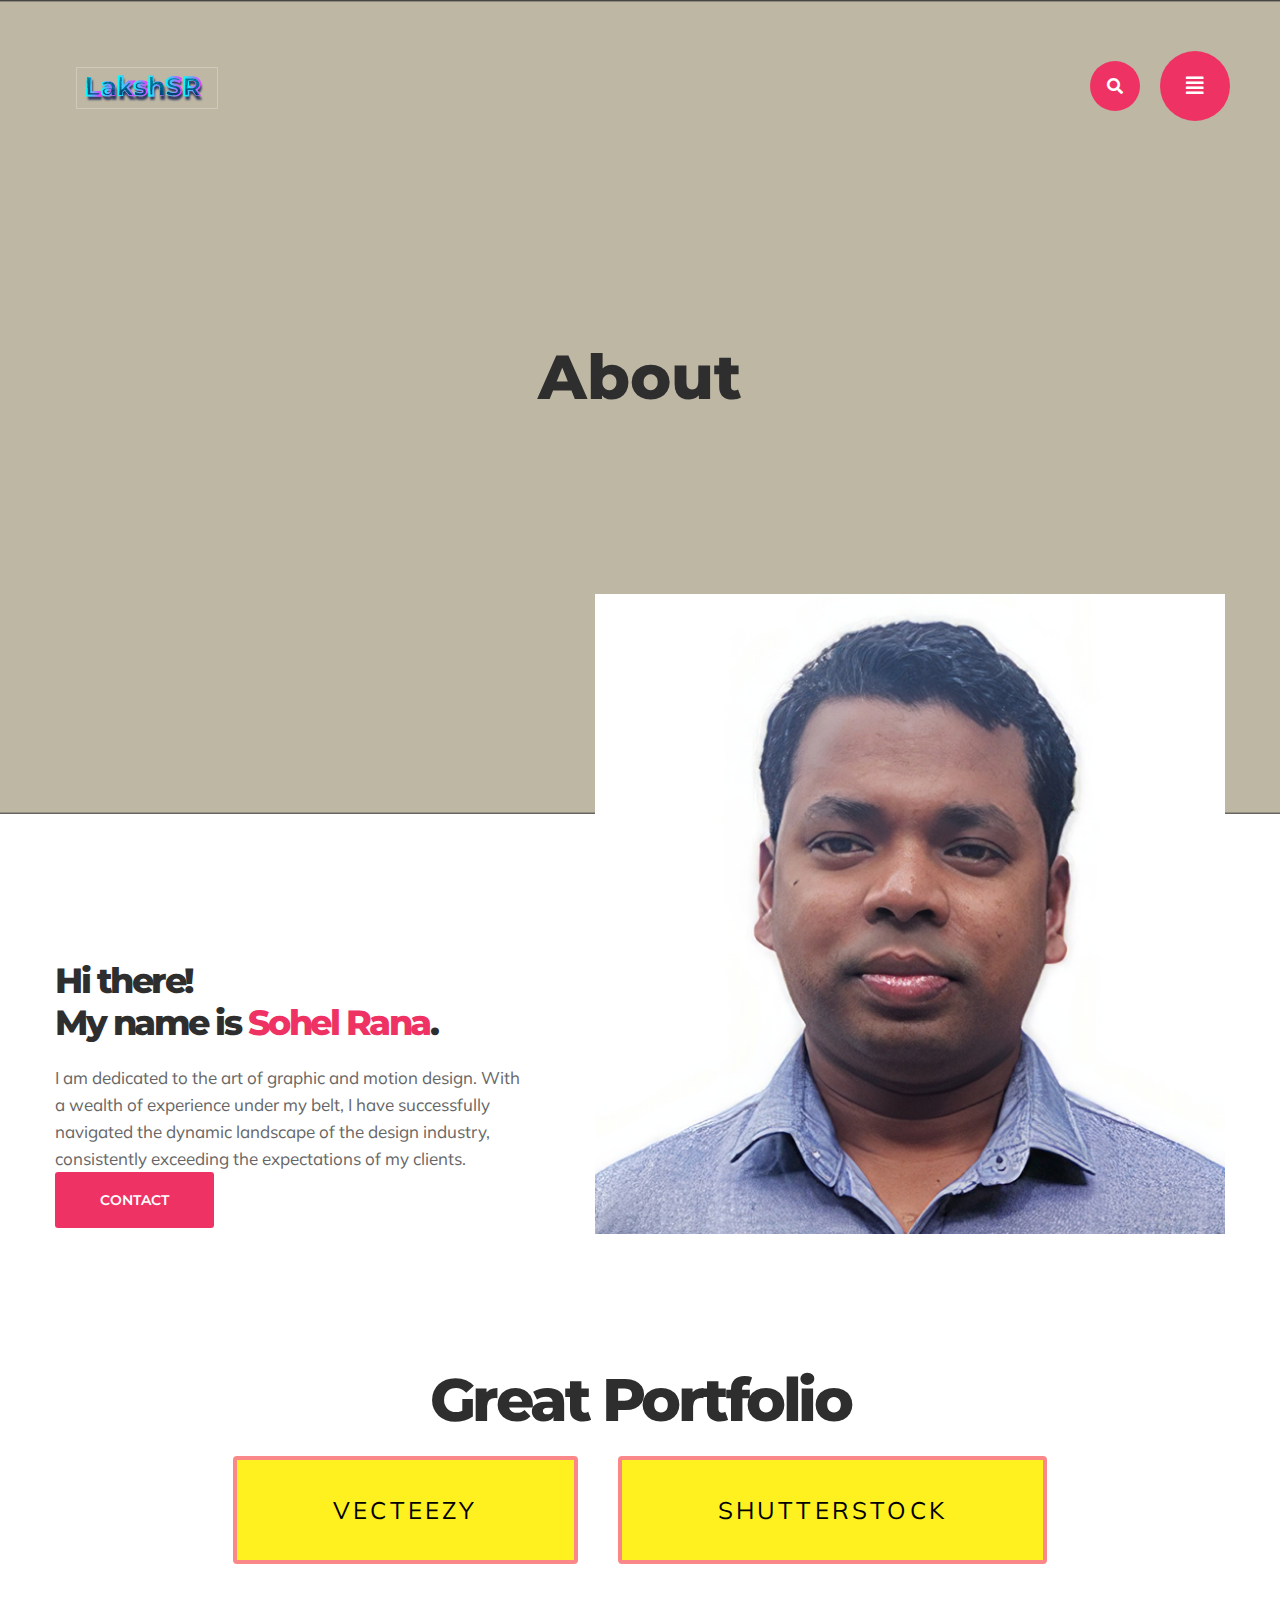
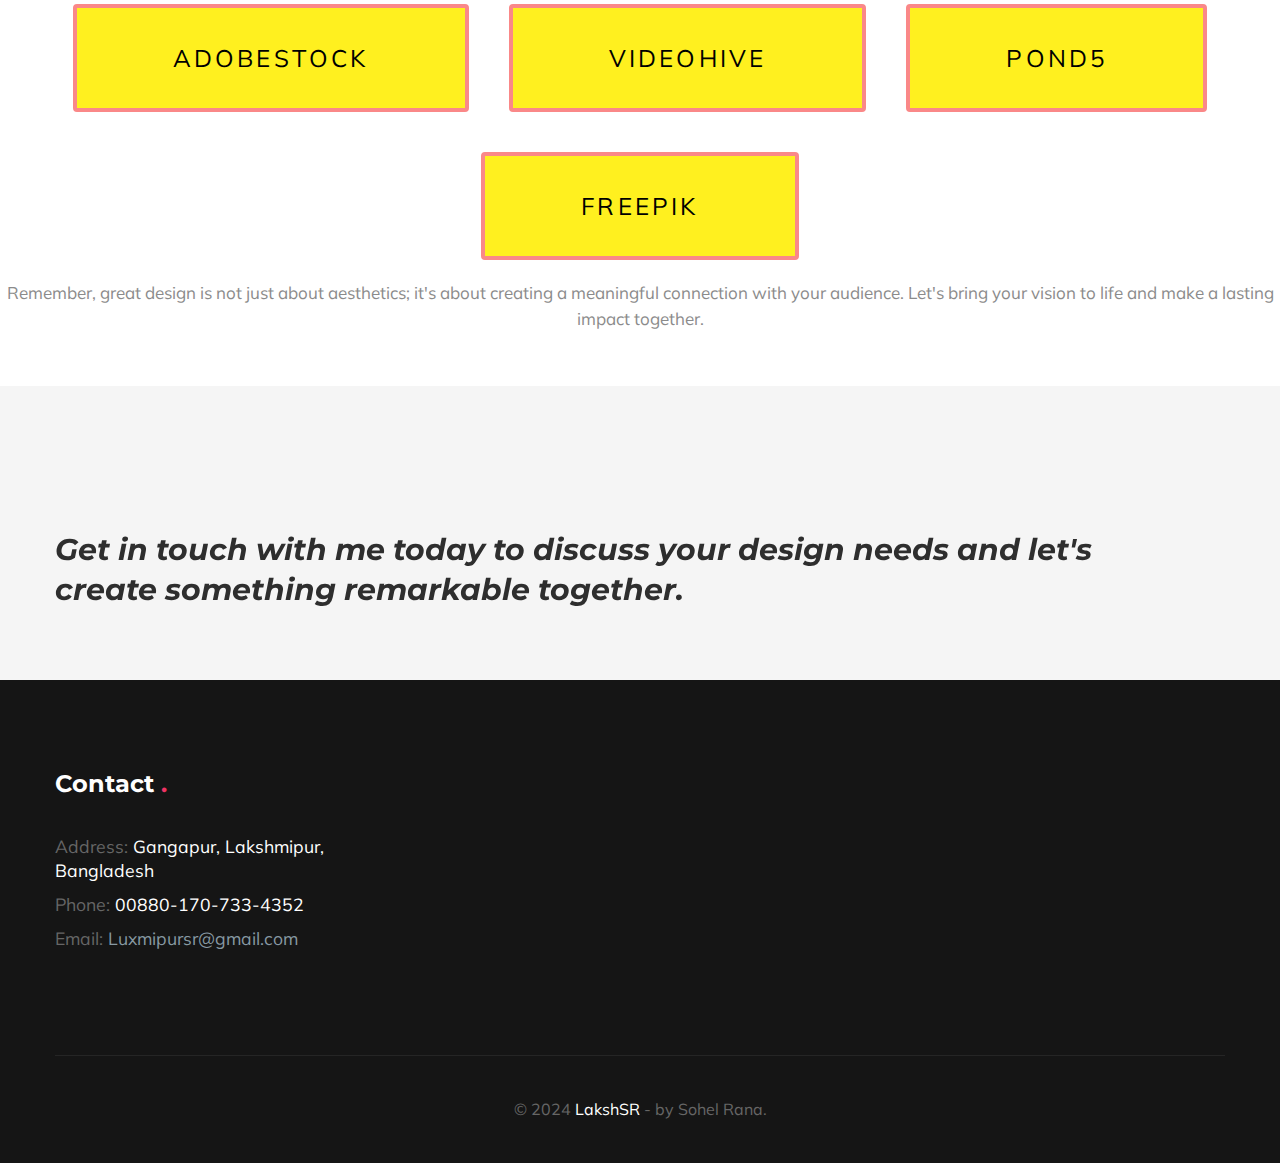
<file: about-freelancer.html>
<!DOCTYPE html>
<html lang="en">
    <head>
        <meta charset="UTF-8">
        <meta name="viewport" content="width=device-width, initial-scale=1, shrink-to-fit=no">
        <meta name="description" content="" />
        <meta name="keywords" content="" />
        <link rel="icon" href="assets/images/SRImages/favicon-32x32.png" sizes="35x35" type="image/png">
        <title>LakshSR's Portfolio</title>

        <link rel="stylesheet" href="assets/css/all.min.css">
        <link rel="stylesheet" href="assets/css/elegenticons.css">
        <link rel="stylesheet" href="assets/css/animate.min.css">
        <link rel="stylesheet" href="assets/css/bootstrap.min.css">
        <link rel="stylesheet" href="assets/css/bootstrap-select.min.css">
        <link rel="stylesheet" href="assets/css/owl.carousel.min.css">
        <link rel="stylesheet" href="assets/css/jquery.fancybox.min.css">
        <link rel="stylesheet" href="assets/css/perfect-scrollbar.css">
        <link rel="stylesheet" href="assets/css/slick.css">
        <link rel="stylesheet" href="assets/css/style.css">
        <link rel="stylesheet" href="assets/css/responsive.css">
        <link rel="stylesheet" href="assets/css/color.css">
        <link rel="stylesheet" href="assets/css/MyButton.css">
    </head>
    <body>
        <main>
            <header class="stick style1 w-100 d-flex flex-wrap justify-content-between align-items-center">
                <div class="logo"><h1 class="mb-0"><a href="index.html" title="Home"><img class="img-fluid" src="assets/images/SRImages/LakshSRana Logo.png" alt="Logo" srcset="assets/images/SRImages/LakshSRana Logo.png"></a></h1></div><!-- Logo -->
                <div class="menu-btns d-inline-flex">
                    <a class="search-btn rounded-circle" href="javascript:void(0);" title=""><i class="fas fa-search"></i></a>
                    <a class="menu-btn rounded-circle" href="javascript:void(0);" title=""><i class="fas fa-align-justify"></i></a>
                </div><!-- Menu Btns -->
                <div class="menu-wrap">
                    <span class="menu-cls-btn rounded-circle"><i class="icon_close"></i></span>
                    <ul class="mb-0 list-unstyled w-100">
                        <li><a href="index.html" title="">Home </a></li>
                        <li><a href="about-freelancer.html" title="">About </a></li>
                        <!-- <li><a href="portfolio5.html" title="">Portfolio Style 5</a></li> -->
                        <li><a href="portfolio6.html" title="">Portfolio </a></li>
                        <li><a href="contact.html" title="">Contact</a></li>
                    </ul>
                </div><!-- Menu Wrap -->
            </header><!-- Header -->
            <div class="search-wrap w-100 d-flex flex-wrap align-items-center justify-content-center">
                <span class="search-cls-btn rounded-circle"><i class="icon_close"></i></span>
                <form class="w-100">
                    <input type="text" placeholder="Search here....">
                    <button type="submit"><i class="fas fa-search"></i></button>
                </form>
            </div><!-- Search Wrap -->
            <div class="sticky-header w-100 position-fixed">
                <div class="logo"><h1 class="mb-0"><a href="index.html" title="Home"><img class="img-fluid" src="assets/images/SRImages/LakshSRana Logo.png" alt="Logo" srcset="assets/images/SRImages/LakshSRana Logo.png"></a></h1></div>
                <nav class="menu-wrap2">
                    <ul class="mb-0 list-unstyled w-100">
                        <li><a href="index.html" title="">Home </a></li>
                        <li><a href="about-freelancer.html" title="">About </a></li>
                        <li><a href="portfolio6.html" title="">Portfolio </a></li>
                        <li><a href="contact.html" title="">Contact</a></li>
                    </ul>
                </nav>
            </div><!-- Sticky Header -->
            <section>
                <div class="w-100 position-relative">
                    <div class="fixed-bg" style="background-image: url(assets/images/SRImages/About_banner_0A2239.png);"></div>
                    <div class="container">
                        <div class="page-title style2 text-center w-100">
                            <h1 class="mb-0">About </h1>
                        </div><!-- Page Title -->
                    </div>
                </div>
            </section>
            <section>
                <div class="w-100 pb-130 position-relative">
                    <div class="container">
                        <div class="about-me-wrap mt-overlap220 position-relative w-100">
                            <div class="row align-items-end">
                                <div class="col-md-7 col-sm-12 col-lg-7 order-md-1">
                                    <div class="about-me-img w-100">
                                        <img class="img-fluid w-100" src="assets/images/SRImages/SRana_Portfolio.png" alt="About Me Image">
                                    </div>
                                </div>
                                <div class="col-md-5 col-sm-12 col-lg-5">
                                    <div class="about-me-info w-100">
                                        <h2 class="mb-0">Hi there! <br> My name is <span class="thm-clr">Sohel Rana</span>.</h2>
                                        <p class="mb-0">I am dedicated to the art of graphic and motion design. With a wealth of experience under my belt, I have successfully navigated the dynamic landscape of the design industry, consistently exceeding the expectations of my clients.</p>
                                        <!-- <ul class="social-contact mb-0 list-unstyled w-100">
                                            <li><a href="javascript:void(0);" title="" target="_blank"><i class="social_twitter"></i>hello@infor.com</a></li>
                                            <li><a href="javascript:void(0);" title="" target="_blank"><i class="social_dribbble"></i>hello@infor.com</a></li>
                                        </ul> -->
                                        <a class="thm-btn mini-btn brd-rd3" href="contact.html" title="">CONTACT</a>
                                    </div>
                                </div>
                            </div>
                        </div><!-- About Me Style -->
                    </div>
                </div>
            </section>
            <section>
                <div class="w-100 position-relative">
                    <div class="sec-title style2 text-center w-100 mb-55">
                        <div class="sec-title-inner d-inline-block">
                            <h2 class="mb-0"><i></i>Great Portfolio</h2>
                            <div class="btnscontainers">
                                <a href='https://www.vecteezy.com/members/lakshsr786?sort_by=popular'><div class='btn'><span>Vecteezy</span></div></a>
                                <a href='https://www.shutterstock.com/g/LakshSR'><div class='btn'><span>Shutterstock</span></div></a>
                                <a href='https://stock.adobe.com/contributor/211242503/Sohel'><div class='btn'><span>Adobestock</span></div></a>
                                <a href='https://videohive.net/user/sohelr17/portfolio?order_by=sales'><div class='btn'><span>Videohive</span></div></a>
                                <a href='https://www.pond5.com/artist/lakshsr786495'><div class='btn'><span>Pond5</span></div></a>
                                <a href='https://www.freepik.com/author/lakshsr786'><div class='btn'><span>Freepik</span></div></a>
                              </div>
                            <span class="d-inline-block">Remember, great design is not just about aesthetics; it's about creating a meaningful connection with your audience. Let's bring your vision to life and make a lasting impact together.</span>
                        </div>
                    </div>
                </div>
            </section>
            <section>
                <div class="w-100 gray-bg pt-100 pb-70 position-relative">
                    <div class="container">
                        <div class="testi-wrap2 w-100">
                            <div class="testi-caro">
                                <div class="testi-item style2">
                                    <!-- <div class="testi-thumb position-relative d-inline-block">
                                        <img class="img-fluid rounded-circle" src="assets/images/resources/testi-img1-1.jpg" alt="Testimonial Image 1">
                                    </div> -->
                                    <div class="testi-item-inner">
                                        <p class="mb-0">Get in touch with me today to discuss your design needs and let's create something remarkable together.</p>
                                        <!-- <div class="testi-info">
                                            <img class="img-fluid" src="assets/images/sign.png" alt="Sign">
                                            <div class="testi-info-inner">
                                                <h6 class="mb-0">Paul Jefferson</h6>
                                                <span class="d-block">Marketing Envato Pty Ltd.</span>
                                            </div>
                                        </div> -->
                                    </div>
                                </div>
                            </div>
                        </div><!-- Testimonials Style 2 -->
                    </div>
                </div>
            </section>
            <footer>
                <div class="w-100 drk-bg4 pt-90 pb-40">
                    <div class="container">
                        <div class="footer-inner2 w-100">
                            <div class="row">
                                <!-- <div class="col-md-6 col-sm-6 col-lg-3">
                                    <div class="widget w-100 mb-55">
                                        <div class="logo d-inline-block">
                                            <a href="index.html" title=""><img class="img-fluid" src="assets/images/logo2.png" alt="Home" srcset="assets/images/retina-logo2.png"></a>
                                        </div>
                                        <p class="mb-0">Investigationes demonstraverunt lectores legere me lius quod ii legunt saepius. Eodem modo typi, qui nunc videntur.</p>
                                        <form class="w-100 position-relative">
                                            <input class="brd-rd3 w-100" type="email" placeholder="Email Address">
                                            <button type="submit"><i class="far fa-envelope"></i></button>
                                        </form>
                                    </div>
                                </div>
                                <div class="col-md-6 col-sm-6 col-lg-3">
                                    <div class="widget w-100 mb-55">
                                        <h3>Twitter Stream<span class="thm-clr">.</span></h3>
                                        <ul class="twitter-list mb-0 list-unstyled w-100">
                                            <li class="w-100">
                                                <i class="fab fa-twitter"></i>
                                                <p class="mb-0">Would you like to know about our next theme? <br> <a href="javascript:void(0);" title="">https://t.co/69YglbWtUw</a></p>
                                            </li>
                                            <li class="w-100">
                                                <i class="fab fa-twitter"></i>
                                                <p class="mb-0">Recover WP updated to the version 1.3.4 <br> <a href="javascript:void(0);" title="">https://t.co/PjMoihwZ</a></p>
                                            </li>
                                        </ul>
                                    </div>
                                </div> -->
                                <!-- <div class="col-md-6 col-sm-6 col-lg-3">
                                    <div class="widget w-100 mb-55">
                                        <h3>Instagram<span class="thm-clr">.</span></h3>
                                        <ul class="insta-gal d-flex flex-wrap mb-0 list-unstyled">
                                            <li><a class="d-block w-100" href="javascript:void(0);" title=""><img class="img-fluid" src="assets/images/resources/insta-img1.jpg" alt="Instagram Image 1"></a></li>
                                            <li><a class="d-block w-100" href="javascript:void(0);" title=""><img class="img-fluid" src="assets/images/resources/insta-img2.jpg" alt="Instagram Image 2"></a></li>
                                            <li><a class="d-block w-100" href="javascript:void(0);" title=""><img class="img-fluid" src="assets/images/resources/insta-img3.jpg" alt="Instagram Image 3"></a></li>
                                            <li><a class="d-block w-100" href="javascript:void(0);" title=""><img class="img-fluid" src="assets/images/resources/insta-img4.jpg" alt="Instagram Image 4"></a></li>
                                            <li><a class="d-block w-100" href="javascript:void(0);" title=""><img class="img-fluid" src="assets/images/resources/insta-img5.jpg" alt="Instagram Image 5"></a></li>
                                            <li><a class="d-block w-100" href="javascript:void(0);" title=""><img class="img-fluid" src="assets/images/resources/insta-img6.jpg" alt="Instagram Image 6"></a></li>
                                        </ul>
                                        <a class="follow-btn d-inline-block" href="javascript:void(0);" title=""><img src="assets/images/insta-icon.png" alt="Instagram Icon">Follow</a>
                                    </div>
                                </div> -->
                                <div class="col-md-6 col-sm-6 col-lg-3">
                                    <div class="widget w-100 mb-55">
                                        <h3>Contact <span class="thm-clr">.</span></h3>
                                        <ul class="cont-info-list mb-0 list-unstyled w-100">
                                            <li class="w-100"><span>Address:</span> Gangapur, Lakshmipur, Bangladesh</li>
                                            <li class="w-100"><span>Phone:</span> 00880-170-733-4352</li>
                                            <li class="w-100"><span>Email:</span> <a href="javascript:void(0);" title="">Luxmipursr@gmail.com</a></li>
                                        </ul>
                                        <!-- <div class="scl4 w-100">
                                            <a class="d-inline-block rounded-circle facebook" href="javascript:void(0);" title="Facebook" target="_blank"><i class="fab fa-facebook-f"></i></a>
                                            <a class="d-inline-block rounded-circle twitter" href="javascript:void(0);" title="Twitter" target="_blank"><i class="fab fa-twitter"></i></a>
                                            <a class="d-inline-block rounded-circle google" href="javascript:void(0);" title="Google Plus" target="_blank"><i class="fab fa-google-plus-g"></i></a>
                                            <a class="d-inline-block rounded-circle pinterest" href="javascript:void(0);" title="Pinterest" target="_blank"><i class="fab fa-pinterest-p"></i></a>
                                        </div> -->
                                    </div>
                                </div>
                            </div>
                        </div>
                        <div class="bootom-bar2 text-center w-100">
                            <p class="mb-0">&copy; 2024 <a href="index.html" title="Home">LakshSR</a> - by Sohel Rana.</p>
                        </div>
                    </div>
                </div>    
            </footer><!-- Footer -->
        </main><!-- Main Wrapper -->

        <script src="assets/js/jquery.min.js"></script>
        <script src="assets/js/popper.min.js"></script>
        <script src="assets/js/bootstrap.min.js"></script>
        <script src="assets/js/bootstrap-select.min.js"></script>
        <script src="assets/js/wow.min.js"></script>
        <script src="assets/js/owl.carousel.min.js"></script>
        <script src="assets/js/counterup.min.js"></script>
        <script src="assets/js/jquery.fancybox.min.js"></script>
        <script src="assets/js/perfect-scrollbar.min.js"></script>
        <script src="assets/js/slick.min.js"></script>
        <script src="assets/js/particles.min.js"></script>
        <script src="assets/js/particle-int.js"></script>
        <script src="assets/js/custom-scripts.js"></script>
    </body>	
</html>
</file>
<file: assets/css/elegenticons.css>
@font-face {
	font-family: 'ElegantIcons';
	src:url('../fonts/ElegantIcons.eot');
	src:url('../fonts/ElegantIcons.eot?#iefix') format('embedded-opentype'),
		url('../fonts/ElegantIcons.woff') format('woff'),
		url('../fonts/ElegantIcons.ttf') format('truetype'),
		url('../fonts/ElegantIcons.svg#ElegantIcons') format('svg');
	font-weight: normal;
	font-style: normal;
}

/* Use the following CSS code if you want to use data attributes for inserting your icons */
[data-icon]:before {
	font-family: 'ElegantIcons';
	content: attr(data-icon);
	speak: none;
	font-weight: normal;
	font-variant: normal;
	text-transform: none;
	line-height: 1;
	-webkit-font-smoothing: antialiased;
	-moz-osx-font-smoothing: grayscale;
}

/* Use the following CSS code if you want to have a class per icon */
/*
Instead of a list of all class selectors,
you can use the generic selector below, but it's slower:
[class*="your-class-prefix"] {
*/
.arrow_up, .arrow_down, .arrow_left, .arrow_right, .arrow_left-up, .arrow_right-up, .arrow_right-down, .arrow_left-down, .arrow-up-down, .arrow_up-down_alt, .arrow_left-right_alt, .arrow_left-right, .arrow_expand_alt2, .arrow_expand_alt, .arrow_condense, .arrow_expand, .arrow_move, .arrow_carrot-up, .arrow_carrot-down, .arrow_carrot-left, .arrow_carrot-right, .arrow_carrot-2up, .arrow_carrot-2down, .arrow_carrot-2left, .arrow_carrot-2right, .arrow_carrot-up_alt2, .arrow_carrot-down_alt2, .arrow_carrot-left_alt2, .arrow_carrot-right_alt2, .arrow_carrot-2up_alt2, .arrow_carrot-2down_alt2, .arrow_carrot-2left_alt2, .arrow_carrot-2right_alt2, .arrow_triangle-up, .arrow_triangle-down, .arrow_triangle-left, .arrow_triangle-right, .arrow_triangle-up_alt2, .arrow_triangle-down_alt2, .arrow_triangle-left_alt2, .arrow_triangle-right_alt2, .arrow_back, .icon_minus-06, .icon_plus, .icon_close, .icon_check, .icon_minus_alt2, .icon_plus_alt2, .icon_close_alt2, .icon_check_alt2, .icon_zoom-out_alt, .icon_zoom-in_alt, .icon_search, .icon_box-empty, .icon_box-selected, .icon_minus-box, .icon_plus-box, .icon_box-checked, .icon_circle-empty, .icon_circle-slelected, .icon_stop_alt2, .icon_stop, .icon_pause_alt2, .icon_pause, .icon_menu, .icon_menu-square_alt2, .icon_menu-circle_alt2, .icon_ul, .icon_ol, .icon_adjust-horiz, .icon_adjust-vert, .icon_document_alt, .icon_documents_alt, .icon_pencil, .icon_pencil-edit_alt, .icon_pencil-edit, .icon_folder-alt, .icon_folder-open_alt, .icon_folder-add_alt, .icon_info_alt, .icon_error-oct_alt, .icon_error-circle_alt, .icon_error-triangle_alt, .icon_question_alt2, .icon_question, .icon_comment_alt, .icon_chat_alt, .icon_vol-mute_alt, .icon_volume-low_alt, .icon_volume-high_alt, .icon_quotations, .icon_quotations_alt2, .icon_clock_alt, .icon_lock_alt, .icon_lock-open_alt, .icon_key_alt, .icon_cloud_alt, .icon_cloud-upload_alt, .icon_cloud-download_alt, .icon_image, .icon_images, .icon_lightbulb_alt, .icon_gift_alt, .icon_house_alt, .icon_genius, .icon_mobile, .icon_tablet, .icon_laptop, .icon_desktop, .icon_camera_alt, .icon_mail_alt, .icon_cone_alt, .icon_ribbon_alt, .icon_bag_alt, .icon_creditcard, .icon_cart_alt, .icon_paperclip, .icon_tag_alt, .icon_tags_alt, .icon_trash_alt, .icon_cursor_alt, .icon_mic_alt, .icon_compass_alt, .icon_pin_alt, .icon_pushpin_alt, .icon_map_alt, .icon_drawer_alt, .icon_toolbox_alt, .icon_book_alt, .icon_calendar, .icon_film, .icon_table, .icon_contacts_alt, .icon_headphones, .icon_lifesaver, .icon_piechart, .icon_refresh, .icon_link_alt, .icon_link, .icon_loading, .icon_blocked, .icon_archive_alt, .icon_heart_alt, .icon_star_alt, .icon_star-half_alt, .icon_star, .icon_star-half, .icon_tools, .icon_tool, .icon_cog, .icon_cogs, .arrow_up_alt, .arrow_down_alt, .arrow_left_alt, .arrow_right_alt, .arrow_left-up_alt, .arrow_right-up_alt, .arrow_right-down_alt, .arrow_left-down_alt, .arrow_condense_alt, .arrow_expand_alt3, .arrow_carrot_up_alt, .arrow_carrot-down_alt, .arrow_carrot-left_alt, .arrow_carrot-right_alt, .arrow_carrot-2up_alt, .arrow_carrot-2dwnn_alt, .arrow_carrot-2left_alt, .arrow_carrot-2right_alt, .arrow_triangle-up_alt, .arrow_triangle-down_alt, .arrow_triangle-left_alt, .arrow_triangle-right_alt, .icon_minus_alt, .icon_plus_alt, .icon_close_alt, .icon_check_alt, .icon_zoom-out, .icon_zoom-in, .icon_stop_alt, .icon_menu-square_alt, .icon_menu-circle_alt, .icon_document, .icon_documents, .icon_pencil_alt, .icon_folder, .icon_folder-open, .icon_folder-add, .icon_folder_upload, .icon_folder_download, .icon_info, .icon_error-circle, .icon_error-oct, .icon_error-triangle, .icon_question_alt, .icon_comment, .icon_chat, .icon_vol-mute, .icon_volume-low, .icon_volume-high, .icon_quotations_alt, .icon_clock, .icon_lock, .icon_lock-open, .icon_key, .icon_cloud, .icon_cloud-upload, .icon_cloud-download, .icon_lightbulb, .icon_gift, .icon_house, .icon_camera, .icon_mail, .icon_cone, .icon_ribbon, .icon_bag, .icon_cart, .icon_tag, .icon_tags, .icon_trash, .icon_cursor, .icon_mic, .icon_compass, .icon_pin, .icon_pushpin, .icon_map, .icon_drawer, .icon_toolbox, .icon_book, .icon_contacts, .icon_archive, .icon_heart, .icon_profile, .icon_group, .icon_grid-2x2, .icon_grid-3x3, .icon_music, .icon_pause_alt, .icon_phone, .icon_upload, .icon_download, .social_facebook, .social_twitter, .social_pinterest, .social_googleplus, .social_tumblr, .social_tumbleupon, .social_wordpress, .social_instagram, .social_dribbble, .social_vimeo, .social_linkedin, .social_rss, .social_deviantart, .social_share, .social_myspace, .social_skype, .social_youtube, .social_picassa, .social_googledrive, .social_flickr, .social_blogger, .social_spotify, .social_delicious, .social_facebook_circle, .social_twitter_circle, .social_pinterest_circle, .social_googleplus_circle, .social_tumblr_circle, .social_stumbleupon_circle, .social_wordpress_circle, .social_instagram_circle, .social_dribbble_circle, .social_vimeo_circle, .social_linkedin_circle, .social_rss_circle, .social_deviantart_circle, .social_share_circle, .social_myspace_circle, .social_skype_circle, .social_youtube_circle, .social_picassa_circle, .social_googledrive_alt2, .social_flickr_circle, .social_blogger_circle, .social_spotify_circle, .social_delicious_circle, .social_facebook_square, .social_twitter_square, .social_pinterest_square, .social_googleplus_square, .social_tumblr_square, .social_stumbleupon_square, .social_wordpress_square, .social_instagram_square, .social_dribbble_square, .social_vimeo_square, .social_linkedin_square, .social_rss_square, .social_deviantart_square, .social_share_square, .social_myspace_square, .social_skype_square, .social_youtube_square, .social_picassa_square, .social_googledrive_square, .social_flickr_square, .social_blogger_square, .social_spotify_square, .social_delicious_square, .icon_printer, .icon_calulator, .icon_building, .icon_floppy, .icon_drive, .icon_search-2, .icon_id, .icon_id-2, .icon_puzzle, .icon_like, .icon_dislike, .icon_mug, .icon_currency, .icon_wallet, .icon_pens, .icon_easel, .icon_flowchart, .icon_datareport, .icon_briefcase, .icon_shield, .icon_percent, .icon_globe, .icon_globe-2, .icon_target, .icon_hourglass, .icon_balance, .icon_rook, .icon_printer-alt, .icon_calculator_alt, .icon_building_alt, .icon_floppy_alt, .icon_drive_alt, .icon_search_alt, .icon_id_alt, .icon_id-2_alt, .icon_puzzle_alt, .icon_like_alt, .icon_dislike_alt, .icon_mug_alt, .icon_currency_alt, .icon_wallet_alt, .icon_pens_alt, .icon_easel_alt, .icon_flowchart_alt, .icon_datareport_alt, .icon_briefcase_alt, .icon_shield_alt, .icon_percent_alt, .icon_globe_alt, .icon_clipboard {
	font-family: 'ElegantIcons';
	speak: none;
	font-style: normal;
	font-weight: normal;
	font-variant: normal;
	text-transform: none;
	line-height: 1;
	-webkit-font-smoothing: antialiased;
}
.arrow_up:before {
	content: "\21";
}
.arrow_down:before {
	content: "\22";
}
.arrow_left:before {
	content: "\23";
}
.arrow_right:before {
	content: "\24";
}
.arrow_left-up:before {
	content: "\25";
}
.arrow_right-up:before {
	content: "\26";
}
.arrow_right-down:before {
	content: "\27";
}
.arrow_left-down:before {
	content: "\28";
}
.arrow-up-down:before {
	content: "\29";
}
.arrow_up-down_alt:before {
	content: "\2a";
}
.arrow_left-right_alt:before {
	content: "\2b";
}
.arrow_left-right:before {
	content: "\2c";
}
.arrow_expand_alt2:before {
	content: "\2d";
}
.arrow_expand_alt:before {
	content: "\2e";
}
.arrow_condense:before {
	content: "\2f";
}
.arrow_expand:before {
	content: "\30";
}
.arrow_move:before {
	content: "\31";
}
.arrow_carrot-up:before {
	content: "\32";
}
.arrow_carrot-down:before {
	content: "\33";
}
.arrow_carrot-left:before {
	content: "\34";
}
.arrow_carrot-right:before {
	content: "\35";
}
.arrow_carrot-2up:before {
	content: "\36";
}
.arrow_carrot-2down:before {
	content: "\37";
}
.arrow_carrot-2left:before {
	content: "\38";
}
.arrow_carrot-2right:before {
	content: "\39";
}
.arrow_carrot-up_alt2:before {
	content: "\3a";
}
.arrow_carrot-down_alt2:before {
	content: "\3b";
}
.arrow_carrot-left_alt2:before {
	content: "\3c";
}
.arrow_carrot-right_alt2:before {
	content: "\3d";
}
.arrow_carrot-2up_alt2:before {
	content: "\3e";
}
.arrow_carrot-2down_alt2:before {
	content: "\3f";
}
.arrow_carrot-2left_alt2:before {
	content: "\40";
}
.arrow_carrot-2right_alt2:before {
	content: "\41";
}
.arrow_triangle-up:before {
	content: "\42";
}
.arrow_triangle-down:before {
	content: "\43";
}
.arrow_triangle-left:before {
	content: "\44";
}
.arrow_triangle-right:before {
	content: "\45";
}
.arrow_triangle-up_alt2:before {
	content: "\46";
}
.arrow_triangle-down_alt2:before {
	content: "\47";
}
.arrow_triangle-left_alt2:before {
	content: "\48";
}
.arrow_triangle-right_alt2:before {
	content: "\49";
}
.arrow_back:before {
	content: "\4a";
}
.icon_minus-06:before {
	content: "\4b";
}
.icon_plus:before {
	content: "\4c";
}
.icon_close:before {
	content: "\4d";
}
.icon_check:before {
	content: "\4e";
}
.icon_minus_alt2:before {
	content: "\4f";
}
.icon_plus_alt2:before {
	content: "\50";
}
.icon_close_alt2:before {
	content: "\51";
}
.icon_check_alt2:before {
	content: "\52";
}
.icon_zoom-out_alt:before {
	content: "\53";
}
.icon_zoom-in_alt:before {
	content: "\54";
}
.icon_search:before {
	content: "\55";
}
.icon_box-empty:before {
	content: "\56";
}
.icon_box-selected:before {
	content: "\57";
}
.icon_minus-box:before {
	content: "\58";
}
.icon_plus-box:before {
	content: "\59";
}
.icon_box-checked:before {
	content: "\5a";
}
.icon_circle-empty:before {
	content: "\5b";
}
.icon_circle-slelected:before {
	content: "\5c";
}
.icon_stop_alt2:before {
	content: "\5d";
}
.icon_stop:before {
	content: "\5e";
}
.icon_pause_alt2:before {
	content: "\5f";
}
.icon_pause:before {
	content: "\60";
}
.icon_menu:before {
	content: "\61";
}
.icon_menu-square_alt2:before {
	content: "\62";
}
.icon_menu-circle_alt2:before {
	content: "\63";
}
.icon_ul:before {
	content: "\64";
}
.icon_ol:before {
	content: "\65";
}
.icon_adjust-horiz:before {
	content: "\66";
}
.icon_adjust-vert:before {
	content: "\67";
}
.icon_document_alt:before {
	content: "\68";
}
.icon_documents_alt:before {
	content: "\69";
}
.icon_pencil:before {
	content: "\6a";
}
.icon_pencil-edit_alt:before {
	content: "\6b";
}
.icon_pencil-edit:before {
	content: "\6c";
}
.icon_folder-alt:before {
	content: "\6d";
}
.icon_folder-open_alt:before {
	content: "\6e";
}
.icon_folder-add_alt:before {
	content: "\6f";
}
.icon_info_alt:before {
	content: "\70";
}
.icon_error-oct_alt:before {
	content: "\71";
}
.icon_error-circle_alt:before {
	content: "\72";
}
.icon_error-triangle_alt:before {
	content: "\73";
}
.icon_question_alt2:before {
	content: "\74";
}
.icon_question:before {
	content: "\75";
}
.icon_comment_alt:before {
	content: "\76";
}
.icon_chat_alt:before {
	content: "\77";
}
.icon_vol-mute_alt:before {
	content: "\78";
}
.icon_volume-low_alt:before {
	content: "\79";
}
.icon_volume-high_alt:before {
	content: "\7a";
}
.icon_quotations:before {
	content: "\7b";
}
.icon_quotations_alt2:before {
	content: "\7c";
}
.icon_clock_alt:before {
	content: "\7d";
}
.icon_lock_alt:before {
	content: "\7e";
}
.icon_lock-open_alt:before {
	content: "\e000";
}
.icon_key_alt:before {
	content: "\e001";
}
.icon_cloud_alt:before {
	content: "\e002";
}
.icon_cloud-upload_alt:before {
	content: "\e003";
}
.icon_cloud-download_alt:before {
	content: "\e004";
}
.icon_image:before {
	content: "\e005";
}
.icon_images:before {
	content: "\e006";
}
.icon_lightbulb_alt:before {
	content: "\e007";
}
.icon_gift_alt:before {
	content: "\e008";
}
.icon_house_alt:before {
	content: "\e009";
}
.icon_genius:before {
	content: "\e00a";
}
.icon_mobile:before {
	content: "\e00b";
}
.icon_tablet:before {
	content: "\e00c";
}
.icon_laptop:before {
	content: "\e00d";
}
.icon_desktop:before {
	content: "\e00e";
}
.icon_camera_alt:before {
	content: "\e00f";
}
.icon_mail_alt:before {
	content: "\e010";
}
.icon_cone_alt:before {
	content: "\e011";
}
.icon_ribbon_alt:before {
	content: "\e012";
}
.icon_bag_alt:before {
	content: "\e013";
}
.icon_creditcard:before {
	content: "\e014";
}
.icon_cart_alt:before {
	content: "\e015";
}
.icon_paperclip:before {
	content: "\e016";
}
.icon_tag_alt:before {
	content: "\e017";
}
.icon_tags_alt:before {
	content: "\e018";
}
.icon_trash_alt:before {
	content: "\e019";
}
.icon_cursor_alt:before {
	content: "\e01a";
}
.icon_mic_alt:before {
	content: "\e01b";
}
.icon_compass_alt:before {
	content: "\e01c";
}
.icon_pin_alt:before {
	content: "\e01d";
}
.icon_pushpin_alt:before {
	content: "\e01e";
}
.icon_map_alt:before {
	content: "\e01f";
}
.icon_drawer_alt:before {
	content: "\e020";
}
.icon_toolbox_alt:before {
	content: "\e021";
}
.icon_book_alt:before {
	content: "\e022";
}
.icon_calendar:before {
	content: "\e023";
}
.icon_film:before {
	content: "\e024";
}
.icon_table:before {
	content: "\e025";
}
.icon_contacts_alt:before {
	content: "\e026";
}
.icon_headphones:before {
	content: "\e027";
}
.icon_lifesaver:before {
	content: "\e028";
}
.icon_piechart:before {
	content: "\e029";
}
.icon_refresh:before {
	content: "\e02a";
}
.icon_link_alt:before {
	content: "\e02b";
}
.icon_link:before {
	content: "\e02c";
}
.icon_loading:before {
	content: "\e02d";
}
.icon_blocked:before {
	content: "\e02e";
}
.icon_archive_alt:before {
	content: "\e02f";
}
.icon_heart_alt:before {
	content: "\e030";
}
.icon_star_alt:before {
	content: "\e031";
}
.icon_star-half_alt:before {
	content: "\e032";
}
.icon_star:before {
	content: "\e033";
}
.icon_star-half:before {
	content: "\e034";
}
.icon_tools:before {
	content: "\e035";
}
.icon_tool:before {
	content: "\e036";
}
.icon_cog:before {
	content: "\e037";
}
.icon_cogs:before {
	content: "\e038";
}
.arrow_up_alt:before {
	content: "\e039";
}
.arrow_down_alt:before {
	content: "\e03a";
}
.arrow_left_alt:before {
	content: "\e03b";
}
.arrow_right_alt:before {
	content: "\e03c";
}
.arrow_left-up_alt:before {
	content: "\e03d";
}
.arrow_right-up_alt:before {
	content: "\e03e";
}
.arrow_right-down_alt:before {
	content: "\e03f";
}
.arrow_left-down_alt:before {
	content: "\e040";
}
.arrow_condense_alt:before {
	content: "\e041";
}
.arrow_expand_alt3:before {
	content: "\e042";
}
.arrow_carrot_up_alt:before {
	content: "\e043";
}
.arrow_carrot-down_alt:before {
	content: "\e044";
}
.arrow_carrot-left_alt:before {
	content: "\e045";
}
.arrow_carrot-right_alt:before {
	content: "\e046";
}
.arrow_carrot-2up_alt:before {
	content: "\e047";
}
.arrow_carrot-2dwnn_alt:before {
	content: "\e048";
}
.arrow_carrot-2left_alt:before {
	content: "\e049";
}
.arrow_carrot-2right_alt:before {
	content: "\e04a";
}
.arrow_triangle-up_alt:before {
	content: "\e04b";
}
.arrow_triangle-down_alt:before {
	content: "\e04c";
}
.arrow_triangle-left_alt:before {
	content: "\e04d";
}
.arrow_triangle-right_alt:before {
	content: "\e04e";
}
.icon_minus_alt:before {
	content: "\e04f";
}
.icon_plus_alt:before {
	content: "\e050";
}
.icon_close_alt:before {
	content: "\e051";
}
.icon_check_alt:before {
	content: "\e052";
}
.icon_zoom-out:before {
	content: "\e053";
}
.icon_zoom-in:before {
	content: "\e054";
}
.icon_stop_alt:before {
	content: "\e055";
}
.icon_menu-square_alt:before {
	content: "\e056";
}
.icon_menu-circle_alt:before {
	content: "\e057";
}
.icon_document:before {
	content: "\e058";
}
.icon_documents:before {
	content: "\e059";
}
.icon_pencil_alt:before {
	content: "\e05a";
}
.icon_folder:before {
	content: "\e05b";
}
.icon_folder-open:before {
	content: "\e05c";
}
.icon_folder-add:before {
	content: "\e05d";
}
.icon_folder_upload:before {
	content: "\e05e";
}
.icon_folder_download:before {
	content: "\e05f";
}
.icon_info:before {
	content: "\e060";
}
.icon_error-circle:before {
	content: "\e061";
}
.icon_error-oct:before {
	content: "\e062";
}
.icon_error-triangle:before {
	content: "\e063";
}
.icon_question_alt:before {
	content: "\e064";
}
.icon_comment:before {
	content: "\e065";
}
.icon_chat:before {
	content: "\e066";
}
.icon_vol-mute:before {
	content: "\e067";
}
.icon_volume-low:before {
	content: "\e068";
}
.icon_volume-high:before {
	content: "\e069";
}
.icon_quotations_alt:before {
	content: "\e06a";
}
.icon_clock:before {
	content: "\e06b";
}
.icon_lock:before {
	content: "\e06c";
}
.icon_lock-open:before {
	content: "\e06d";
}
.icon_key:before {
	content: "\e06e";
}
.icon_cloud:before {
	content: "\e06f";
}
.icon_cloud-upload:before {
	content: "\e070";
}
.icon_cloud-download:before {
	content: "\e071";
}
.icon_lightbulb:before {
	content: "\e072";
}
.icon_gift:before {
	content: "\e073";
}
.icon_house:before {
	content: "\e074";
}
.icon_camera:before {
	content: "\e075";
}
.icon_mail:before {
	content: "\e076";
}
.icon_cone:before {
	content: "\e077";
}
.icon_ribbon:before {
	content: "\e078";
}
.icon_bag:before {
	content: "\e079";
}
.icon_cart:before {
	content: "\e07a";
}
.icon_tag:before {
	content: "\e07b";
}
.icon_tags:before {
	content: "\e07c";
}
.icon_trash:before {
	content: "\e07d";
}
.icon_cursor:before {
	content: "\e07e";
}
.icon_mic:before {
	content: "\e07f";
}
.icon_compass:before {
	content: "\e080";
}
.icon_pin:before {
	content: "\e081";
}
.icon_pushpin:before {
	content: "\e082";
}
.icon_map:before {
	content: "\e083";
}
.icon_drawer:before {
	content: "\e084";
}
.icon_toolbox:before {
	content: "\e085";
}
.icon_book:before {
	content: "\e086";
}
.icon_contacts:before {
	content: "\e087";
}
.icon_archive:before {
	content: "\e088";
}
.icon_heart:before {
	content: "\e089";
}
.icon_profile:before {
	content: "\e08a";
}
.icon_group:before {
	content: "\e08b";
}
.icon_grid-2x2:before {
	content: "\e08c";
}
.icon_grid-3x3:before {
	content: "\e08d";
}
.icon_music:before {
	content: "\e08e";
}
.icon_pause_alt:before {
	content: "\e08f";
}
.icon_phone:before {
	content: "\e090";
}
.icon_upload:before {
	content: "\e091";
}
.icon_download:before {
	content: "\e092";
}
.social_facebook:before {
	content: "\e093";
}
.social_twitter:before {
	content: "\e094";
}
.social_pinterest:before {
	content: "\e095";
}
.social_googleplus:before {
	content: "\e096";
}
.social_tumblr:before {
	content: "\e097";
}
.social_tumbleupon:before {
	content: "\e098";
}
.social_wordpress:before {
	content: "\e099";
}
.social_instagram:before {
	content: "\e09a";
}
.social_dribbble:before {
	content: "\e09b";
}
.social_vimeo:before {
	content: "\e09c";
}
.social_linkedin:before {
	content: "\e09d";
}
.social_rss:before {
	content: "\e09e";
}
.social_deviantart:before {
	content: "\e09f";
}
.social_share:before {
	content: "\e0a0";
}
.social_myspace:before {
	content: "\e0a1";
}
.social_skype:before {
	content: "\e0a2";
}
.social_youtube:before {
	content: "\e0a3";
}
.social_picassa:before {
	content: "\e0a4";
}
.social_googledrive:before {
	content: "\e0a5";
}
.social_flickr:before {
	content: "\e0a6";
}
.social_blogger:before {
	content: "\e0a7";
}
.social_spotify:before {
	content: "\e0a8";
}
.social_delicious:before {
	content: "\e0a9";
}
.social_facebook_circle:before {
	content: "\e0aa";
}
.social_twitter_circle:before {
	content: "\e0ab";
}
.social_pinterest_circle:before {
	content: "\e0ac";
}
.social_googleplus_circle:before {
	content: "\e0ad";
}
.social_tumblr_circle:before {
	content: "\e0ae";
}
.social_stumbleupon_circle:before {
	content: "\e0af";
}
.social_wordpress_circle:before {
	content: "\e0b0";
}
.social_instagram_circle:before {
	content: "\e0b1";
}
.social_dribbble_circle:before {
	content: "\e0b2";
}
.social_vimeo_circle:before {
	content: "\e0b3";
}
.social_linkedin_circle:before {
	content: "\e0b4";
}
.social_rss_circle:before {
	content: "\e0b5";
}
.social_deviantart_circle:before {
	content: "\e0b6";
}
.social_share_circle:before {
	content: "\e0b7";
}
.social_myspace_circle:before {
	content: "\e0b8";
}
.social_skype_circle:before {
	content: "\e0b9";
}
.social_youtube_circle:before {
	content: "\e0ba";
}
.social_picassa_circle:before {
	content: "\e0bb";
}
.social_googledrive_alt2:before {
	content: "\e0bc";
}
.social_flickr_circle:before {
	content: "\e0bd";
}
.social_blogger_circle:before {
	content: "\e0be";
}
.social_spotify_circle:before {
	content: "\e0bf";
}
.social_delicious_circle:before {
	content: "\e0c0";
}
.social_facebook_square:before {
	content: "\e0c1";
}
.social_twitter_square:before {
	content: "\e0c2";
}
.social_pinterest_square:before {
	content: "\e0c3";
}
.social_googleplus_square:before {
	content: "\e0c4";
}
.social_tumblr_square:before {
	content: "\e0c5";
}
.social_stumbleupon_square:before {
	content: "\e0c6";
}
.social_wordpress_square:before {
	content: "\e0c7";
}
.social_instagram_square:before {
	content: "\e0c8";
}
.social_dribbble_square:before {
	content: "\e0c9";
}
.social_vimeo_square:before {
	content: "\e0ca";
}
.social_linkedin_square:before {
	content: "\e0cb";
}
.social_rss_square:before {
	content: "\e0cc";
}
.social_deviantart_square:before {
	content: "\e0cd";
}
.social_share_square:before {
	content: "\e0ce";
}
.social_myspace_square:before {
	content: "\e0cf";
}
.social_skype_square:before {
	content: "\e0d0";
}
.social_youtube_square:before {
	content: "\e0d1";
}
.social_picassa_square:before {
	content: "\e0d2";
}
.social_googledrive_square:before {
	content: "\e0d3";
}
.social_flickr_square:before {
	content: "\e0d4";
}
.social_blogger_square:before {
	content: "\e0d5";
}
.social_spotify_square:before {
	content: "\e0d6";
}
.social_delicious_square:before {
	content: "\e0d7";
}
.icon_printer:before {
	content: "\e103";
}
.icon_calulator:before {
	content: "\e0ee";
}
.icon_building:before {
	content: "\e0ef";
}
.icon_floppy:before {
	content: "\e0e8";
}
.icon_drive:before {
	content: "\e0ea";
}
.icon_search-2:before {
	content: "\e101";
}
.icon_id:before {
	content: "\e107";
}
.icon_id-2:before {
	content: "\e108";
}
.icon_puzzle:before {
	content: "\e102";
}
.icon_like:before {
	content: "\e106";
}
.icon_dislike:before {
	content: "\e0eb";
}
.icon_mug:before {
	content: "\e105";
}
.icon_currency:before {
	content: "\e0ed";
}
.icon_wallet:before {
	content: "\e100";
}
.icon_pens:before {
	content: "\e104";
}
.icon_easel:before {
	content: "\e0e9";
}
.icon_flowchart:before {
	content: "\e109";
}
.icon_datareport:before {
	content: "\e0ec";
}
.icon_briefcase:before {
	content: "\e0fe";
}
.icon_shield:before {
	content: "\e0f6";
}
.icon_percent:before {
	content: "\e0fb";
}
.icon_globe:before {
	content: "\e0e2";
}
.icon_globe-2:before {
	content: "\e0e3";
}
.icon_target:before {
	content: "\e0f5";
}
.icon_hourglass:before {
	content: "\e0e1";
}
.icon_balance:before {
	content: "\e0ff";
}
.icon_rook:before {
	content: "\e0f8";
}
.icon_printer-alt:before {
	content: "\e0fa";
}
.icon_calculator_alt:before {
	content: "\e0e7";
}
.icon_building_alt:before {
	content: "\e0fd";
}
.icon_floppy_alt:before {
	content: "\e0e4";
}
.icon_drive_alt:before {
	content: "\e0e5";
}
.icon_search_alt:before {
	content: "\e0f7";
}
.icon_id_alt:before {
	content: "\e0e0";
}
.icon_id-2_alt:before {
	content: "\e0fc";
}
.icon_puzzle_alt:before {
	content: "\e0f9";
}
.icon_like_alt:before {
	content: "\e0dd";
}
.icon_dislike_alt:before {
	content: "\e0f1";
}
.icon_mug_alt:before {
	content: "\e0dc";
}
.icon_currency_alt:before {
	content: "\e0f3";
}
.icon_wallet_alt:before {
	content: "\e0d8";
}
.icon_pens_alt:before {
	content: "\e0db";
}
.icon_easel_alt:before {
	content: "\e0f0";
}
.icon_flowchart_alt:before {
	content: "\e0df";
}
.icon_datareport_alt:before {
	content: "\e0f2";
}
.icon_briefcase_alt:before {
	content: "\e0f4";
}
.icon_shield_alt:before {
	content: "\e0d9";
}
.icon_percent_alt:before {
	content: "\e0da";
}
.icon_globe_alt:before {
	content: "\e0de";
}
.icon_clipboard:before {
	content: "\e0e6";
}


	.glyph {
		float: left;
		text-align: center;
		padding: .75em;
		margin: .4em 1.5em .75em 0;
		width: 6em;
text-shadow: none;
	}
        .glyph_big {
        font-size: 128px;
        color: #59c5dc;
        float: left;
        margin-right: 20px;
        }

        .glyph div { padding-bottom: 10px;}

	.glyph input {
		font-family: consolas, monospace;
		font-size: 12px;
		width: 100%;
		text-align: center;
		border: 0;
		box-shadow: 0 0 0 1px #ccc;
		padding: .2em;
                -moz-border-radius: 5px;
                -webkit-border-radius: 5px;
	}
	.centered {
		margin-left: auto;
		margin-right: auto;
	}
	.glyph .fs1 {
		font-size: 2em;
	}
</file>
<file: assets/css/perfect-scrollbar.css>
/*
 * Container style
 */
.ps {
  overflow: hidden !important;
  overflow-anchor: none;
  -ms-overflow-style: none;
  touch-action: auto;
  -ms-touch-action: auto;
}

/*
 * Scrollbar rail styles
 */
.ps__rail-x {
  display: none;
  opacity: 0;
  transition: background-color .2s linear, opacity .2s linear;
  -webkit-transition: background-color .2s linear, opacity .2s linear;
  height: 15px;
  /* there must be 'bottom' or 'top' for ps__rail-x */
  bottom: 0px;
  /* please don't change 'position' */
  position: absolute;
}

.ps__rail-y {
  display: none;
  opacity: 0;
  transition: background-color .2s linear, opacity .2s linear;
  -webkit-transition: background-color .2s linear, opacity .2s linear;
  width: 15px;
  /* there must be 'right' or 'left' for ps__rail-y */
  right: 0;
  /* please don't change 'position' */
  position: absolute;
}

.ps--active-x > .ps__rail-x,
.ps--active-y > .ps__rail-y {
  display: block;
  background-color: transparent;
}

.ps:hover > .ps__rail-x,
.ps:hover > .ps__rail-y,
.ps--focus > .ps__rail-x,
.ps--focus > .ps__rail-y,
.ps--scrolling-x > .ps__rail-x,
.ps--scrolling-y > .ps__rail-y {
  opacity: 0.6;
}

.ps .ps__rail-x:hover,
.ps .ps__rail-y:hover,
.ps .ps__rail-x:focus,
.ps .ps__rail-y:focus,
.ps .ps__rail-x.ps--clicking,
.ps .ps__rail-y.ps--clicking {
  background-color: #eee;
  opacity: 0.9;
}

/*
 * Scrollbar thumb styles
 */
.ps__thumb-x {
  background-color: #aaa;
  border-radius: 6px;
  transition: background-color .2s linear, height .2s ease-in-out;
  -webkit-transition: background-color .2s linear, height .2s ease-in-out;
  height: 6px;
  /* there must be 'bottom' for ps__thumb-x */
  bottom: 2px;
  /* please don't change 'position' */
  position: absolute;
}

.ps__thumb-y {
  background-color: #aaa;
  border-radius: 6px;
  transition: background-color .2s linear, width .2s ease-in-out;
  -webkit-transition: background-color .2s linear, width .2s ease-in-out;
  width: 6px;
  /* there must be 'right' for ps__thumb-y */
  right: 2px;
  /* please don't change 'position' */
  position: absolute;
}

.ps__rail-x:hover > .ps__thumb-x,
.ps__rail-x:focus > .ps__thumb-x,
.ps__rail-x.ps--clicking .ps__thumb-x {
  background-color: #999;
  height: 11px;
}

.ps__rail-y:hover > .ps__thumb-y,
.ps__rail-y:focus > .ps__thumb-y,
.ps__rail-y.ps--clicking .ps__thumb-y {
  background-color: #999;
  width: 11px;
}

/* MS supports */
@supports (-ms-overflow-style: none) {
  .ps {
    overflow: auto !important;
  }
}

@media screen and (-ms-high-contrast: active), (-ms-high-contrast: none) {
  .ps {
    overflow: auto !important;
  }
}
</file>
<file: assets/css/style.css>
/*** ======= // TABLE OF CONTENT // ============================
01- Google Fonts
02- General Styling
03- Cross Browser Compatibility
04- Theme Style
05- Header Styles
    05.1- Header Style 1
    05.2- Menu Style
    05.3- Header Ver 2
    05.4- Menu Style 2
06- 

===================================================== ***/

/*=== Google Fonts ===*/
@import url(https://fonts.googleapis.com/css2?family=Montserrat:ital,wght@0,100;0,200;0,300;0,400;0,500;0,600;0,700;0,800;0,900;1,100;1,200;1,300;1,400;1,500;1,600;1,700;1,800;1,900&display=swap);
@import url(https://fonts.googleapis.com/css2?family=Muli:ital,wght@0,200;0,300;0,400;0,500;0,600;0,700;0,800;0,900;1,200;1,300;1,400;1,500;1,600;1,700;1,800;1,900&display=swap);

/*=== General Variables ===*/
:root {
  --color1: #283a5e;
  --color2: #faaf0a;
  --color3: #8cfa0a;
  --color4: #ef94d9;
  --color5: #d4ba27;
  --color6: #f586be;
  --color7: #ffe79c;
  --color8: #3f187d;
  --color9: #038bb9;
  --color10: #008369;
  --color11: #c43245;
  --color12: #505050;
  --color13: #469d9d;
  --color14: #e4f3ff;
  --color15: #fff2ef;
  --color16: #ffe3dd;
  --color17: #fee7e1;
  --color18: #fcd1c7;
  --color19: #e4f3ff;
  --color20: #c9e4fa;
  --color21: #ffb0a7;
  --color22: #23d4a6;
  --color23: #ffd541;
  --color24: #dee1d4;
  --color25: #00b7be;
  --color26: #7c296d;
  --color27: #10bfc2;
  --color28: #006c9c;
  --color29: #7fd579;
  --color30: #273540;
  --color31: #2e7a79;
  --color32: #0089bc;
  --color33: #617071;
  --color34: #0d1123;
  --color35: #9c009a;
  --color36: #d58279;
  --color37: #ffd768;
  --color38: #d0d4d5;
  --color39: #ffedd9;
  --color40: #f0d0b7;
  --color41: #c39b7d;
  --transition: all 0.2s cubic-bezier(0.19, 0.68, 0.49, 1.21);
  --transition2: all .3s linear;
  --round: 50%;
  --curve: 3px;
  --full: 100%;
}
.bg-color1{background-color:var(--color1);}
.bg-color2{background-color:var(--color2);}
.bg-color3{background-color:var(--color3);}
.bg-color4{background-color:var(--color4);}
.bg-color5{background-color:var(--color5);}
.bg-color6{background-color:var(--color6);}
.bg-color7{background-color:var(--color7);}
.bg-color8{background-color:var(--color8);}
.bg-color9{background-color:var(--color9);}
.bg-color10{background-color:var(--color10);}
.bg-color11{background-color:var(--color11);}
.bg-color12{background-color:var(--color12);}
.bg-color13{background-color:var(--color13);}
.bg-color14{background-color:var(--color14);}
.bg-color15{background-color:var(--color15);}
.bg-color16{background-color:var(--color16);}
.bg-color17{background-color:var(--color17);}
.bg-color18{background-color:var(--color18);}
.bg-color19{background-color:var(--color19);}
.bg-color20{background-color:var(--color20);}
.bg-color21{background-color:var(--color21);}
.bg-color22{background-color:var(--color22);}
.bg-color23{background-color:var(--color23);}
.bg-color24{background-color:var(--color24);}
.bg-color25{background-color:var(--color25);}
.bg-color26{background-color:var(--color26);}
.bg-color27{background-color:var(--color27);}
.bg-color28{background-color:var(--color28);}
.bg-color29{background-color:var(--color29);}
.bg-color30{background-color:var(--color30);}
.bg-color31{background-color:var(--color31);}
.bg-color32{background-color:var(--color32);}
.bg-color33{background-color:var(--color33);}
.bg-color34{background-color:var(--color34);}
.bg-color35{background-color:var(--color35);}
.bg-color36{background-color:var(--color36);}
.bg-color37{background-color:var(--color37);}
.bg-color38{background-color:var(--color38);}
.bg-color39{background-color:var(--color39);}
.bg-color40{background-color:var(--color40);}
.bg-color41{background-color:var(--color41);}
.bg-black{background-color:#000;}
.text-color1{color:var(--color1);}
.text-color2{color:var(--color2);}
.text-color3{color:var(--color3);}
.text-color4{color:var(--color4);}
.text-color5{color:var(--color5);}
.text-color6{color:var(--color6);}
.text-color7{color:var(--color7);}
.text-color8{color:var(--color8);}
.text-color9{color:var(--color9);}
.text-color10{color:var(--color10);}
.text-color11{color:var(--color11);}
.text-color12{color:var(--color12);}
.text-color13{color:var(--color13);}
.text-color14{color:var(--color14);}
.text-color15{color:var(--color15);}
.text-color16{color:var(--color16);}
.text-color17{color:var(--color17);}
.text-color18{color:var(--color18);}
.text-color19{color:var(--color19);}
.text-color20{color:var(--color20);}
.text-color21{color:var(--color21);}
.text-color22{color:var(--color22);}
.text-color23{color:var(--color23);}
.text-color24{color:var(--color24);}
.text-color25{color:var(--color25);}
.text-color26{color:var(--color26);}
.text-color27{color:var(--color27);}
.text-color28{color:var(--color28);}
.text-color29{color:var(--color29);}
.text-color30{color:var(--color30);}
.text-color31{color:var(--color31);}
.text-color32{color:var(--color32);}
.text-color33{color:var(--color33);}
.text-color34{color:var(--color34);}
.text-color35{color:var(--color35);}
.text-color36{color:var(--color36);}
.text-color37{color:var(--color37);}
.text-color38{color:var(--color38);}
.text-color39{color:var(--color39);}
.text-color40{color:var(--color40);}
.text-color41{color:var(--color41);}
.text-black{color:#000;}

/*=== General Styling ===*/
body, 
html {overflow-x: hidden;}
body {
  margin: 0;
  font-family: Muli;
  position: relative;
  width: 100%;
  max-width: 100%;
}
h1,
h2,
h3,
h4,
h5,
h6 {
  font-family: Montserrat;
  color: #2e2e2e;
  font-weight: 700;
}
p {
  font-family: Muli;
  color: #666;
  line-height: 1.6875rem;
  font-size: 1.0625rem;
  font-weight: 400;
}
ul li,
ol li {
  font-family: Muli;
  color: #666;
  font-size: 1.0625rem;
  line-height: 1.875rem;
}
a {color: inherit;}
a:hover,
a:focus,
ins {
  text-decoration:none;
  outline:none;
}
input,
textarea,
select,
button {border: 0;}
button,
input[type="submit"],
.fileContainer,
input[type="file"] {cursor: pointer;}
input:focus,
textarea:focus,
select:focus,
button:focus,
a:focus,
.form-wrp fieldset p a:focus,
.page-link:focus,
.btn.focus, 
.btn:focus,
.bootstrap-select .dropdown-toggle:focus {
  border-color: transparent;
  outline: none !important;
  -webkit-box-shadow: none !important;
  -ms-box-shadow: none !important;
  -o-box-shadow: none !important;
  box-shadow: none !important;
}
textarea {resize: none;}
main,
section,
footer,
.gap {
  display: -ms-flexbox;
  display: flex;
  -ms-flex-wrap: wrap;
  flex-wrap: wrap;
  max-width: 100%;
  position:relative;
  width:100%;
}

.particles-js {
  position: absolute;
  top: 0;
  bottom: 0;
  left: 0;
  right: 0;
}

/*=== Paddings ===*/
.pt-10 {padding-top: 0.625rem;}
.pb-10 {padding-bottom: 0.625rem;}
.pt-20 {padding-top: 1.25rem;}
.pb-20 {padding-bottom: 1.25rem;}
.py-30 {padding: 1.875rem 0;}
.px-30 {padding: 0 1.875rem;}
.pt-30 {padding-top: 1.875rem;}
.pb-30 {padding-bottom: 1.875rem;}
.py-40 {padding: 2.5rem 0;}
.px-40 {padding: 0 2.5rem;}
.pt-40 {padding-top: 2.5rem;}
.pb-40 {padding-bottom: 2.5rem;}
.py-50 {padding: 3.125rem 0;}
.px-50 {padding: 0 3.125rem;}
.pt-50 {padding-top: 3.125rem;}
.pb-50 {padding-bottom: 3.125rem;}
.py-60 {padding: 3.75rem 0;}
.px-60 {padding: 0 3.75rem;}
.pt-60 {padding-top: 3.75rem;}
.pb-60 {padding-bottom: 3.75rem;}
.py-70 {padding: 4.375rem 0;}
.px-70 {padding: 0 4.375rem;}
.pt-70 {padding-top: 4.375rem;}
.pb-70 {padding-bottom: 4.375rem;}
.py-80 {padding: 5rem 0;}
.px-80 {padding: 0 5rem;}
.pt-80 {padding-top: 5rem;}
.pb-80 {padding-bottom: 5rem;}
.pt-90 {padding-top:5.625rem;}
.pb-90 {padding-bottom: 5.625rem;}
.py-90 {padding: 5.625rem 0;}
.pt-100 {padding-top: 6.25rem;}
.py-100 {padding: 6.25rem 0;}
.pb-100 {padding-bottom: 6.25rem;}
.pt-120 {padding-top: 7.5rem;}
.pb-120 {padding-bottom: 7.5rem;}
.px-130 {padding: 0 8.125rem;}
.py-130 {padding: 8.125rem 0;}
.pt-130 {padding-top: 8.125rem;}
.pb-130 {padding-bottom: 8.125rem;}
.pt-155 {padding-top: 9.6875rem;}
.pb-155 {padding-bottom: 9.6875rem;}
.py-180 {padding: 11.25rem 0;}
.pt-180 {padding-top: 11.25rem;}
.pb-180 {padding-bottom: 11.25rem;}
.pt-210 {padding-top: 13.125rem;}
.pb-210 {padding-bottom: 13.125rem;}
.pt-280 {padding-top: 17.5rem;}
.pl-335 {padding-left: 20.9375rem;}

/*=== Margins ===*/
.mt-10 {margin-top: 0.625rem;}
.mb-10 {margin-bottom: 0.625rem;}
.mt-15 {margin-top: 0.9375rem;}
.mb-15 {margin-bottom: 0.9375rem;}
.mt-20 {margin-top: 1.25rem;}
.mb-20 {margin-bottom: 1.25rem;}
.mt-25 {margin-top: 1.5625rem;}
.mb-25 {margin-bottom: 1.5625rem;}
.mt-30 {margin-top: 1.875rem;}
.mb-30 {margin-bottom: 1.875rem;}
.mt-35 {margin-top: 2.1875rem;}
.mb-35 {margin-bottom: 2.1875rem;}
.mt-40 {margin-top: 2.5rem;}
.mb-40 {margin-bottom: 2.5rem;}
.mt-45 {margin-top: 2.8125rem;}
.mb-45 {margin-bottom: 2.8125rem;}
.mt-50 {margin-top: 3.125rem;}
.mb-50 {margin-bottom: 3.125rem;}
.mt-55 {margin-top: 3.4375rem;}
.mb-55 {margin-bottom: 3.4375rem;}
.my-60 {margin: 3.75rem 0;}
.mt-60 {margin-top: 3.75rem;}
.mb-60 {margin-bottom: 3.75rem;}
.mt-70 {margin-top: 4.375rem;}
.mb-70 {margin-bottom: 4.375rem;}
.mt-80 {margin-top: 5rem;}
.mb-80 {margin-bottom: 5rem;}
.mt-90 {margin-top: 5.625rem;}
.mb-90 {margin-bottom: 5.625rem;}
.mt-100 {margin-top: 6.25rem;}
.mb-100 {margin-bottom: 6.25rem;}

/*=== Overlap ===*/
.mt-overlap220 {margin-top: -13.75rem;}

/*=== Default Colors ===*/
.drk-bg {background-color: #282828;}
.drk-bg2 {background-color: #171717;}
.drk-bg3 {background-color: #17191b;}
.drk-bg4 {background-color: #151515;}
.gray-bg {background-color: #f5f5f5;}
.gray-bg2 {background-color: #f2f2f2;}

/*=== Container ===*/
.container {
  padding: 0;
  max-width: 73.125rem;
}

/*=== Mid Container ===*/
.mid-container {
  max-width: 85.625rem;
  width: 100%;
  margin-right: auto;
  margin-left: auto;
}

/*=== Small Container ===*/
.sml-container {
  margin-right: auto;
  max-width: 82rem;
}

.vh100 {height: 100vh;}

/*=== Column Gap ===*/
.mrg {margin: 0;}
.mrg > div {padding: 0;}
.mrg5 {margin: 0 -0.15625rem;}
.mrg5 > div {padding: 0 0.15625rem;}
.mrg6 {margin: 0 -0.1875rem;}
.mrg6 > div {padding: 0 0.1875rem;}
.mrg10 {margin: 0 -0.3125rem;}
.mrg10 > div {padding: 0 0.3125rem;}
.mrg15 {margin: 0 -0.46875rem;}
.mrg15 > div {padding: 0 0.46875rem;}
.mrg20 {margin: 0 -0.625rem;}
.mrg20 > div {padding: 0 0.625rem;}
.mrg25 {margin: 0 -0.78125rem;}
.mrg25 > div {padding: 0 0.78125rem;}
.mrg35 {margin: 0 -2.1875rem;}
.mrg35 > div {padding: 0 2.1875rem;}
.mrg40 {margin: 0 -1.25rem;}
.mrg40 > div {padding: 0 1.25rem;}
.mrg50 {margin: 0 -1.5625rem;}
.mrg50 > div {padding: 0 1.5625rem;}
.mrg60 {margin: 0 -1.875rem;}
.mrg60 > div {padding: 0 1.875rem;}

/*=== Fonts Typography ===*/
.font-weight-hairline {font-weight: 100;}
.font-weight-thin {font-weight: 200;}
.font-weight-medium {font-weight: 500;}
.font-weight-semibold {font-weight: 600;}
.font-weight-extrabold {font-weight: 800;}
.font-weight-black {font-weight: 900;}
.font-style-italic {font-style: italic;}
.font-style-normal {font-style: normal;}

/*=== Parallax Background ===*/
.fixed-bg {
  background-position: center;
  height:100%;
  width:100%;
  margin:0;
  position:absolute;
  left:0;
  top:0;
  z-index:-2;
}
.fixed-bg {
  background-attachment: scroll;
  background-size:cover;
}
.back-post-cntrbtm-norpet {
  background-position: center bottom;
  background-repeat: no-repeat;
  background-size: contain;
}
.back-post-cntrbtm {background-position: center bottom;}
.back-post-lftcntr {background-position: left center;}
.fixed-bg.patern-bg {background-size: initial;}
.fixed-bg.bg-norepeate {
  background-size: initial;
  background-repeat: no-repeat;
}
.back-blend-soft-light {background-blend-mode: soft-light;}
.back-blend-difference {background-blend-mode: difference;}
.back-blend-screen {background-blend-mode: screen;}
.back-blend-multiply {background-blend-mode: multiply;}
.back-blend-subtract {background-blend-mode: subtract;}

.grad-bg {
  z-index: 0;
  opacity: .2;
}
.grad-bg2 {
  background: -moz-linear-gradient(0deg, rgba(103,57,182,1) 0%, rgba(0,127,251,1) 100%);
  background: -webkit-gradient(linear, left top, right top, color-stop(0%, rgba(103,57,182,1)), color-stop(100%, rgba(0,127,251,1)));
  background: -webkit-linear-gradient(0deg, rgba(103,57,182,1) 0%, rgba(0,127,251,1) 100%);
  background: -o-linear-gradient(0deg, rgba(103,57,182,1) 0%, rgba(0,127,251,1) 100%);
  background: -ms-linear-gradient(0deg, rgba(103,57,182,1) 0%, rgba(0,127,251,1) 100%);
  background: linear-gradient(90deg, rgba(103,57,182,1) 0%, rgba(0,127,251,1) 100%);
  filter: progid:DXImageTransform.Microsoft.gradient( startColorstr='#6739b6', endColorstr='#007ffb',GradientType=1 );
}
.grad-bg3 {
  background: -moz-linear-gradient(0deg, rgba(0,129,255,1) 0%, rgba(28,187,180,1) 100%);
  background: -webkit-gradient(linear, left top, right top, color-stop(0%, rgba(0,129,255,1)), color-stop(100%, rgba(28,187,180,1)));
  background: -webkit-linear-gradient(0deg, rgba(0,129,255,1) 0%, rgba(28,187,180,1) 100%);
  background: -o-linear-gradient(0deg, rgba(0,129,255,1) 0%, rgba(28,187,180,1) 100%);
  background: -ms-linear-gradient(0deg, rgba(0,129,255,1) 0%, rgba(28,187,180,1) 100%);
  background: linear-gradient(90deg, rgba(0,129,255,1) 0%, rgba(28,187,180,1) 100%);
  filter: progid:DXImageTransform.Microsoft.gradient( startColorstr='#0081ff', endColorstr='#1cbbb4',GradientType=1 );
}
.grad-bg4,
.grad-bg4-layer:before {
  background: -moz-linear-gradient(0deg, rgba(156,38,176,1) 0%, rgba(46,49,146,1) 100%);
  background: -webkit-gradient(linear, left top, right top, color-stop(0%, rgba(156,38,176,1)), color-stop(100%, rgba(46,49,146,1)));
  background: -webkit-linear-gradient(0deg, rgba(156,38,176,1) 0%, rgba(46,49,146,1) 100%);
  background: -o-linear-gradient(0deg, rgba(156,38,176,1) 0%, rgba(46,49,146,1) 100%);
  background: -ms-linear-gradient(0deg, rgba(156,38,176,1) 0%, rgba(46,49,146,1) 100%);
  background: linear-gradient(90deg, rgba(156,38,176,1) 0%, rgba(46,49,146,1) 100%);
  filter: progid:DXImageTransform.Microsoft.gradient( startColorstr='#9c26b0', endColorstr='#2e3192',GradientType=1 );
}

/*=== Background Layer ===*/
.black-layer:before,
.white-layer:before,
.gray-layer:before,
.gray-layer2:before,
.thm-layer:before,
.dark-layer:before,
.dark-layer2:before,
.dark-layer3:before,
.dark-layer4:before,
.blue-layer:before,
.grad-bg4-layer:before {
  content: "";
  height: 100%;
  left: 0;
  position: absolute;
  top: 0;
  width: 100%;
  z-index: -1;
}
.dark-layer:before {background-color: #382232;}
.dark-layer2:before {background-color: #393939;}
.dark-layer3:before {background-color: #252525;}
.dark-layer4:before {background-color: #080e15;}
.black-layer:before {background-color: #000000;}
.blue-layer:before {background-color: var(--color25);}
.white-layer:before {background-color:#ffffff;}
.gray-layer:before {background-color: #f2f4f5}
.gray-layer2:before {background-color: var(--color14);}

/*=== Opacity ===*/
.opc1:before {opacity: .1;}
.opc15:before {opacity: .15;}
.opc2:before {opacity: .2;}
.opc25:before {opacity: .25;}
.opc3:before {opacity: .3;}
.opc35:before {opacity: .35;}
.opc4:before {opacity: .4;}
.opc45:before {opacity: .45;}
.opc5:before {opacity: .5;}
.opc55:before {opacity: .55;}
.opc6:before {opacity: .6;}
.opc65:before {opacity: .65;}
.opc7:before {opacity: .7;}
.opc75:before {opacity: .75;}
.opc8:before {opacity: .8;}
.opc85:before {opacity: .85;}
.opc9:before {opacity: .9;}
.opc95:before {opacity: .95;}
.opc99:before {opacity: .99;}

/*=== Iframe ===*/
iframe {
  border: 0;
  width: 100%;
}

/*=== Image ===*/
#img-fluid2 {
border-radius: 50%;
border: 20px solid White;
    }

img {
  height: auto;
  max-width: 100%;
  vertical-align: middle;
}

.left-img {left: -18rem;}
.right-img {right: -18rem;}
.left-img,
.right-img {
  top: 50%;
  -webkit-transform: translateY(-50%);
  -ms-transform: translateY(-50%);
  -o-transform: translateY(-50%);
  transform: translateY(-50%);
}

/*=== Width ===*/
.wdth5 {width: 5%;}
.wdth10 {width: 10%;}
.wdth15 {width: 15%;}
.wdth20 {width: 20%;}
.wdth25 {width: 25%;}
.wdth30 {width: 30%;}
.wdth35 {width: 35%;}
.wdth40 {width: 40%;}
.wdth45 {width: 45%;}
.wdth50 {width: 50%;}
.wdth55 {width: 55%;}
.wdth60 {width: 60%;}
.wdth65 {width: 65%;}
.wdth70 {width: 70%;}
.wdth75 {width: 75%;}
.wdth80 {width: 80%;}
.wdth85 {width: 85%;}
.wdth90 {width: 90%;}
.wdth95 {width: 95%;}
.wdth100 {width: 100%;}
.wow {visibility: hidden;}

/*=== Cross Browser Compatibility ===*/
i,
a,
img,
input,
button,
textarea,
:before,
:after,
label,
span,
nav > ul li,
nav > ul ul,
.menu-wrap,
.srv-box1,
.port-bottom-info1,
.port-info1,
.team-box2,
.team-info2,
.scl3,
.port-info3,
.scl,
.post-info3,
.post-info3 > p,
.srv-box3,
.srv-box3 > h3,
.port-info5,
.menu-wrap2 > ul ul,
.team-info4,
.sticky-header,
.one-page-nav2
{
  -webkit-transition: var(--transition2);
  -ms-transition: var(--transition2);
  -o-transition: var(--transition2);
  transition: var(--transition2);
}


{
  -webkit-transition: all 600ms cubic-bezier(0.175, 0.885, 0.320, 1); /* older webkit */
  -webkit-transition: all 600ms cubic-bezier(0.175, 0.885, 0.320, 1.275); 
  -moz-transition: all 600ms cubic-bezier(0.175, 0.885, 0.320, 1.275); 
  -o-transition: all 600ms cubic-bezier(0.175, 0.885, 0.320, 1.275); 
  transition: all 600ms cubic-bezier(0.175, 0.885, 0.320, 1.275); /* easeOutBack */
  -webkit-transition-timing-function: cubic-bezier(0.175, 0.885, 0.320, 1); /* older webkit */
  -webkit-transition-timing-function: cubic-bezier(0.175, 0.885, 0.320, 1.275); 
  -moz-transition-timing-function: cubic-bezier(0.175, 0.885, 0.320, 1.275); 
  -o-transition-timing-function: cubic-bezier(0.175, 0.885, 0.320, 1.275); 
  transition-timing-function: cubic-bezier(0.175, 0.885, 0.320, 1.275); /* easeOutBack */
}

/*=== Border Radius ===*/
.brd-rd20
{
  -webkit-border-radius: 1.25rem;
  border-radius: 1.25rem;
}

.brd-rd10
{
  -webkit-border-radius: 0.625rem;
  border-radius: 0.625rem;
}

.brd-rd5
{
  -webkit-border-radius: 0.3125rem;
  border-radius: 0.3125rem;
}

.brd-rd3
{
  -webkit-border-radius: 0.1875rem;
  border-radius: 0.1875rem;
}

.bootstrap-select:not([class*="col-"]):not([class*="form-control"]):not(.input-group-btn) {width: 100%;}

/*=== Particles ===*/
.particles-js {
  position: absolute;
  top: 0;
  bottom: 0;
  left: 0;
  right: 0;
}

/*=== Animations ===*/
@-webkit-keyframes pulseSmall {
  0% { -webkit-box-shadow:0 0 0 0 #ee3364; }
  70% { -webkit-box-shadow:0 0 0 10px rgba(238,51,100,0); }
  100% { -webkit-box-shadow:0 0 0 0 rgba(238,51,100,0); }
}
@keyframes pulseSmall {
  0% { box-shadow:0 0 0 0 #ee3364; }
  70% { box-shadow:0 0 0 10px rgba(238,51,100,0); }
  100% { box-shadow:0 0 0 0 rgba(238,51,100,0); }
}
@-webkit-keyframes pulseBig {
  0% { -webkit-box-shadow:0 0 0 0 #ee3364; }
  70% { -webkit-box-shadow:0 0 0 20px rgba(238,51,100,0); }
  100% { -webkit-box-shadow:0 0 0 0 rgba(238,51,100,0); }
}
@keyframes pulseBig {
  0% { box-shadow:0 0 0 0 #ee3364; }
  70% { box-shadow:0 0 0 20px rgba(238,51,100,0); }
  100% { box-shadow:0 0 0 0 rgba(238,51,100,0); }
}
@-webkit-keyframes pulseBigBlue {
  0% { -webkit-box-shadow:0 0 0 0 #24a1f1; }
  70% { -webkit-box-shadow:0 0 0 20px rgba(36,161,241,0); }
  100% { -webkit-box-shadow:0 0 0 0 rgba(36,161,241,0); }
}
@keyframes pulseBigBlue {
  0% { -webkit-box-shadow:0 0 0 0 #24a1f1; }
  70% { -webkit-box-shadow:0 0 0 20px rgba(36,161,241,0); }
  100% { -webkit-box-shadow:0 0 0 0 rgba(36,161,241,0); }
}
@-webkit-keyframes pulseBigPink {
  0% { -webkit-box-shadow:0 0 0 0 #e22eb4; }
  70% { -webkit-box-shadow:0 0 0 20px rgba(226,46,180,0); }
  100% { -webkit-box-shadow:0 0 0 0 rgba(226,46,180,0); }
}
@keyframes pulseBigPink {
  0% { -webkit-box-shadow:0 0 0 0 #e22eb4; }
  70% { -webkit-box-shadow:0 0 0 20px rgba(226,46,180,0); }
  100% { -webkit-box-shadow:0 0 0 0 rgba(226,46,180,0); }
}
@-webkit-keyframes pulseBigGreen {
  0% { -webkit-box-shadow:0 0 0 0 #27f191; }
  70% { -webkit-box-shadow:0 0 0 20px rgba(39,241,145,0); }
  100% { -webkit-box-shadow:0 0 0 0 rgba(39,241,145,0); }
}
@keyframes pulseBigGreen {
  0% { -webkit-box-shadow:0 0 0 0 #27f191; }
  70% { -webkit-box-shadow:0 0 0 20px rgba(39,241,145,0); }
  100% { -webkit-box-shadow:0 0 0 0 rgba(39,241,145,0); }
}
@-webkit-keyframes pulseBigYellow {
  0% { -webkit-box-shadow:0 0 0 0 #fda620; }
  70% { -webkit-box-shadow:0 0 0 20px rgba(253,166,32,0); }
  100% { -webkit-box-shadow:0 0 0 0 rgba(253,166,32,0); }
}
@keyframes pulseBigYellow {
  0% { -webkit-box-shadow:0 0 0 0 #fda620; }
  70% { -webkit-box-shadow:0 0 0 20px rgba(253,166,32,0); }
  100% { -webkit-box-shadow:0 0 0 0 rgba(253,166,32,0); }
}

@keyframes slide-animation {
  0% {
    -webkit-transform: rotateX(0deg) translateY(0px);
    -ms-transform: rotateX(0deg) translateY(0px);
    -o-transform: rotateX(0deg) translateY(0px);
    transform: rotateX(0deg) translateY(0px); }
  50% {
    -webkit-transform: rotateX(0deg) translateY(15px);
    -ms-transform: rotateX(0deg) translateY(15px);
    -o-transform: rotateX(0deg) translateY(15px);
    transform: rotateX(0deg) translateY(15px); }
  100% {
    -webkit-transform: rotateX(0deg) translateY(0px);
    -ms-transform: rotateX(0deg) translateY(0px);
    -o-transform: rotateX(0deg) translateY(0px);
    transform: rotateX(0deg) translateY(0px); } 
}
@-webkit-keyframes slide-animation {
  0% {
    -webkit-transform: rotateX(0deg) translateY(0px);
    -ms-transform: rotateX(0deg) translateY(0px);
    -o-transform: rotateX(0deg) translateY(0px);
    transform: rotateX(0deg) translateY(0px); }
  50% {
    -webkit-transform: rotateX(0deg) translateY(-10px);
    -ms-transform: rotateX(0deg) translateY(-10px);
    -o-transform: rotateX(0deg) translateY(-10px);
    transform: rotateX(0deg) translateY(-10px); }
  100% {
    -webkit-transform: rotateX(0deg) translateY(0px);
    -ms-transform: rotateX(0deg) translateY(0px);
    -o-transform: rotateX(0deg) translateY(0px);
    transform: rotateX(0deg) translateY(0px);
  }
}

.slide-animation {
  -webkit-animation: 5s slide-animation infinite;
  -ms-animation: 5s slide-animation infinite;
  -o-animation: 5s slide-animation infinite;
  animation: 5s slide-animation infinite;
}

/*=== Social Media ===*/
.facebook,
.facebook-hvr:hover,
.facebook-hvr:focus {
  background-color: #516ae8;
  border-color: #516ae8;
}
.twitter,
.twitter-hvr:hover,
.twitter-hvr:focus {
  background-color: #4fbbff;
  border-color: #4fbbff;
}
.google,
.google-hvr:hover,
.google-hvr:focus {
  background-color: #df2929;
  border-color: #df2929;
}
.linkedin,
.linkedin-hvr:hover,
.linkedin-hvr:focus {
  background-color: #3c4e99;
  border-color: #3c4e99;
}
.stumbleupon,
.stumbleupon-hvr:hover,
.stumbleupon-hvr:focus {
  background-color: #e32a2a;
  border-color: #e32a2a;
}
.pinterest,
.pinterest-hvr:hover,
.pinterest-hvr:focus {
  background-color: #bd081c;
  border-color: #bd081c;
}
.facebook:hover,
.facebook:focus {color: #516ae8;}
.twitter:hover,
.twitter:focus,
.twitter-list > li i {color: #4fbbff;}
.google:hover,
.google:focus {color: #df2929;}
.linkedin:hover,
.linkedin:focus {color: #3c4e99;}
.stumbleupon:hover,
.stumbleupon:focus {color: #e32a2a;}
.pinterest:hover,
.pinterest:focus {color: #bd081c;}

/*===== Theme Style =====*/

/*===== Header Styles =====*/
header {
  position: relative;
  width: 100%;
  z-index: 99999;
}

/*=== Menu DropDown ===*/
.menu-wrap2 > ul ul {
  position: absolute;
  left: 1.40625rem;
  top: 100%;
  min-width: 15.625rem;
  background-color: #fff;
  opacity: 0;
  visibility: hidden;
}
.menu-wrap2 > ul li.menu-item-has-children:hover > ul {
  opacity: 1;
  visibility: visible;
}
.menu-wrap2 > ul ul li {
  line-height: initial;
  padding: 0;
  font-size: .975rem;
}
.menu-wrap2 > ul ul li a {
  padding: 1rem 1.5rem;
  display: block;
}
.menu-wrap2 > ul ul li + li {border-top: 1px solid #f3f3f3;}
.menu-wrap2 > ul ul li a:before {display: none;}
.menu-wrap2 > ul ul ul {
  top: 0;
  left: 100%;
  background-color: #fbfbfb;
}

/*=== Header Style 1 ===*/
header.style1 {
  position: absolute;
  top: 0;
  left: 0;
  right: 0;
  padding: 2.5rem 3.125rem 0;
}
.menu-btns {
  text-align: center;
  align-items: center;
}
.menu-btns > a {color: #fff;}
.menu-btns > a + a {margin-left: 1.25rem;}
.menu-btns > a.search-btn {
  height: 3.125rem;
  width: 3.125rem;
  line-height: 3.125rem;
}
.menu-btns > a.menu-btn {
  height: 4.375rem;
  line-height: 4.375rem;
  width: 4.375rem;
  font-size: 1.25rem;
}
.menu-btns > a:hover, 
.menu-btns > a:focus {
  background-color: #333;
  color: #fff;
}
.menu-wrap {
  position: fixed;
  left: 0;
  top: 0;
  right: 0;
  bottom: 0;
  background-color: rgba(255,255,255,.98);
  display: flex;
  flex-wrap: wrap;
  justify-content: center;
  align-items: center;
  padding: 2.5rem 0;
  opacity: 0;
  visibility: hidden;
}
.menu-wrap.active,
.search-wrap.active {
  opacity: 1;
  visibility: visible;
}
.menu-wrap > ul {
  max-width: 35%;
  height: 90%;
}
.menu-wrap > ul > li {
  font-size: 4.375rem;
  font-family: Montserrat;
  font-weight: 700;
  line-height: 5.3125rem;
  position: relative;
  color: #555;
}
.menu-wrap > ul > li.menu-item-has-children {padding-right: 3.125rem;}
.menu-wrap > ul > li.menu-item-has-children > a:before {
  content: "\L";
  font-family: 'ElegantIcons';
  position: absolute;
  right: .2rem;
  top: 0;
  font-size: 3.125rem;
  font-weight: 400;
}
.menu-wrap > ul > li.menu-item-has-children.active > a:before {content: "\K";}
.menu-wrap > ul ul {display: none;}
.menu-wrap > ul ul li {
  font-size: 1.375rem;
  width: 100%;
}
.menu-wrap > ul ul li + li {margin-top: .5rem;}

/*=== Header Style 2 ===*/
.menu-wrap2 > ul li {
  font-size: 1.0625rem;
  font-family: Montserrat;
  font-weight: 600;
  color: #000;
  padding: 0 1.40625rem;
  position: relative;
  line-height: 4.375rem;
}
.menu-wrap2 > ul li > a:before {
  content: "";
  position: absolute;
  left: 1.40625rem;
  right: 100%;
  height: 2px;
  bottom: 1.2rem;
  background-color: #000;
  opacity: 0;
}
.menu-wrap2 > ul li.menu-item-has-children > a::after {
  content: "\L";
  font-family: 'ElegantIcons';
  position: absolute;
  top: 0;
  right: .2rem;
}
.menu-wrap2 > ul ul li.menu-item-has-children {padding-right: 0;}
.menu-wrap2 > ul ul li.menu-item-has-children a:after {
  top: 1rem;
  right: .85rem;
}
.menu-wrap2 > ul li:hover > a::before, 
.menu-wrap2 > ul li.active > a::before {
  right: 1.8rem;
  opacity: 1;
}
.menu-wrap2 > ul li.menu-item-has-children {padding-right: 1.8rem;}
.menu-wrap2 > ul li.menu-item-has-children:hover > a::after, 
.menu-wrap2 > ul li.menu-item-has-children.active > a::after {content: "\K";}

/*=== Header Style 3 ===*/
header.style3 {
  background-color: #232f3d;
  padding: 0 6.25rem;
}
header.style3 .menu-wrap2 > ul > li {
  color: #fff;
  line-height: 5.9375rem;
}
header.style3 .menu-btns > a:hover, 
header.style3 .menu-btns > a:focus {
  background-color: #fff;
  color: #333;
}

/*=== Header Style 4 ===*/
header.style4 {
  position: absolute;
  left: 0;
  top: 0;
  right: 0;
  padding: 1.25rem 3.75rem 0;
}
header.style4 .menu-wrap2 > ul > li, 
header.style4 .cnt-inf {color: #fff;}
.cnt-inf > i {font-style: normal;}

/*=== Header Style 5 ===*/
header.style5 {
  position: absolute;
  left: 0;
  right: 0;
  top: 0;
  background-color: rgba(67, 47, 152, .5);
  -webkit-box-shadow: 0 1.25rem 5rem rgba(0,0,0,.1);
  -ms-box-shadow: 0 1.25rem 5rem rgba(0,0,0,.1);
  -o-box-shadow: 0 1.25rem 5rem rgba(0,0,0,.1);
  box-shadow: 0 1.25rem 5rem rgba(0,0,0,.1);
}
.topbar {padding: 0.625rem 0;}
.tp-lst li {
  color: #fff;
  opacity: .4;
  font-size: .95rem;
}
.tp-lst li i {margin-right: .5rem;}
.tp-lst li:not(:first-child) {margin-left: 2.5rem;}
.topbar-inner .scl2 > a {
  margin: 0;
  color: #fff;
  opacity: .4;
  font-size: .95rem;
}
.topbar-inner .scl2 > a:hover, 
.topbar-inner .scl2 > a:focus {opacity: 1;}
.topbar-inner .scl2 > a:not(:first-child) {margin-left: .85rem;}
.topbar + .menu-wrap3 {border-top: 1px solid rgba(255,255,255,.35);}
.menu-inner > div > ul {display: flex;}
.menu-inner .menu-wrap2 {display: inline-block;}
.menu-inner > div > ul li {
  color: #fff;
  line-height: 5.9375rem;
}
.menu-inner > div > ul li li {
  line-height: initial;
  color: #000;
}
.menu-inner .menu-wrap2 + .menu-btns {margin-left: 3rem;}
header.style5.v2 {background-color: rgba(0, 0, 0, .5);}

/*===== Search Style =====*/
.search-wrap {
  position: fixed;
  left: 0;
  top: 0;
  right: 0;
  bottom: 0;
  background-color: rgba(255,255,255,.95);
  z-index: 999999;
  padding: 2.5rem;
  opacity: 0;
  visibility: hidden;
}
.search-cls-btn,
.menu-cls-btn {
  position: fixed;
  right: 1.25rem;
  top: 1.25rem;
  height: 2.5rem;
  line-height: 2.5rem;
  width: 2.5rem;
  text-align: center;
  font-size: 1.25rem;
  background-color: #333;
  color: #fff;
  cursor: pointer;
}
.search-wrap > form {
  max-width: 90%;
  position: relative;
}
.search-wrap > form input {
  font-size: 1.25rem;
  background-color: transparent;
  width: 100%;
  border-bottom: 2px solid #ddd;
  color: #888;
  height: 3.5rem;
  padding-right: 3.5rem;
}
.search-wrap > form button {
  position: absolute;
  right: 0;
  top: 0;
  bottom: 0;
  width: 3.5rem;
  font-size: 1.25rem;
  background-color: transparent;
  color: #888;
}

/*=== Sticky Header ===*/
.sticky-header {
  z-index: 9999999;
  background-color: #fff;
  -webkit-box-shadow: 0 0 1.25rem rgba(0,0,0,.15);
  -ms-box-shadow: 0 0 1.25rem rgba(0,0,0,.15);
  -o-box-shadow: 0 0 1.25rem rgba(0,0,0,.15);
  box-shadow: 0 0 1.25rem rgba(0,0,0,.15);
  display: flex;
  flex-wrap: wrap;
  align-items: center;
  padding: 0 2rem;
  justify-content: space-between;
  opacity: 0;
  visibility: hidden;
}
nav.menu-wrap2 {margin-left: 2rem;}
nav.menu-wrap2 > ul {
  display: flex;
  flex-wrap: wrap;
}
.sticky-header.active {
  opacity: 1;
  visibility: visible;
}

/*===== One Page Nav Style 1 =====*/
.one-page-nav {
  position: fixed;
  right: 3.125rem;
  top: 50%;
  z-index: 9999;
  -webkit-transform: translateY(-50%);
  -ms-transform: translateY(-50%);
  -o-transform: translateY(-50%);
  transform: translateY(-50%);
}
.one-page-nav > li.current, 
.one-page-nav > li:hover {margin: 1.25rem 0;}
.one-page-nav > li {
  position: relative;
  line-height: 0;
  margin: 0.625rem 0;
}
.one-page-nav > li::before, 
.one-page-nav > li::after {
  content: "";
  position: absolute;
  top: 5px;
  right: 0.625rem;
  width: 3px;
  height: 3px;
  opacity: 0;
  -webkit-border-radius: 3px;
  border-radius: 3px;
}
.one-page-nav > li.current::before, 
.one-page-nav > li.current::after, 
.one-page-nav > li:hover::before, 
.one-page-nav > li:hover::after {
  top: 0.625rem;
  right: -8px;
  opacity: 1;
}
.one-page-nav > li.current::after, 
.one-page-nav > li:hover::after {right: 30px;}
.one-page-nav > li.current > a, 
.one-page-nav > li:hover > a {
  font-size: 0.875rem;
  line-height: 1.5rem;
  background: #fab702;
  padding: 0 0.9375rem;
}
.one-page-nav > li > a {
  display: inline-block;
  font-size: 0;
  font-weight: 600;
  line-height: 0.75rem;
  color: #ffffff;
  margin-right: 2.5rem;
  -webkit-border-radius: 0.9375rem;
  border-radius: 0.9375rem;
}
.one-page-nav > li.current > a::before, 
.one-page-nav > li:hover > a::before {
  top: 8px;
  right: 8px;
  width: 5px;
  height: 5px;
}
.one-page-nav > li > a::before {
  content: "";
  position: absolute;
  top: 0;
  right: 6px;
  width: 0.75rem;
  height: 0.75rem;
  border: 4px solid;
  -webkit-border-radius: 0.625rem;
  border-radius: 0.625rem;
}
.one-page-nav > li.current > a::after, 
.one-page-nav > li:hover > a::after {
  right: 0;
  width: 24px;
  height: 24px;
  border-color: #fab702;
}
.one-page-nav > li > a::after {
  content: "";
  position: absolute;
  top: 0;
  right: 6px;
  width: 0.75rem;
  height: 0.75rem;
  border: 1px solid transparent;
  -webkit-border-radius: 1.5rem;
  border-radius: 1.5rem;
}

/*===== One Page Nav Style 2 =====*/
.one-page-nav2 {
  position: fixed;
  top: 50%;
  left: 0;
  -webkit-transform: translateY(-50%);
  -ms-transform: translateY(-50%);
  -o-transform: translateY(-50%);
  transform: translateY(-50%);
  max-width: 9.0625rem;
  text-align: center;
  width: 100%;
  z-index: 999;
  opacity: 0;
  visibility: hidden;
}
.one-page-nav2.active {
  left: 4.0625rem;
  opacity: 1;
  visibility: visible;
}
.one-page-nav2 > li {
  color: #fff;
  font-size: 0.90625rem;
  font-family: Montserrat;
  font-weight: 600;
  line-height: initial;
  margin: 1.25rem 0;
  display: inline-block;
  width: 100%;
}
.one-page-nav2 > li a {
  display: block;
  padding: 2rem 1.25rem;
  min-height: 9.0625rem;
  background-position: center;
  background-repeat: no-repeat;
  background-size: contain;
}
.one-page-nav2 > li a i {
  display: block;
  font-size: 1.5rem;
  margin-bottom: 0.625rem;
}
.one-page-nav2 > li a:hover, 
.one-page-nav2 > li a:focus {color: #fff;}
.one-page-nav2 > li.current a {
  -webkit-filter: drop-shadow(0 0 3.125rem rgba(0,0,0,.9));
  -ms-filter: drop-shadow(0 0 3.125rem rgba(0,0,0,.9));
  -o-filter: drop-shadow(0 0 3.125rem rgba(0,0,0,.9));
  filter: drop-shadow(0 0 3.125rem rgba(0,0,0,.9));
}
.one-page-nav2 > li:first-child a {
  background-image: url(../images/menu-bg1.png);
  padding: 2.5rem 1.25rem;
}
.one-page-nav2 > li:nth-child(2) a {
  background-image: url(../images/menu-bg2.png);
  padding: 2.3rem 1.25rem;
}
.one-page-nav2 > li:nth-child(3) a {
  background-image: url(../images/menu-bg3.png);
  padding: 3rem 1.25rem;
}
.one-page-nav2 > li:nth-child(4) a {
  background-image: url(../images/menu-bg4.png);
  padding: 2.3rem 1.25rem;
}

/*===== Theme Button =====*/
.thm-btn {
  position: relative;
  display: inline-block;
  color: #fff;
  font-family: Montserrat;
  font-size: 14px;
  font-weight: 600;
  padding: 1.4125rem 2.8125rem;
  z-index: 1;
  overflow: hidden;
}
.thm-btn.mini-btn {padding: 1.1rem 2.8125rem;}
.thm-btn:hover, 
.thm-btn:focus {color: #fff;}
.thm-btn:before {
  content: "";
  z-index: -1;
  background-color: #000;
  opacity: 0;
  left: 50%;
  bottom: 0;
  position: absolute;
  top: 0;
  right: 50%;
}
.thm-btn:hover:before, 
.thm-btn:focus:before {
  opacity: .15;
  right: 0;
  left: 0;
}

/*===== Services Style 1 =====*/
.srv-box1 {
  padding: 2.5rem 1.875rem;
  background-color: #fff;
}
.srv-box1:hover {
  -webkit-box-shadow: 0 5px 2.1875rem rgba(0,0,0,0.1);
  -ms-box-shadow: 0 5px 2.1875rem rgba(0,0,0,0.1);
  -o-box-shadow: 0 5px 2.1875rem rgba(0,0,0,0.1);
  box-shadow: 0 5px 2.1875rem rgba(0,0,0,0.1);
}
.srv-info1 > h3 {font-size: 1.875rem;}

/*===== Services Style 1 Ver 2 =====*/
.srv-box1.style2 {
  padding: 0;
  background-color: transparent;
}
.srv-box1.style2:hover {
  -webkit-box-shadow: none;
  -ms-box-shadow: none;
  -o-box-shadow: none;
  box-shadow: none;
}
.srv-box1.style2 .srv-info1 > h3 {font-size: 1.5rem;}
.srv-box1.style2 .srv-info1 > p {font-size: 1rem;}

/*===== About Style 1 =====*/
.about-info > h2 {
  font-size: 3.4375rem;
  line-height: 3.75rem;
  letter-spacing: -2.5px;
}
.about-info > h2 + p {margin-top: 1.25rem;}
.about-info > p + p {margin-top: 1.5625rem;}
.about-info > p + a {margin-top: 2.8125rem;}
.about-info > h2 + ul {margin-top: 2.5rem;}
.about-info > ul + a {margin-top: 4.6875rem;}
.list-style1 > li {
  position: relative;
  font-size: 1.125rem;
  width: 100%;
  padding-left: 2.8125rem;
}
.list-style1 > li + li {margin-top: 1.125rem;}
.list-style1 > li:before {
  content: "\4e";
  height: 1.875rem;
  width: 1.875rem;
  position: absolute;
  left: 0;
  top: 0;
  -webkit-border-radius: 50%;
  border-radius: 50%;
  line-height: 1.875rem;
  color: #fff;
  background-color: #000;
  text-align: center;
  font-family: 'ElegantIcons';
}

/*=== About Style 1 Ver 2 ===*/
.about-wrap.style2 .about-mckp {
  width: calc(100% + 10.3125rem);
  margin-left: -10.3125rem;
}

/*===== Sec Title Style 1 =====*/
.sec-title-inner {
  position: relative;
  z-index: 1;
}
.sec-title-inner > h2 {
  font-size: 4.375rem;
  font-weight: 800;
  letter-spacing: -3.5px;
  position: relative;
}
.sec-title-inner > h2 + span {margin-top: -5px;}
.sec-title-inner > span {
  color: #8b8b8b;
  font-size: 1.0625rem;
}
.sec-title-inner > h2 i {
  font-style: normal;
  color: #ecebeb;
  position: absolute;
  left: 50%;
  top: 50%;
  -webkit-transform: translate(-50%, -50%);
  -ms-transform: translate(-50%, -50%);
  -o-transform: translate(-50%, -50%);
  transform: translate(-50%, -50%);
  z-index: -1;
  font-size: 9.5625rem;
  font-weight: 700;
  opacity: .65;
}
.fixed-bg + div .sec-title-inner > h2 i {color: #fff;}
.bg-color34 .sec-title-inner > h2 i {color: #273054;}
.sec-title.style2 .sec-title-inner > h2 {font-size: 3.75rem;}

/*===== Portfolio Style 1 =====*/
.port-box1:before {
  content: "";
  position: absolute;
  left: 0;
  right: 0;
  bottom: 0;
  background-color: inherit;
  top: 80%;
  opacity: 0;
}
.port-box1:hover:before {
  opacity: .93;
  top: 0;
}
.port-info1 {
  top: 70%;
  left: 0;
  right: 0;
  text-align: center;
  -webkit-transform: translateY(-50%);
  -ms-transform: translateY(-50%);
  -o-transform: translateY(-50%);
  transform: translateY(-50%);
  padding: 0 1.25rem;
}
.port-info1 > span {
  font-size: 1.25rem;
  font-family: Montserrat;
  font-weight: 700;
  opacity: 0;
  visibility: hidden;
  display: inline-block;
  -webkit-transition: .4s linear;
  -ms-transition: .4s linear;
  -o-transition: .4s linear;
  transition: .4s linear;
  -webkit-transition-delay: .3s;
  -ms-transition-delay: .3s;
  -o-transition-delay: .3s;
  transition-delay: .3s;
}
.port-info1 > h3 {
  color: #fff;
  text-transform: uppercase;
  font-size: 1.875rem;
  letter-spacing: -.3px;
  opacity: 0;
  visibility: hidden;
  -webkit-transition: .4s linear;
  -ms-transition: .4s linear;
  -o-transition: .4s linear;
  transition: .4s linear;
  -webkit-transition-delay: .4s;
  -ms-transition-delay: .4s;
  -o-transition-delay: .4s;
  transition-delay: .4s;
}
.port-info1 > h3 a:hover, 
.port-info1 > h3 a:focus {color: #fff;}
.port-box1:hover .port-info1 > span, 
.port-box1:hover .port-info1 > h3 {
  opacity: 1;
  visibility: visible;
}
.port-info1 > * {margin-top: 1rem;}
.port-box1:hover .port-info1 > * {margin-top: 0;}
.port-box1:hover .port-info1 {top: 50%;}
.port-bottom-info1 {
  left: 0;
  right: 0;
  bottom: 0;
  padding: 2.625rem 3.375rem;
  z-index: 1;
}
.port-bottom-info1 > i {
  left: 0;
  right: 0;
  top: 0;
  bottom: 0;
  z-index: -1;
  opacity: .93;
}
.port-box1:hover .port-bottom-info1 {
  bottom: -8rem;
  opacity: 0;
  visibility: hidden;
}
.port-bottom-info1 > span {
  font-size: 1.25rem;
  font-family: Montserrat;
  font-weight: 700;
  display: inline-block;
}
.port-bottom-info1 > h3 {
  color: #fff;
  font-size: 1.875rem;
  letter-spacing: -.3px;
  text-transform: uppercase;
}

/*===== Video Presentation =====*/
.video-pres-inner {max-width: 80%;}
.video-pres-inner > a:not(.thm-btn) {
  display: inline-block;
  color: #fff;
  line-height: 6.25rem;
  height: 6.25rem;
  width: 6.25rem;
  -webkit-border-radius: 50%;
  border-radius: 50%;
  -webkit-animation: pulseBig 2s infinite;
  -ms-animation: pulseBig 2s infinite;
  -o-animation: pulseBig 2s infinite;
  animation: pulseBig 2s infinite;
  font-size: 1.3rem;
}
.video-pres-inner > a:not(.thm-btn) + span {margin-top: 1.875rem;}
.video-pres-inner > span {
  font-size: 1.25rem;
  color: #f6663f;
}
.video-pres-inner > span + h3 {margin-top: 10px;}
.video-pres-inner > h3 {
  font-size: 3.125rem;
  line-height: 3.75rem;
}
.black-layer .video-pres-inner > h3 {color: #fff;}
.video-pres-inner > h3 + a {margin-top: 2.8125rem;}

/*===== Team Style 1 =====*/
.team-item > img {min-width: 31.25rem;}
.team-item > img + .team-info {padding-left: 3.125rem;}
.team-info > h3 {font-size: 2.5rem;}
.team-info > span {
  color: #8799a3;
  font-size: 1.0625rem;
}
.team-info > span + p {margin-top: 1.25rem;}
.team-info > p {max-width: 80%;}
.team-info > p + .scl {
  margin-left: -12px;
  margin-top: 1.5625rem;
}
.scl > a {
  display: inline-block;
  line-height: 3.125rem;
  height: 3.125rem;
  width: 3.125rem;
  text-align: center;
  -webkit-border-radius: 50%;
  border-radius: 50%;
}
.team-caro {padding-right: 9.375rem;}
.team-nav-caro {
  position: absolute;
  right: 0;
  top: 50%;
  max-width: 9.0625rem;
  -webkit-transform: translateY(-50%);
  -ms-transform: translateY(-50%);
  -o-transform: translateY(-50%);
  transform: translateY(-50%);
}
.team-nav-caro img {
  cursor: pointer;
  min-width: 7.1875rem;
}
.team-nav-caro .slick-current img {
  -webkit-box-shadow: 0 10px 1.25rem rgba(37,37,37,0.2);
  -ms-box-shadow: 0 10px 1.25rem rgba(37,37,37,0.2);
  -o-box-shadow: 0 10px 1.25rem rgba(37,37,37,0.2);
  box-shadow: 0 10px 1.25rem rgba(37,37,37,0.2);
}
.team-nav-caro .slick-slide {
  border: 0;
  padding: 0.9375rem;
}
.scl > a img {
  width: auto !important;
  display: inline-block !important;
}
.scl > a:hover, 
.scl > a:focus {background-color: #f1f1f1;}

/*===== Price Tabs =====*/
.pric-tabs {
  width: calc(100% + 15rem);
  margin-left: -7.5rem;
}
.pric-tabs ul.nav-tabs {border-bottom: 0;}
.pric-tabs ul.nav-tabs li {
  margin: 0;
  font-size: 1.875rem;
  font-family: Montserrat;
  font-weight: 700;
  color: #0a0a0a;
  flex: 0 0 100%;
  max-width: 100%;
}
.pric-tabs ul.nav-tabs li a {
  padding: 0 2.7rem 0 0;
  background-color: transparent;
  -webkit-border-radius: 0;
  border-radius: 0;
  border: 0;
  position: relative;
  display: inline-block;
}
.pric-tabs ul.nav-tabs li a:before {
  content: "\$";
  position: absolute;
  right: 1.5rem;
  font-family: 'ElegantIcons';
  opacity: 0;
  top: 0;
}
.pric-tabs ul.nav-tabs li + li {margin-top: 2.5rem;}
.pric-tabs ul.nav-tabs li a.active:before {
  opacity: 1;
  right: 0;
}
.pric-tabs ul.nav-tabs li a.active {background-color: transparent;}
.price-post-info {
  bottom: 1.875rem;
  left: 3.4375rem;
}
.price-post-info > h3 {font-size: 2.5rem;}
.price-post-info > h3 + span {margin-top: -4px;}
.price-post-info > span {
  font-size: 1.5625rem;
  font-weight: 700;
  font-family: Montserrat;
}
.price-table {
  background-color: #fff;
  padding: 4.0625rem 2.5rem 2.5rem;
  background-size: cover;
  background-position: center;
}
.tab-pane .price-table {min-height: 33.7895625rem;}
.price-head > h3 {
  font-size: 2.125rem;
  text-transform: uppercase;
  font-weight: 800;
}
.price-head > span {
  display: block;
  font-size: 1.25rem;
  font-family: Montserrat;
  font-weight: 600;
}
.price-head > span + i {margin-top: 1.25rem;}
.price-head > i {
  font-size: 2.428125rem;
  font-style: normal;
  font-weight: 900;
  font-family: Montserrat;
  display: block;
}
.price-body + a {margin-top: 2.1875rem;}

/*===== Facts Style 1 =====*/
.facts-list > li {
  flex: 0 0 20%;
  max-width: 20%;
  padding: 0 0.9375rem;
}
.fact-box > i {
  font-size: 2rem;
  display: inline-block;
  height: 5rem;
  line-height: 5rem;
  width: 5rem;
  color: #2e2e2e;
}
.bg-color15 .fact-box > i {background-color: var(--color16);}
.fact-box > i + h2 {margin-top: 1.25rem;}
.fact-box > h2 {font-size: 4.125rem;}
.fact-box > h2 + h6 {margin-top: -2px;}
.fact-box > h6 {
  font-size: 1.0625rem;
  font-weight: 500;
  color: #6c6c6c;
}
.fact-box:hover > i {
  color: #fff;
  -webkit-animation: pulseBig 2s infinite;
  -ms-animation: pulseBig 2s infinite;
  -o-animation: pulseBig 2s infinite;
  animation: pulseBig 2s infinite;
}

/*=== Ver 2 ===*/
.fact-clr1 > i {
  background: linear-gradient(48deg,#0255fc 0%,#24a1f1 64%);
  color: #fff;
}
.bg-color34 .fact-clr1 > h6 {color: #157ff6;}
.fact-clr1:hover > i {
  -webkit-animation: pulseBigBlue 2s infinite;
  -ms-animation: pulseBigBlue 2s infinite;
  -o-animation: pulseBigBlue 2s infinite;
  animation: pulseBigBlue 2s infinite;
}
.fact-clr2 > i {
  background: linear-gradient(48deg,#b058df 0%,#e22eb4 64%);
  color: #fff;
}
.bg-color34 .fact-clr2 > h6 {color: #d638bf;}
.fact-clr2:hover > i {
  -webkit-animation: pulseBigPink 2s infinite;
  -ms-animation: pulseBigPink 2s infinite;
  -o-animation: pulseBigPink 2s infinite;
  animation: pulseBigPink 2s infinite;
}
.fact-clr3 > i {
  background: linear-gradient(48deg,#00dda0 0%,#27f191 64%);
  color: #fff;
}
.bg-color34 .fact-clr3 > h6 {color: #10e59a;}
.fact-clr3:hover > i {
  -webkit-animation: pulseBigGreen 2s infinite;
  -ms-animation: pulseBigGreen 2s infinite;
  -o-animation: pulseBigGreen 2s infinite;
  animation: pulseBigGreen 2s infinite;
}
.fact-clr4 > i {
  background: linear-gradient(48deg,#fb7710 0%,#fda620 64%);
  color: #fff;
}
.bg-color34 .fact-clr4 > h6 {color: #fc8a17;}
.fact-clr4:hover > i {
  -webkit-animation: pulseBigYellow 2s infinite;
  -ms-animation: pulseBigYellow 2s infinite;
  -o-animation: pulseBigYellow 2s infinite;
  animation: pulseBigYellow 2s infinite;
}
.fact-clr5 > i {
  background: linear-gradient(48deg,#ee3364 0%,#f74573 64%);
  color: #fff;
}

/*===== Blog Style 1 =====*/
.post-style1 {
  padding: 0 2.8125rem 0;
  width: calc(100% + 8.75rem);
  margin-left: -4.375rem;
  align-items: center;
}
.post-style1.rev .post-img1 {
  order: 1;
  padding: 0 0 0 2.5rem;
}
.post-info1 {
  padding: 2.8125rem;
  flex: 0 0 44.1%;
  max-width: 44.1%;
  margin: 3.75rem 0 2.5rem;
}
.post-cat {
  font-size: 0.875rem;
  font-family: Montserrat;
  font-weight: 600;
  text-transform: uppercase;
}
.post-cat > a {
  display: inline-block;
  padding: 2px 1.25rem;
}
.post-cat > a:hover, 
.post-cat > a:focus {color: #fff;}
.post-info1 > h3 {
  font-size: 3.125rem;
  line-height: 3.5rem;
}
.post-info1 > h3 + p {margin-top: 0.9375rem;}
.post-info1 > p + a {margin-top: 2.5rem;}
.post-img1 {
  max-width: 54.9%;
  padding-right: 2.5rem;
}
.post-style1:nth-child(3) .post-img1 {
  -webkit-transform: translate(2.8125rem, 2.46rem);
  -ms-transform: translate(2.8125rem, 2.46rem);
  -o-transform: translate(2.8125rem, 2.46rem);
  transform: translate(2.8125rem, 2.46rem);
}
.post-style1:nth-child(4) .post-img1 {
  -webkit-transform: translate(-1.2rem, 1rem);
  -ms-transform: translate(-1.2rem, 1rem);
  -o-transform: translate(-1.2rem, 1rem);
  transform: translate(-1.2rem, 1rem);
}

/*===== Features Style 1 =====*/
.feat-info-wrap > h2 {
  font-size: 2.8125rem;
  font-weight: 800;
  line-height: 3.25rem;
  letter-spacing: -2.5px;
  margin-bottom: 0.9375rem;
  display: inline-block;
}
.feat-box > img + .feat-info {
  padding-left: 1.6875rem;
  width: calc(100% - 6.125rem);
}
.feat-info > h3 {font-size: 1.5625rem;}
.feat-info > h3 + p {margin-top: 0.75rem;}
.feat-info > p {font-size: 1.125rem;}

/*===== Sponsor Style 1 =====*/
.sponsor-item > a {display: block;}
.sponsor-item > a:hover img {opacity: .8;}

/*=== Sponsor Style 1 Ver 2 ===*/
.sponsor-wrap.style2 .sponsor-item {
  min-height: 17.5rem;
  background-color: #f7f9f9;
  line-height: 17.5rem;
}
.sponsor-wrap.style2 .sponsor-item > a {padding: 0 1.25rem;}

/*===== Newsletter Style 1 =====*/
.newsletter-inner > h2 {font-size: 2.1875rem;}
.newsletter-inner > h2 + p {margin-top: 0.8125rem;}
.newsletter-inner > p {font-size: 1.125rem;}
.newsletter-inner > p + form {margin-top: 1.875rem;}
.newsletter-inner > form {max-width: 25.9375rem;}
.newsletter-inner > form input {
  height: 4.0625rem;
  width: 100%;
  font-size: 0.9625rem;
  padding: 0.9375rem 5rem 0.9375rem 2.5rem;
}
.newsletter-inner > form button {
  background-color: transparent;
  position: absolute;
  top: 0;
  right: 0;
  bottom: 0;
  width: 5rem;
  font-size: 1.3rem;
  color: var(--color2);
}
.newsletter-inner > form button:hover, 
.newsletter-inner > form button:focus {color: #333;}

/*===== Footer =====*/
.footer-inner {max-width: 50%;}
.footer-inner > p {margin-top: 3.4375rem;}
.footer-inner > p + .scl2 {margin-top: 2.8125rem;}
.scl2 > a {
  display: inline-block;
  margin: .3rem;
  font-size: 1.1rem;
}
.drk-bg .scl2 > a {color: #c1c1c1;}
.drk-bg .footer-inner > p {color: #a5a5a5;}
.bootom-bar {padding: 1.65625rem 0.9375rem;}
.bootom-bar > p {
  font-size: 0.9375rem;
  color: #a0a8b7;
}
.bootom-bar > p a {color: #fff;}

/*===== Portfolio Style 2 =====*/
.port-thumb2 > span {
  top: 50%;
  left: 0;
  bottom: 50%;
  opacity: 0;
}
.port-box2:hover .port-thumb2 > span {
  top: 0;
  bottom: 0;
  opacity: .87;
}
.port-thumb2 > a {
  top: 50%;
  -webkit-transform: translate(-50%, -50%) scale(.5) rotate(360deg);
  -ms-transform: translate(-50%, -50%) scale(.5) rotate(360deg);
  -o-transform: translate(-50%, -50%) scale(.5) rotate(360deg);
  transform: translate(-50%, -50%) scale(.5) rotate(360deg);
  opacity: 0;
  left: 50%;
  height: 4.375rem;
  width: 4.375rem;
  line-height: 4.375rem;
  text-align: center;
  background-color: #fff;
  font-size: 1.25rem;
}
.port-box2:hover .port-thumb2 > a {
  opacity: 1;
  -webkit-transform: translate(-50%, -50%) scale(1) rotate(0);
  -ms-transform: translate(-50%, -50%) scale(1) rotate(0);
  -o-transform: translate(-50%, -50%) scale(1) rotate(0);
  transform: translate(-50%, -50%) scale(1) rotate(0);
}
.port-thumb2 > a:hover, 
.port-thumb2 > a:focus {color: #fff;}
.port-info2 {padding: 1.75rem 1.25rem 0 6.25rem;}
.port-info2 > i {
  font-size: 3.90625rem;
  font-style: normal;
  font-family: Montserrat;
  font-weight: 600;
  line-height: 3.90625rem;
  left: 0;
  top: 1.5rem;
}
.port-info2 > h3 {font-size: 1.78125rem;}
.port-info2 > span {
  text-transform: uppercase;
  font-family: Montserrat;
  color: #a4a4a4;
  font-size: 0.971875rem;
  font-weight: 500;
}

/*===== About Style 2 =====*/
.about-mckp2 {padding-top: 3.125rem;}
.about-mckp2:before {
  content: "";
  width: 29.375rem;
  border: 3px dashed #00bec5;
  position: absolute;
  right: -0.9375rem;
  top: 0;
  z-index: -1;
  bottom: 2.1875rem;
}
.about-info2 {padding-left: 5rem;}
.about-info2 > h2 {
  font-size: 3.125rem;
  line-height: 3.4375rem;
  letter-spacing: -1.5px;
}
.about-info2 > h2 + p {margin-top: 1.25rem;}
.about-info2 > p {font-size: 1.125rem;}
.about-info2 > p + .about-prog {margin-top: 2rem;}
.about-prog {display: inline-block;}
.prog-wrap {
  margin-top: 1.0625rem;
  display: flex;
  flex-direction: row;
  align-items: center;
  justify-content: space-between;
}
.prog-wrap > span {
  font-size: 1.125rem;
  font-family: Montserrat;
  font-weight: 700;
  flex: 15.9375rem;
}
.prog-wrap > i {
  font-size: 1.125rem;
  font-style: normal;
}
.prog-wrap > span + i {margin-left: 1.5625rem;}
.prog-wrap > span i {
  font-style: normal;
  font-weight: 400;
}
.prog-wrap > span span + i {padding-left: 1.25rem;}
.prog-wrap .progress {
  background-color: #efefef;
  flex: 0 0 calc(100% - 15.9375rem);
  max-width: calc(100% - 15.9375rem);
  height: 1.25rem;
}
.about-prog + a {margin-top: 3.3125rem;}

/*===== Team Style 2 =====*/
.team-caro2 {margin: 0 -1.25rem;}
.team-caro2 .slick-list {
  margin: -2.5rem -1.25rem 0;
  padding: 2.5rem 1.25rem 0;
}
.team-caro2 .slick-list .slick-slide {padding: 0 1.25rem;}
.team-box2 {overflow: hidden;}
.team-box2:hover {
  -webkit-box-shadow: 0 0 2.5rem rgba(135, 153, 163, .45);
  -ms-box-shadow: 0 0 2.5rem rgba(135, 153, 163, .45);
  -o-box-shadow: 0 0 2.5rem rgba(135, 153, 163, .45);
  box-shadow: 0 0 2.5rem rgba(135, 153, 163, .45);
}
.slick-slider > button.slick-arrow {
  position: absolute;
  top: 50%;
  -webkit-transform: translateY(-50%);
  -ms-transform: translateY(-50%);
  -o-transform: translateY(-50%);
  transform: translateY(-50%);
  color: transparent;
  background-color: #f2f2f2;
  height: 4.375rem;
  width: 4.375rem;
  -webkit-border-radius: 50%;
  border-radius: 50%;
}
.slick-slider > button.slick-prev {left: -8.75rem;}
.slick-slider > button.slick-next {right: -8.75rem;}
.slick-slider > button.slick-arrow:hover:before, 
.slick-slider > button.slick-arrow:focus:before {color: #fff;}
.slick-slider > button.slick-arrow:before {
  position: absolute;
  left: 0;
  right: 0;
  top: 0;
  bottom: 0;
  font-family: 'ElegantIcons';
  color: #333;
  font-size: 1.875rem;
  line-height: 4.375rem;
}
.slick-slider > button.slick-prev::before {content: "\23";}
.slick-slider > button.slick-next:before {content: "\24";}
.gray-bg2 .slick-slider > button.slick-arrow {background-color: #fff;}
.team-info2 {
  background-color: #fff;
  padding: 2rem 1.25rem 1.875rem;
  position: relative;
  z-index: 1;
}
.team-info2 > h3 {
  font-size: 1.25rem;
  font-weight: 800;
  text-transform: uppercase;
}
.team-info2 > h3 + span {margin-top: 5px;}
.team-info2 > span + .scl3 {margin-top: 1.25rem;}
.team-box2:hover .team-info2 {margin-top: -3rem;}
.scl3 > a {
  display: inline-block;
  margin: 0 7px;
  color: #bbc7cd;
  font-size: .95rem;
}
.team-info2 .scl3 {
  margin-bottom: -3rem;
  opacity: 0;
  visibility: hidden;
}
.team-box2:hover .team-info2 .scl3 {
  margin-bottom: 0;
  opacity: 1;
  visibility: visible;
}

/*===== Testimonials Style 1 =====*/
.testi-inner {max-width: 39.6875rem;}
.testi-thumb {padding-left: 4.6875rem;}
.testi-thumb:before {
  content: "“";
  font-size: 8.75rem;
  font-weight: 700;
  color: #fdf4b4;
  position: absolute;
  line-height: 6.25rem;
  left: 0;
  top: 2rem;
}
.testi-thumb > img {max-width: 6.875rem;}
.testi-item > p {
  font-size: 1.5rem;
  font-family: Montserrat;
  font-weight: 700;
  line-height: 2.125rem;
  letter-spacing: -.5px;
  margin-top: 1.25rem;
}
.blue-layer .testi-item > p {color: #fff;}
.testi-item > h6 {
  text-transform: uppercase;
  margin-top: 2rem;
}
.blue-layer .testi-item > h6 {color: #fff;}
.slick-slider .slick-dots {
  padding-left: 0;
  list-style: none;
  margin: 4.375rem 0 0;
  display: flex;
  justify-content: center;
}
.slick-slider .slick-dots li button {
  height: 3px;
  width: 1rem;
  color: transparent;
  background-color: #fff;
  opacity: .6;
}
.slick-slider .slick-dots li {
  margin: 0 5px;
  line-height: 3px;
}
.slick-slider .slick-dots li button:hover,
.slick-slider .slick-dots li button:focus, 
.slick-slider .slick-dots li.slick-active button {opacity: 1;}

/*===== Blog Style 2 =====*/
.post-meta {
  display: inline-block;
  color: #fff;
  padding: 0.84375rem 0.9375rem;
  font-size: 12px;
  text-transform: uppercase;
  font-weight: 600;
  font-family: Montserrat;
}
.post-meta > a:hover, 
.post-meta > a:focus {color: #fff;}
.post-info2 .post-meta {
  margin-top: -10px;
  position: relative;
  top: -12.5px;
  margin-left: 2.5rem;
  z-index: 1;
}
.post-info2 > h3 {
  font-size: 2.125rem;
  line-height: 2.5625rem;
  margin-top: 1.25rem;
}
.post-info2 > h3 + p {margin-top: 10px;}
.post-info2 > p {
  font-size: 1rem;
  line-height: 1.625rem;
}
.post-style2:hover .post-img2 > a img,
.post-style4:hover .post-img4 > a img {
  -webkit-transform: rotate(2deg) scale(1.05);
  -ms-transform: rotate(2deg) scale(1.05);
  -o-transform: rotate(2deg) scale(1.05);
  transform: rotate(2deg) scale(1.05);
}
.post-img2 > a:before {
  content: "";
  position: absolute;
  left: 0;
  right: 0;
  top: 0;
  bottom: 0;
  background-color: #000;
  opacity: 0;
  z-index: 1;
}
.post-style2:hover .post-img2 > a:before {opacity: .5;}

/*===== Services Style 2 =====*/
.serv-wrap2 {
  -webkit-box-shadow: 0 2rem 5.625rem rgba(0,0,0,.2);
  -ms-box-shadow: 0 2rem 5.625rem rgba(0,0,0,.2);
  -o-box-shadow: 0 2rem 5.625rem rgba(0,0,0,.2);
  box-shadow: 0 2rem 5.625rem rgba(0,0,0,.2);
}
.srv-box2 {padding: 3.4375rem 2.8125rem 3.75rem;}
.srv-box2 > i {
  display: inline-block;
  line-height: 4.5rem;
  height: 4.5rem;
  width: 4.5rem;
  font-size: 1.8rem;
}
.clr1 {background-color: #fff;}
.clr2 {background-color: #f0f0f0;}
.clr3 {background-color: #242424;}
.clr1 > i {
  background-image: -webkit-linear-gradient(48deg,#0255fc 0%,#24a1f1 64%);
  background-image: -ms-linear-gradient(48deg,#0255fc 0%,#24a1f1 64%);
  background-image: -o-linear-gradient(48deg,#0255fc 0%,#24a1f1 64%);
  background-image: linear-gradient(48deg,#0255fc 0%,#24a1f1 64%);
  color: #fff;
}
.clr2 > i {
  background-image: -webkit-linear-gradient(48deg,#b058df 0%,#e22eb4 64%);
  background-image: -ms-linear-gradient(48deg,#b058df 0%,#e22eb4 64%);
  background-image: -o-linear-gradient(48deg,#b058df 0%,#e22eb4 64%);
  background-image: linear-gradient(48deg,#b058df 0%,#e22eb4 64%);
  color: #fff;
}
.clr3 > i {
  background-image: -webkit-linear-gradient(48deg,#fb7710 0%,#fda620 64%);
  background-image: -ms-linear-gradient(48deg,#fb7710 0%,#fda620 64%);
  background-image: -o-linear-gradient(48deg,#fb7710 0%,#fda620 64%);
  background-image: linear-gradient(48deg,#fb7710 0%,#fda620 64%);
  color: #fff;
}
.srv-info2 > h3 {
  font-size: 1.625rem;
  line-height: 2.1875rem;
}
.srv-info2 > h3 + p {margin-top: 0.625rem;}
.srv-info2 > p {font-size: 1rem;}
.clr3 .srv-info2 > h3, 
.clr3 .srv-info2 > p {color: #fff;}
.srv-box2 > i + .srv-info2 {margin-top: 1.375rem;}

/*=== Ver 2 ===*/
.serv-wrap2.style2 {
  -webkit-box-shadow: none;
  -ms-box-shadow: none;
  -o-box-shadow: none;
  box-shadow: none;
}
.srv-box2.style2 {
  background-color: transparent;
  padding: 0 1.25rem;
  position: relative;
}
.serv-wrap2.style2 > .row > div:not(:nth-child(3n)) .srv-box2.style2::before {
  content: "";
  background-color: #ededed;
  width: 1px;
  position: absolute;
  bottom: 0;
  right: -0.9375rem;
  height: 5.9375rem;
}
.srv-box2.style2 .srv-info2 > h3 {color: #2e2e2e;}
.srv-box2.style2 .srv-info2 > p {color: #666;}

/*===== Portfolio Style 3 =====*/
.port-box3 > img {
  filter: blur(0px);
  opacity: 1;
}
.port-box3:hover > img {
  filter: blur(7px);
  opacity: 0.9;
}
.port-box3 > a {
  top: 0;
  left: 0;
  bottom: 70%;
  opacity: 0;
}
.port-box3:hover > a {
  opacity: .9;
  bottom: 0;
}
.port-info3 {
  position: absolute;
  left: 0;
  right: 0;
  top: 70%;
  -webkit-transform: translateY(-50%);
  -ms-transform: translateY(-50%);
  -o-transform: translateY(-50%);
  transform: translateY(-50%);
  padding: 0 1.85rem;
  opacity: 50;
  z-index: 1;
}
.port-info3 > a {
  height: 4.0625rem;
  width: 4.0625rem;
  line-height: 4.0625rem;
  color: #fff;
  font-size: 1.5rem;
}
.port-info3 > a + h3 {margin-top: 1.25rem;}
.port-info3 > h3 {
  color: #fff;
  font-size: 2.3375rem;
}
.port-sticky-info > h3 {
  background-color: #fff;
  display: inline-block;
  color: #2e2e2e;
  padding: 1px .75rem;
}
.port-sticky-info > span {
  background-color: #fff;
  color: #333;
  padding: 1px .95rem;
}
.col-md-6 .col-md-6 .port-info3 > h3 {font-size: 1.8rem;}
.col-lg-3 .port-info3 > h3 {font-size: 1.6875rem;}
.port-info3 > a:hover,
.port-info3 > a:focus {background-color: #333;}
.thm-bg + img + .port-info3 > h3 a:hover,
.thm-bg + img + .port-info3 > h3 a:focus,
.thm-bg + img + .port-info3 > span a:hover,
.thm-bg + img + .port-info3 > span a:focus,
.bg-white + img + .port-info3 > h3,
.bg-white + img + .port-info3 > span {color: #333;}
.port-info3 > h3 + span {margin-top: 5px;}
.port-info3 > span {
  font-size: 1.16875rem;
  font-family: Montserrat;
  font-weight: 500;
  color: #fff;
  text-transform: uppercase;
}
.col-md-6 .col-md-6 .port-info3 > span {font-size: 1rem;}
.col-lg-3 .port-info3 > span {font-size: 0.875rem;}
.port-box3:hover .port-info3 {
  opacity: 1;
  top: 50%;
}

/*=== Ver 2 ===*/
.fltr-btns > li {
  flex: 0 0 100%;
  max-width: 100%;
  color: #fff;
  font-family: Montserrat;
  font-weight: 600;
  font-size: 1.5rem;
}
.fltr-btns > li a {
  position: relative;
  display: block;
  padding-right: 5rem;
}
.fltr-btns > li + li {margin-top: 1.5625rem;}
.fltr-btns > li a span {font-size: 1.125rem;}
.fltr-btns > li a:before {
  content: "";
  height: 2px;
  right: 0;
  top: 50%;
  margin-top: -1px;
  background-color: #fff;
  opacity: 0;
  width: 0;
  position: absolute;
}
.fltr-btns > li.active a:before, 
.fltr-btns > li a:hover:before {
  opacity: 1;
  width: 5rem;
}
.fltr-btns > li.active a, 
.fltr-btns > li a:hover, 
.fltr-btns > li a:focus {color: #fff;}
.port-box3.style2 .port-info3 > a {
  background-color: transparent;
  height: 2.5rem;
  width: 2.5rem;
  position: relative;
}
.port-box3.style2 .port-info3 > a:before, 
.port-box3.style2 .port-info3 > a:after {
  content: "";
  position: absolute;
  background-color: #fff;
}
.port-box3.style2 .port-info3 > a:before {
  width: 1px;
  top: 0;
  left: 50%;
  bottom: 0;
  margin-left: -.5px;
}
.port-box3.style2 .port-info3 > a::after {
  left: 0;
  right: 0;
  top: 50%;
  height: 1px;
  margin-top: -.5px;
}
.port-box3.style2 .port-info3 > h3 {
  font-size: 1.25rem;
  text-transform: uppercase;
  font-family: Muli;
}
.port-box3.style2 .port-info3 > span {
  font-size: 14px;
  font-style: italic;
  text-transform: initial;
}
.port-box3.style2 .port-info3 > a + h3 {margin-top: 0.9375rem;}

/*===== Testimonials Style 2 =====*/
.testi-wrap2 .slick-slider .slick-dots {
  margin-top: 2rem;
  max-width: 11.5625rem;
}
.testi-item.style2 {
  display: flex !important;
  padding-top: 1.5rem;
  flex-wrap: wrap;
}
.testi-item.style2 .testi-thumb {padding: 0 4.6875rem 0 0;}
.testi-item.style2 .testi-thumb:before {
  font-family: Montserrat;
  font-size: 14.438rem;
  -webkit-text-stroke: 0.75rem var(--color25);
  text-stroke: 0.75rem var(--color25);
  line-height: 10rem;
  left: auto;
  right: 1.85rem;
  top: -1.25rem;
}
.testi-item.style2 .testi-thumb > img {
  max-width: 11.5625rem;
  -webkit-box-shadow: 0 0.625rem 1.875rem rgba(0,0,0,.2);
  -ms-box-shadow: 0 0.625rem 1.875rem rgba(0,0,0,.2);
  -o-box-shadow: 0 0.625rem 1.875rem rgba(0,0,0,.2);
  box-shadow: 0 0.625rem 1.875rem rgba(0,0,0,.2);
}
.blue-layer .testi-item-inner > p {color: #fff;}
.testi-item-inner > p {
  font-family: Montserrat;
  font-weight: 700;
  font-size: 1.875rem;
  line-height: 2.5rem;
  font-style: italic;
  max-width: 90%;
  margin-top: 1.25rem;
}
.testi-item-inner > p + .testi-info {margin-top: 1.875rem;}
.testi-info {
  flex: 0 0 100%;
  max-width: 100%;
}
.testi-item.style2 .testi-thumb + .testi-item-inner {
  flex: 0 0 calc(100% - 16.25rem);
  max-width: calc(100% - 16.25rem);
}
.testi-info > img {display: inline-block;}
.testi-info > img + .testi-info-inner {margin-left: 2.1875rem;}
.testi-info-inner {display: inline-block;}
.testi-info-inner > h6 {
  color: #fdf4b4;
  font-size: 1.375rem;
  text-transform: uppercase;
}
.testi-info-inner > span {color: #fff;}

/*=== Ver 2 ===*/
.gray-bg .testi-item.style2 .testi-thumb::before {
  -webkit-text-stroke: 0.75rem #f5f5f5;
  text-stroke: 0.75rem #f5f5f5;
}
.gray-bg .testi-item-inner > p {color: #2e2e2e;}
.gray-bg .testi-info-inner > span {color: #2e2e2e;}

/*===== Team Style 3 =====*/
.team-thumb3 .scl {
  -webkit-box-shadow: 0 0 1.25rem rgba(0,0,0,.2);
  -ms-box-shadow: 0 0 1.25rem rgba(0,0,0,.2);
  -o-box-shadow: 0 0 1.25rem rgba(0,0,0,.2);
  box-shadow: 0 0 1.25rem rgba(0,0,0,.2);
  top: 80%;
  left: 50%;
  background-color: #fff;
  min-width: 12rem;
  -webkit-transform: translate(-50%, -50%);
  -ms-transform: translate(-50%, -50%);
  -o-transform: translate(-50%, -50%);
  transform: translate(-50%, -50%);
  padding: 1.15rem;
  opacity: 0;
}
.team-thumb3 .scl > a {
  height: initial;
  width: initial;
  margin: 0 3px;
  line-height: initial;
}
.team-thumb3 .scl > a:hover {background-color: initial;}
.team-box3:hover .team-thumb3 .scl {
  top: 50%;
  opacity: 1;
}
.team-thumb3:before {
  content: "";
  position: absolute;
  top: 0;
  bottom: 80%;
  background-color: #f0f0f0;
  left: 0;
  right: 0;
  opacity: 0;
}
.team-box3:hover .team-thumb3::before {
  opacity: .75;
  bottom: 0;
}
.team-thumb3 + .team-info3 {margin-top: 1.25rem;}
.team-info3 > h3 {font-size: 1.75rem;}
.team-info3 > span {
  color: #8799a3;
  font-size: 1.125rem;
}

/*===== Blog Style 3 =====*/
.post-style3 > i {
  left: 0;
  bottom: 0;
  opacity: 0;
  top: 80%;
}
.post-style3:hover > i {
  opacity: .7;
  top: 0;
}
.post-info3 {
  left: 0;
  bottom: 0;
  z-index: 1;
  padding: 2rem 4.0625rem 1.875rem;
  -webkit-transform: translateY(36.5%);
  -ms-transform: translateY(36.5%);
  -o-transform: translateY(36.5%);
  transform: translateY(36.5%);
}
.post-info3 > h3 {
  color: #fff;
  font-size: 2.375rem;
  line-height: 3.125rem;
  max-width: 80%;
}
.post-info3 > i {
  top: 0;
  bottom: 0;
  left: 0;
  z-index: -1;
  opacity: .95;
}
.post-info3 > p {
  color: #fff;
  font-size: 1.125rem;
  line-height: 1.75rem;
  max-width: 80%;
  opacity: 0;
}
.post-info3 .post-meta {
  padding: 0;
  -webkit-border-radius:  0;
  border-radius: 0;
}
.post-info3 > h3 + .post-meta {margin-top: 0.625rem;}
.post-info3 > h3 a:hover, 
.post-info3 > h3 a:focus {
  color: #fff;
  opacity: .8;
}
.post-info3 .post-meta + p {margin-top: 0.875rem;}
.post-info3 > p + a {margin-top: 1.25rem;}
.post-info3 > a {
  display: inline-block;
  font-size: 1.75rem;
  color: #fff;
  opacity: 0;
}
.post-info3 > a:hover, 
.post-info3 > a:focus {opacity: .8;}
.post-style3:hover .post-info3 > p, 
.post-style3:hover .post-info3 > a {opacity: 1;}
.post-style3:hover .post-info3 > i {
  opacity: 0;
  bottom: -100%;
}
.post-style3:hover .post-info3 {
  -webkit-transform: translateY(0);
  -ms-transform: translateY(0);
  -o-transform: translateY(0);
  transform: translateY(0);
}

/*===== Featured Area Style =====*/
.feat-caro {width: 100%;}
.feat-item {
  width: 100%;
  position: relative;
  max-height: 60rem;
  overflow: hidden;
  margin-bottom: -7px;
}
.feat-item .scl {
  bottom: 3.125rem;
  left: 3.125rem;
  min-width: 12rem;
  -webkit-box-shadow: 0 0 1.25rem rgba(0,0,0,.2);
  -ms-box-shadow: 0 0 1.25rem rgba(0,0,0,.2);
  -o-box-shadow: 0 0 1.25rem rgba(0,0,0,.2);
  box-shadow: 0 0 1.25rem rgba(0,0,0,.2);
  background-color: #fff;
  padding: 1.15rem;
  text-align: center;
}
.feat-item .scl > a {
  height: initial;
  width: initial;
  margin: 0 3px;
  line-height: initial;
}
.feat-item .scl > a:hover,
.feat-item .scl > a:focus {background-color: transparent;}
.feat-img {
  background-size: cover;
  background-position: center;
  width: 100%;
  -webkit-transition: all 2s cubic-bezier(0.7, 0, 0.3, 1);
  -ms-transition: all 2s cubic-bezier(0.7, 0, 0.3, 1);
  -o-transition: all 2s cubic-bezier(0.7, 0, 0.3, 1);
  transition: all 2s cubic-bezier(0.7, 0, 0.3, 1);
  -webkit-transform: scale(1.3);
  -ms-transform: scale(1.3);
  -o-transform: scale(1.3);
  transform: scale(1.3);
  min-height: 60rem;
  max-height: 60rem;
  height: 100%;
}
.slick-active .feat-img {
  -webkit-transform: scale(1);
  -ms-transform: scale(1);
  -o-transform: scale(1);
  transform: scale(1);
}
.feat-cap {
  z-index: 1;
  top: 50%;
  -webkit-transform: translateY(-50%);
  -ms-transform: translateY(-50%);
  -o-transform: translateY(-50%);
  transform: translateY(-50%);
}
.feat-cap > span {
  text-transform: uppercase;
  font-family: Montserrat;
  font-weight: 600;
  font-size: 1.5625rem;
  line-height: initial;
  letter-spacing: 1.25rem;
  padding-left: 1.0625rem;
}
.feat-cap > h2 {
  font-size: 10.75rem;
  font-weight: 600;
  letter-spacing: -8px;
  line-height: 10.75rem;
}
.feat-cap > span + h2 {}
.feat-cap > h2 + p {margin-top: 7px;}
.feat-cap > p {
  font-size: 2.3125rem;
  color: #333e48;
  font-weight: 300;
  max-width: 90%;
  line-height: 2.6875rem;
}
.feat-cap > p + a {margin-top: 3.125rem;}

/*===== Services Style 3 =====*/
.srv-box3 {padding-bottom: 2.5rem;}
.srv-box3:after {
  content: "";
  height: 0.75rem;
  width: 0.75rem;
  position: absolute;
  -webkit-border-radius: 50%;
  border-radius: 50%;
  left: 50%;
  -webkit-transform: translateX(-50%);
  -ms-transform: translateX(-50%);
  -o-transform: translateX(-50%);
  transform: translateX(-50%);
  bottom: 0;
  opacity: 0;
}
.srv-box3:hover:after {opacity: 1;}
.srv-box3 > span {
  height: 5rem;
  width: 5rem;
  line-height: 5rem;
  position: relative;
  color: #fff;
  font-size: 2.046875rem;
  z-index: 1;
}
.srv-box3:hover > span {font-size: 2.5rem;}
.srv-box3 > span:before {
  content: "";
  top: 0;
  bottom: 0;
  left: 0;
  right: 0;
  position: absolute;
  z-index: -1;
  -webkit-border-radius: inherit;
  border-radius: inherit;
}
.srv-box3:hover > span:before {
  -webkit-transform: scale(1.2);
  -ms-transform: scale(1.2);
  -o-transform: scale(1.2);
  transform: scale(1.2);
}
.srv-box3 > span:after {
  content: "";
  position: absolute;
  height: 2.5rem;
  width: 2.5rem;
  -webkit-border-radius: inherit;
  border-radius: inherit;
  top: -0.9375rem;
  right: -0.9375rem;
  -webkit-transform: scale(.5);
  -ms-transform: scale(.5);
  -o-transform: scale(.5);
  transform: scale(.5);
  opacity: 0;
  border:  4px solid #fff;
}
.srv-box3:hover > span:after {
  -webkit-transform: scale(1);
  -ms-transform: scale(1);
  -o-transform: scale(1);
  transform: scale(1);
  opacity: 1;
}
.srv-box3 > span + h3 {margin-top: 1.4375rem;}
.srv-box3 > h3 {
  font-size: 1.4375rem;
  line-height: 2rem;
}
.clr1-1:after,
.clr1-1 > span:before,
.clr1-1 > span:after {
  background-image: -webkit-linear-gradient(48deg,#0255fc 0%,#24a1f1 64%);
  background-image: -ms-linear-gradient(48deg,#0255fc 0%,#24a1f1 64%);
  background-image: -o-linear-gradient(48deg,#0255fc 0%,#24a1f1 64%);
  background-image: linear-gradient(48deg,#0255fc 0%,#24a1f1 64%);
}
.clr1-1:hover > h3 {color: #2697e0;}
.clr1-2:after,
.clr1-2 > span:before,
.clr1-2 > span:after {
  background-image: -webkit-linear-gradient(48deg,#b058df 0%,#e22eb4 64%);
  background-image: -ms-linear-gradient(48deg,#b058df 0%,#e22eb4 64%);
  background-image: -o-linear-gradient(48deg,#b058df 0%,#e22eb4 64%);
  background-image: linear-gradient(48deg,#b058df 0%,#e22eb4 64%);
}
.clr1-2:hover > h3 {color: #d82aab;}
.clr1-3:after,
.clr1-3 > span:before,
.clr1-3 > span:after {
  background-image: -webkit-linear-gradient(48deg,#00dda0 0%,#27f191 64%);
  background-image: -ms-linear-gradient(48deg,#00dda0 0%,#27f191 64%);
  background-image: -o-linear-gradient(48deg,#00dda0 0%,#27f191 64%);
  background-image: linear-gradient(48deg,#00dda0 0%,#27f191 64%);
}
.clr1-3:hover > h3 {color: #2cd082;}
.clr1-4:after,
.clr1-4 > span:before,
.clr1-4 > span:after {
  background-image: -webkit-linear-gradient(48deg,#fb7710 0%,#fda620 64%);
  background-image: -ms-linear-gradient(48deg,#fb7710 0%,#fda620 64%);
  background-image: -o-linear-gradient(48deg,#fb7710 0%,#fda620 64%);
  background-image: linear-gradient(48deg,#fb7710 0%,#fda620 64%);
}
.clr1-4:hover > h3 {color: #ef9a19;}

/*===== Portfolio Style 4 =====*/
.port-box4 {z-index: 1;}
.port-bg1 {background-color: #fff2ef;}
.port-bg2 {background-color: #e4f3ff;}
.port-bg3 {background-color: #fff9ef;}
.port-box4 > span {
  position: absolute;
  right: 0;
  font-size: 17.125rem;
  font-weight: 700;
  font-family: Montserrat;
  top: -2.7rem;
  line-height: 17.125rem;
  z-index: -1;
}
.port-bg1 > span {color: #ffe3dd;}
.port-bg2 > span {color: #cce6fb;}
.port-bg3 > span {color: #faebd1;}
.port-box4:hover .port-thumb4 > a img {
  -webkit-transform: scale(1.05);
  -ms-transform: scale(1.05);
  -o-transform: scale(1.05);
  transform: scale(1.05);
}
.port-thumb4 + .port-info4 {
  flex: 0 0 calc(100% - 47.1875rem);
  max-width: calc(100% - 47.1875rem);
}
.port-info4 {padding: 2rem 4.0625rem;}
.port-info4 > span {
  font-size: 0.98125rem;
  text-transform: uppercase;
}
.port-info4 > span + h3 {margin-top: 0.625rem;}
.port-info4 > h3 {
  font-size: 2.2rem;
  letter-spacing: -.3px;
}
.port-info4 > a {
  display: inline-block;
  font-size: 0.75rem;
  font-family: Montserrat;
  font-weight: 600;
  padding: 1.25rem 2.1875rem;
}
.port-info4 > h3 + a {margin-top: 2.5rem;}
.port-bg1 .port-info4 > a {background-color: #ffe3dd;}
.port-bg2 .port-info4 > a {background-color: #cce6fb;}
.port-bg3 .port-info4 > a {background-color: #faebd1;}
.port-info4 > a:hover,
.port-info4 > a:focus {color: #fff;}

/*===== Blog Style 4 =====*/
.post-info4 {
  background-color: #f4f4f4;
  margin-top: -5.9375rem;
  z-index: 1;
  position: relative;
  max-width: 88%;
  margin-left: 6%;
  padding: 2.6875rem 4.0625rem 2.8125rem;
}
.post-info4 > span {
  font-family: Montserrat;
  font-size: 0.875rem;
  text-transform: uppercase;
  font-weight: 600;
}
.post-info4 > span i {margin-right: 0.5rem;}
.post-info4 > span + h3 {margin-top: 1.125rem;}
.post-info4 > h3 {
  font-size: 2.125rem;
  line-height: 2.5rem;
}
/*===== About Style 4 =====*/
.about-mckp3 {
  margin-left: -18.4375rem;
  margin-right: -4.6875rem;
}
.about-info3 > h2 {
  font-size: 3.3125rem;
  line-height: 3.875rem;
}
.about-info3 > h2 + p {margin-top: 0.625rem;}
.about-info3 > p {
  font-size: 1.375rem;
  line-height: 1.7;
}
.about-info3 > p + a {margin-top: 3.125rem;}

/*===== About Style 5 =====*/
.about-mckp4 > a {
  position: absolute;
  top: 50%;
  left: -3.125rem;
  color: #fff;
  background-color: #007ffb;
  height: 6.25rem;
  width: 6.25rem;
  line-height: 7rem;
  text-align: center;
  font-size: 3.5rem;
  -webkit-transform: translateY(-50%);
  -ms-transform: translateY(-50%);
  -o-transform: translateY(-50%);
  transform: translateY(-50%);
  margin-top: -4.5rem;
}
.about-cap > h2 {
  font-size: 5rem;
  letter-spacing: -1px;
  line-height: 5.625rem;
}
.about-cap > h2 + span {margin-top: 1.875rem;}
.about-cap > span {
  font-family: Montserrat;
  font-size: 2.5rem;
  font-weight: 500;
}
.about-cap > span + i {margin-top: 2px;}
.about-cap > i {
  font-size: 1.625rem;
  font-style: normal;
}
.about-cap > i + a {margin-top: 3.75rem;}
.bg-color30 .about-cap > h2, 
.bg-color30 .about-cap > span {color: #fff;}
.bg-color30 .about-cap > i {color: #a1a1a1;}

/*=== Ver 2 ===*/
.about-wrap4.style2 .about-cap > h2 {
  font-size: 4.3125rem;
  line-height: 5.3125rem;
  letter-spacing: -3px;
  font-weight: 600;
}
.about-wrap4.style2 .about-inner {
  width: calc(100% + 16.25rem);
  margin-left: -8.125rem;
}
.about-wrap4.style2 .about-cap > span {
  font-size: 1rem;
  text-transform: uppercase;
  font-weight: 400;
}
.about-wrap4.style2 .about-cap > h2 + span {margin-top: 1.25rem;}
.about-wrap4.style2 .about-cap > span + a {margin-top: 3.125rem;}

/*=== Ver 3 ===*/
.about-wrap4.style3 .about-cap {
  min-width: 535px;
  margin-top: 18rem;
}
.about-wrap4.style3 .about-cap > h2 {
  font-size: 3.75rem;
  line-height: 4.5rem;
  font-weight: 900;
}
.about-wrap4.style3 .about-cap > h2 + p {margin-top: 1.5625rem;}
.about-wrap4.style3 .about-cap > p {font-size: 1.1875rem;}
.about-wrap4.style3 .about-cap > p + a {margin-top: 4.375rem;}

/*===== Services Style 4 =====*/
.srv-info4 {padding: 3.125rem 5.3125rem;}
.srv-info4 > h3 {
  font-size: 2.375rem;
  color: #fff;
}
.srv-info4 > h3 + p {margin-top: 1.25rem;}
.srv-info4 > p {
  font-size: 1rem;
  color: #fff;
}
.srv-info4 > p + a {margin-top: 1.875rem;}
.srv-info4 > a {
  /* height: 3.4375rem; */
  height: 3rem;
  line-height: 3.75rem;
  text-align: center;
  width: 3.4375rem;
  color: #fff;
  background-color: rgba(0,0,0,.2);
  font-size: 1.875rem;
}

/*===== Get In Touch Style =====*/
.get-touch-wrap {
  position: relative;
  padding: 4.6rem 5.625rem;
}
.get-info > h2, 
.form-wrap > h2 {font-size: 2rem;}
.drk-bg3 .get-info > h2, 
.drk-bg3 .form-wrap > h2 {color: #fff;}
.get-info > h2 + p {margin-top: 1.5625rem;}
.get-info > p {
  font-size: 1.5rem;
  line-height: 2.1875rem;
}
.drk-bg3 .get-info > p {color: #f3f4f6;}
.get-info > p + ul {margin-top: 1.25rem;}
.get-info-list > li {
  font-size: 1.125rem;
  width: 100%;
  padding-left: 4.5625rem;
  position: relative;
  margin-top: 1.75rem;
}
.drk-bg3 .get-info-list > li {color: #fff;}
.get-info-list > li i {
  font-size: 1.6875rem;
  position: absolute;
  left: 0;
  top: 0;
}
.form-wrap form input, 
.form-wrap form textarea {
  height: 3.75rem;
  background-color: #f3f4f6;
  font-size: 1rem;
  color: #8799a3;
  padding: 0.9375rem 2.5rem;
  border: 2px solid #f3f4f6;
}
.form-wrap form textarea {height: 10rem;}
.form-wrap form input:hover, 
.form-wrap form textarea:hover, 
.form-wrap form input:focus, 
.form-wrap form textarea:focus {background-color: #fff;}

/*===== Footser Style 2 =====*/
.footer2 {
  position: fixed;
  left: 0;
  right: 0;
  bottom: 1.25rem;
}
.footer2-inner > p {
  color: #fff;
  opacity: .2;
  margin-top: .5rem;
}
.footer2-inner > ul {margin-top: .5rem;}
.footer2-inner ul li {color: #fff;}
.footer2-inner ul li i {margin-right: 0.625rem;}
.footer2-inner ul li + li {margin-left: 2.5rem;}
.footer2-inner > h2 {
  color: #fff;
  font-size: 5.3125rem;
  letter-spacing: -5px;
}

/*===== Contact =====*/
.cont-wrap > h2 {
  font-size: 3rem;
  line-height: 3.375rem;
}
.cont-wrap > h2 + form {margin-top: 1.25rem;}
.cont-wrap > form .input-field i {
  position: absolute;
  top: 1.5rem;
  left: 2rem;
  font-size: 0.9375rem;
}
.cont-wrap > form .input-field input {
  height: 4.0625rem;
  padding: 1rem 1.5rem 1rem 3.4375rem;
  font-size: 0.9375rem;
  color: #898989;
}
.cont-wrap > form button {height: 3.75rem;}

/*===== Portfolio Style 5 =====*/
.port-info5 {
  padding: 4.375rem 5.3125rem;
  position: absolute;
  left: 0;
  right: 0;
  bottom: 0;
  -webkit-transform: translateY(5.3125rem);
  -ms-transform: translateY(5.3125rem);
  -o-transform: translateY(5.3125rem);
  transform: translateY(5.3125rem);
}
.port-info5 > span {
  font-size: 0.98125rem;
  text-transform: uppercase;
}
.port-info5 > span + h3 {margin-top: 0.625rem;}
.port-info5 > h3 {font-size: 2.5rem;}
.port-info5 > h3 + a {margin-top: 1.5625rem;}
.port-info5 > a {
  padding: 1.25rem 2.1875rem;
  font-size: 0.75rem;
  font-family: Montserrat;
  font-weight: 600;
  background-color: #fff;
  opacity: 0;
  visibility: hidden;
}
.port-info5 > a:hover, 
.port-info5 > a:focus {color: #fff;}
.port-box5:hover .port-info5 {
  background: -moz-linear-gradient(top,  rgba(0,0,0,0) 0%, rgba(0,0,0,0.65) 100%);
  background: -webkit-linear-gradient(top,  rgba(0,0,0,0) 0%,rgba(0,0,0,0.65) 100%);
  background: linear-gradient(to bottom,  rgba(0,0,0,0) 0%,rgba(0,0,0,0.65) 100%);
  filter: progid:DXImageTransform.Microsoft.gradient( startColorstr='#00000000', endColorstr='#a6000000',GradientType=0 );
  -webkit-transform: translateY(0);
  -ms-transform: translateY(0);
  -o-transform: translateY(0);
  transform: translateY(0);
}
.port-box5:hover .port-info5 > a {
  opacity: 1;
  visibility: visible;
}

/*===== Price Wrap =====*/
.price-post.style2:before {
  content: "";
  background-color: #000;
  position: absolute;
  left: 0;
  right: 0;
  top: 0;
  bottom: 0;
  opacity: .6;
}
.price-post.style2 .price-post-info {
  bottom: auto;
  top: 50%;
  left: 50%;
  -webkit-transform: translate(-50%, -50%);
  -ms-transform: translate(-50%, -50%);
  -o-transform: translate(-50%, -50%);
  transform: translate(-50%, -50%);
}
.price-post-info > a {
  border: 4px solid;
  height: 5.625rem;
  width: 5.625rem;
  line-height: 5.3125rem;
  font-size: 2.5rem;
}
.price-post-info > a:hover,
.price-post-info > a:focus {
  border-color: #fff;
  color: #fff;
}
.price-post.style2 .price-post-info > h3 {color: #fff;}
.price-post.style2 .price-post-info > span {
  font-size: 1.125rem;
  font-weight: 500;
}
.price-post.style2 .price-post-info > h3 + span {margin-top: 0;}
.price-post-info > a + h3 {margin-top: 1.5625rem;}
.price-table.style2 {
  background-color: transparent;
  padding: 4.8rem 2.5rem;
}
.price-post.style2 {margin-bottom: -6px;}

/*===== Footer Style 2 =====*/
.widget .logo + p {margin-top: 2.2rem;}
.widget p {font-size: 1.1rem;}
.widget p + form {margin-top: 2.3125rem;}
.widget form input {
  background-color: rgba(255,255,255,.07);
  height: 3.125rem;
  padding: .9rem 2.2rem .9rem 1.5625rem;
  color: #8799a3;
  font-size: 0.875rem;
}
.widget form button {
  position: absolute;
  text-align: initial;
  padding: 0;
  right: 0;
  top: 0;
  bottom: 0;
  width: 2.2rem;
  background-color: transparent;
  color: #686868;
}
.widget h3 {
  font-size: 1.5rem;
  margin-bottom: 2.1875rem;
}
.drk-bg4 .widget h3 {color: #fff;}
.twitter-list > li {
  padding-left: 1.875rem;
  position: relative;
}
.twitter-list > li + li {margin-top: 1.875rem;}
.twitter-list > li i {
  position: absolute;
  left: 0;
  top: 5px;
}
.twitter-list > li p a {color: #8799a3;}
.insta-gal {margin: 0 -5px;}
.insta-gal li {
  flex: 0 0 33.334%;
  max-width: 33.334%;
  margin-bottom: 0.625rem;
  padding: 0 5px;
}
.insta-gal li a {
  -webkit-border-radius: 5px;
  border-radius: 5px;
  overflow: hidden;
  position: relative;
}
.insta-gal li a:before {
  content: "";
  position: absolute;
  top: 0;
  left: 0;
  right: 0;
  bottom: 0;
  background-color: #000;
  opacity: 0;
}
.insta-gal li a:hover:before {opacity: .5;}
.insta-gal li a img {width: 100%;}
.insta-gal + a {margin-top: 8px;}
.follow-btn {
  color: #9c26b0;
  font-family: Montserrat;
  font-weight: 600;
}
.follow-btn img {margin-right: 0.625rem;}
.cont-info-list > li {
  font-size: 1.1rem;
  line-height: 1.5rem;
}
.cont-info-list > li span {color: #666;}
.drk-bg4 .cont-info-list > li {color: #fff;}
.cont-info-list > li + li {margin-top: 0.625rem;}
.cont-info-list > li a {color: #8799a3;}
.cont-info-list + .scl4 {margin-top: 2.1875rem;}
.scl4 > a {
  color: #fff;
  line-height: 2rem;
  height: 2rem;
  width: 2rem;
  text-align: center;
  border-width: 2px;
  border-style: solid;
}
.scl4 > a:not(:first-child) {margin-left: 5px;}
.scl4 > a:hover, 
.scl4 > a:focus {background-color: transparent;}
.footer-inner2 + .bootom-bar2 {
  border-top: 1px solid #252525;
  padding-top: 2.5rem;
  margin-top: 3.125rem;
}
.bootom-bar2 > p {font-size: 1rem;}
.bootom-bar2 > p a {color: #fff;}

/*===== Dark Bg Homepage =====*/
.bg-color34 h1,
.bg-color34 h2,
.bg-color34 h3,
.bg-color34 h4,
.bg-color34 h5,
.bg-color34 h6,
.bg-color34 p {color: #fff;}
.bg-color34 .port-info5 > h3,
.bg-color34 .team-info2 > h3,
.bg-color34 .price-head > h3,
.bg-color34 .post-info4 > h3 {color: #2e2e2e;}

/*===== Skill Style =====*/
.skills-wrap {padding-right: 4.5rem;}
.skills-desc > span {
  font-size: 0.821875rem;
  text-transform: uppercase;
  font-family: Montserrat;
  font-weight: 700;
  letter-spacing: 6px;
}
.skills-desc > span + h2 {margin-top: 3px;}
.skills-desc > h2 {
  font-size: 3.5625rem;
  letter-spacing: -4px;
}
.skills-desc > h2 + p {margin-top: 2.5rem;}
.skills-desc > p {
  font-size: 1.125rem;
  color: #b9b9b9;
  letter-spacing: -.4px;
}
.skills-desc > p + ul {margin-top: 2.1875rem;}
.skills-list > li {width: 100%;}
.skills-list > li + li {margin-top: 1.25rem;}
.progress-wrap > span, .progress-wrap > i {
  font-style: normal;
  font-size: 1rem;
  font-family: Montserrat;
  font-weight: 500;
}
.progress-wrap .progress {
  height: 0.8125rem;
  background-color: #fff;
  margin-top: 0.3125rem;
}
.progress-wrap .progress .progress-bar {
  background: -moz-linear-gradient(0deg, rgba(237,20,91,1) 0%, rgba(110,69,226,1) 100%);
  background: -webkit-gradient(linear, left top, right top, color-stop(0%, rgba(237,20,91,1)), color-stop(100%, rgba(110,69,226,1)));
  background: -webkit-linear-gradient(0deg, rgba(237,20,91,1) 0%, rgba(110,69,226,1) 100%);
  background: -o-linear-gradient(0deg, rgba(237,20,91,1) 0%, rgba(110,69,226,1) 100%);
  background: -ms-linear-gradient(0deg, rgba(237,20,91,1) 0%, rgba(110,69,226,1) 100%);
  background: linear-gradient(90deg, rgba(237,20,91,1) 0%, rgba(110,69,226,1) 100%);
  filter: progid:DXImageTransform.Microsoft.gradient( startColorstr='#ed145b', endColorstr='#6e45e2',GradientType=1 );
}
.skills-desc > ul + a {margin-top: 4.6875rem;}

/*===== About Style 6 =====*/
.about-info5 {min-width: 33.625rem;}
.about-info5 > h2 {
  font-size: 3.39375rem;
  font-weight: 900;
  letter-spacing: -3px;
  line-height: 3.75rem;
}
.about-info5 > h2 + p {margin-top: 1.875rem;}
.about-info5 > p {
  font-size: 1.3125rem;
  line-height: 2.25rem;
}
.fact-box2 {margin-top: 2.5rem;}
.fact-box2 > i {margin-top: 1.25rem;}
.fact-box2 > i + .fact-info2 {padding-left: 2rem;}
.fact-info2 > span {
  font-size: 3.125rem;
  font-weight: 900;
  font-family: Montserrat;
}
.fact-info2 > span + h6 {margin-top: -10px;}
.fact-info2 > h6 {
  font-size: 1.25rem;
  font-family: Muli;
  font-weight: 400;
}
.fact-wrap2 + a {margin-top: 5.3125rem;}

/*===== Contact Style 2 =====*/
.cont-map {height: 21.5625rem;}
.cont-map + .cont-formwrap {margin-top: 1.875rem;}
.cont-info2,
.cont-form2 {margin-top: 1.875rem;}
.cont-info2 > h2, 
.cont-form2 > h2 {
  font-size: 2rem;
  font-weight: 900;
}
.cont-info2 > h2 + p {margin-top: 1.25rem;}
.cont-info2 > p {
  color: #fff;
  font-size: 1.375rem;
}
.cont-info2 > p + ul {margin-top: 3rem;}
.cont-info-list2 > li {
  position: relative;
  color: #fff;
  font-size: 1.125rem;
  padding-left: 4rem;
}
.cont-info-list2 > li + li {margin-top: 1.875rem;}
.cont-info-list2 > li i {
  position: absolute;
  left: 0;
  top: 0;
}
.cont-form2 > h2 + form {margin-top: 0.625rem;}
.cont-form2 form input, 
.cont-form2 form textarea {
  height: 3.75rem;
  background-color: #f3f4f6;
  padding: 1rem 2.5rem;
  margin-top: 1.25rem;
  color: #8799a3;
  font-size: 0.9375rem;
}
.cont-form2 form input:hover, 
.cont-form2 form textarea:hover, 
.cont-form2 form input:focus, 
.cont-form2 form textarea:focus {background-color: #fff;}
.cont-form2 form textarea {height: 13.68rem;}

/*===== Page Title Style 1 =====*/
.page-title {margin-top: 20rem;}
.page-title > h1 {font-size: 4.375rem;}
.dark-layer3 .page-title > h1 {color: #fff;}
.page-title + .breadcrumb {margin-top: 14.6875rem;}
.breadcrumb {
  -webkit-border-radius: 0;
  border-radius: 0;
  padding: 0;
  margin-bottom: -2.5rem;
  align-items: center;
  position: relative;
  z-index: 1;
  -webkit-box-shadow: 0 1.875rem 10rem rgba(0,0,0,.15);
  -ms-box-shadow: 0 1.875rem 10rem rgba(0,0,0,.15);
  -o-box-shadow: 0 1.875rem 10rem rgba(0,0,0,.15);
  box-shadow: 0 1.875rem 10rem rgba(0,0,0,.15);
  background-color: #fff;
}
.breadcrumb > li.breadcrumb-item {
  color: #8799a3;
  position: relative;
}
.breadcrumb > li.breadcrumb-item:first-child {
  max-width: 5.9375rem;
  width: 100%;
  text-align: center;
  border-right: 1px solid #f3f4f6;
  margin-right: 2.5rem;
  padding: 0;
}
.breadcrumb > li.breadcrumb-item:first-child a {
  padding: 1.563rem 1rem;
  display: block;
}
.breadcrumb > li.breadcrumb-item:not(:first-child):not(:nth-child(2)) {
  margin-left: 1rem;
  padding-left: 1.2rem;
}
.breadcrumb > li.breadcrumb-item:not(:first-child):not(:nth-child(2)):before {
  content: "5";
  color: inherit;
  font-family: 'ElegantIcons';
  position: absolute;
  left: -0.53rem;
  top: 0;
}
.breadcrumb > li.breadcrumb-item:nth-child(2) {padding-left: 0;}
.breadcrumb > li.breadcrumb-item:nth-child(2):before {display: none;}

/*=== Ver 2 ===*/
.page-title.style2 {
  margin-top: 21.25rem;
  margin-bottom: 25rem;
}
.page-title.style2 > h1 {
  font-size: 3.875rem;
  font-weight: 800;
}

/*===== About Style 7 =====*/
.about-wrap6 > h2 {font-size: 2.625rem;}
.about-wrap6 > h2 + p {margin-top: 1.25rem;}
.about-wrap6 > p + .about-img {margin-top: 0.625rem;}
.about-img + .about-info6 {margin-top: 0.625rem;}
.about-list {
  display: flex;
  flex-wrap: wrap;
}
.about-list > li {
  position: relative;
  max-width: 50%;
  font-size: 1.125rem;
  font-weight: 600;
  font-family: Montserrat;
  color: #282828;
  flex: 0 0 50%;
  padding-left: 1.875rem;
  margin-top: 0.625rem;
}
.about-list > li:before {
  content: "E";
  font-family: 'ElegantIcons';
  position: absolute;
  left: -0.625rem;
  top: 0;
}

/*===== Team Style 4 =====*/
.team-box4:before {
  content: "";
  top: 0;
  left: 0;
  right: 0;
  background-color: #000;
  bottom: 90%;
  position: absolute;
  opacity: 0;
}
.team-box4:hover:before {
  bottom: 0;
  opacity: .85;
}
.team-info4 {
  background-color: rgba(255,255,255,.95);
  top: 80%;
  left: 50%;
  -webkit-transform: translate(-50%, -50%);
  -ms-transform: translate(-50%, -50%);
  -o-transform: translate(-50%, -50%);
  transform: translate(-50%, -50%);
  min-width: 17.5rem;
  padding: 1.5rem 2.5rem;
  opacity: 0;
  visibility: hidden;
}
.team-info4 > h3 {font-size: 1.96875rem;}
.team-info4 > span {
  font-size: 1.14375rem;
  font-family: Montserrat;
  font-weight: 500;
}
.team-box4:hover .team-info4 {
  opacity: 1;
  visibility: visible;
  top: 50%;
}

/*===== About Style 8 =====*/
.about-img7:before {
  content: "";
  position: absolute;
  left: 0;
  right: 0;
  top: 0;
  bottom: 0;
  background-color: #222a4b;
  opacity: .38;
}
.about-img7 > a {
  left: 50%;
  top: 50%;
  color: #fff;
  height: 6.25rem;
  line-height: 6.4rem;
  width: 6.25rem;
  text-align: center;
  font-size: 3rem;
  -webkit-transform: translate(-50%, -50%);
  -ms-transform: translate(-50%, -50%);
  -o-transform: translate(-50%, -50%);
  transform: translate(-50%, -50%);
}
.about-img7 > a:hover, 
.about-img7 > a:focus {
  color: #fff;
  background-color: #333;
}
.about-img7 + .about-info7 {margin-top: 0.625rem;}
.about-info7 h2 {font-size: 3.1875rem;}

/*===== Choos Us =====*/
.choos-info {padding-left: 1.5625rem;}
.choos-info > h2 {font-size: 2.625rem;}
.choos-info > h2 + p {margin-top: 1.875rem;}
.choos-info > p {font-size: 1.125rem;}
.choos-info > ul li {
  color: #fff;
  width: 100%;
  font-family: Montserrat;
  font-weight: 500;
  font-size: 1.125rem;
  padding-left: 1.5625rem;
  position: relative;
  margin-top: .95rem;
}
.choos-info > ul li:before {
  content: "\45";
  font-family: 'ElegantIcons';
  position: absolute;
  left: -0.5rem;
  top: 0;
}
.choos-info > ul + a {margin-top: 3.125rem;}
.choos-info > p + ul {margin-top: 1.5625rem;}

/*===== Skills Style 2 =====*/
.prog-wrap2 {padding-right: 8.125rem;}
.prog-wrap2 > span, .prog-wrap2 > i {
  font-family: Montserrat;
  text-transform: uppercase;
  font-weight: 700;
  font-size: 1.0625rem;
}
.prog-wrap2 > i {
  font-style: normal;
  font-size: 0.875rem;
  position: absolute;
  right: 2.8125rem;
  bottom: -1px;
}
.prog-wrap2 .progress {
  height: 1.25rem;
  background-color: rgba(255,255,255,.15);
  margin-top: 0.625rem;
}
.prog-wrap2 .progress .progress-bar {background-color: #fefb30;}

/*===== About Me Style =====*/
.about-me-img {padding-left: 2.5rem;}
.about-me-info > h2 {
  font-size: 2.1875rem;
  font-weight: 800;
  letter-spacing: -2.5px;
}
.about-me-info > h2 + p,
.about-me-info > p + ul {margin-top: 1.25rem;}
.social-contact {display: inline-block;}
.social-contact > li {
  line-height: 3.4375rem;
  margin-top: 1.125rem;
  width: 100%;
  display: block;
}
.social-contact > li a i {
  margin-right: 1.5625rem;
  height: 3.4375rem;
  line-height: 3.4375rem;
  width: 3.4375rem;
  color: #fff;
  display: inline-block;
  text-align: center;
  -webkit-border-radius: 3px;
  border-radius: 3px;
}
.social-contact > li a i.social_twitter {background-color: #2196f3;}
.social-contact > li a i.social_dribbble {background-color: #e72473;}
.about-me-info > ul + a {margin-top: 4.375rem;}

/*===== Pagination =====*/
.pagination {display: inline-block;}
.pagination > li {
  display: inline-block;
  font-size: 1.25rem;
  font-family: Montserrat;
  font-weight: 700;
  color: #2e2e2e;
  line-height: 2.8125rem;
}
.pagination > li a, 
.pagination > li span {
  -webkit-border-radius: 50% !important;
  border-radius: 50% !important;
  border: 0;
  padding: 0;
  line-height: inherit;
  color: inherit;
  background-color: transparent;
  height: 2.8125rem;
  width: 2.8125rem;
}
.pagination > li a:hover, 
.pagination > li a:focus, 
.pagination > li span {color: #fff;}

/*===== Filter Buttons =====*/
.fltr-btns.style2 {
  margin-top: 0;
  margin-bottom: 3.125rem;
}
.fltr-btns.style2 > li {
  flex: initial;
  max-width: initial;
  font-size: 1.125rem;
  text-transform: uppercase;
  color: #2e2e2e;
  padding: 0;
  margin: 0 2.1875rem;
}
.fltr-btns.style2 > li a {padding: 0;}
.fltr-btns.style2 > li a:before {display: none;}

/*===== Portfolio Style 6 =====*/
.port-box6 {
  display: flex;
  align-items: center;
  flex-wrap: wrap;
  min-height: 42.8125rem;
  padding: 0 9.375rem;
}
.port-img6 {
  flex: 0 0 49%;
  max-width: 49%;
  text-align: center;
  align-self: end;
}
.port-box6.rev .port-img6 {order: 1;}
.port-box6.rev .port-info6 {padding: 0 6rem 0 0;}
.port-info6 {
  flex: 0 0 calc(100% - 49%);
  max-width: calc(100% - 49%);
  padding-left: 5rem;
}
.port-info6 > span {
  font-size: 0.971875rem;
  color: #636363;
  text-transform: uppercase;
  font-family: Montserrat;
  font-weight: 500;
}
.port-info6 > h3 {font-size: 3rem;}
.port-info6 > span + h3 {margin-top: 1.25rem;}
.port-info6 > h3 + p {margin-top: 0.625rem;}
.port-info6 > p + a {margin-top: 2.8125rem;}

/*===== Portfolio Style 7 =====*/
.port-img7 > a {display: block;}
.port-img7 > a:before {
  content: "";
  position: absolute;
  left: 0;
  right: 0;
  top: 0;
  bottom: 80%;
  opacity: 0;
}
.port-img7 > a i {
  position: absolute;
  top: 50%;
  left: 50%;
  -webkit-transform: translate(-50%, -50%);
  -ms-transform: translate(-50%, -50%);
  -o-transform: translate(-50%, -50%);
  transform: translate(-50%, -50%);
  height: 2.5rem;
  width: 2.5rem;
  opacity: 0;
}
.port-img7 > a i:before, 
.port-img7 > a i:after {
  content: "";
  background-color: #fff;
  position: absolute;
}
.port-img7 > a i:before {
  left: 50%;
  top: 0;
  bottom: 0;
  width: 1px;
  margin-left: -.5px;
}
.port-img7 > a i:after {
  top: 50%;
  height: 1px;
  left: 0;
  right: 0;
  margin-top: -.5px;
}
.port-info7 {padding-top: 3.125rem;}
.port-info7:before {
  content: "";
  position: absolute;
  left: 50%;
  width: 2px;
  margin-left: -1px;
  height: 3.125rem;
  top: -1.5625rem;
  z-index: 1;
}
.port-info7 > span {
  font-size: 0.96875rem;
  color: #a4a4a4;
  font-family: Montserrat;
  font-weight: 500;
  text-transform: uppercase;
}
.port-info7 > h3 {
  font-size: 1.875rem;
  letter-spacing: -1.5px;
}
.port-box7:hover .port-img7 > a:before {
  opacity: .9;
  bottom: 0;
}
.port-box7:hover .port-img7 > a i {opacity: 1;}

/*===== Portfolio Detail Style 1 =====*/
.port-detail-img {padding-right: 4.375rem;}
.port-detail-info {
  margin-left: -2.5rem;
  width: calc(100% + 2.5rem);
}
.port-detail-info > span {
  color: #8799a3;
  font-size: 1.125rem;
}
.port-detail-info > span + h2 {margin-top: 7px;}
.port-detail-info > h2,
.port-detail-info-inner > h2 {
  font-size: 2rem;
  font-weight: 900;
}
.port-detail-info > h2 + .port-scl,
.port-detail-info-inner > h2 + .port-scl {margin-top: 1.5625rem;}
.port-scl > span {
  font-size: 0.875rem;
  display: inline-block;
  font-weight: 700;
  font-family: Montserrat;
}
.port-scl-inner {display: inline-block;}
.port-scl-inner > a {
  color: #bbc7cd;
  display: inline-block;
  font-size: 0.875rem;
  margin-left: 0.875rem;
}
.port-scl + p {margin-top: 2.1875rem;}
.port-detail-info > p + .port-ord-info {margin-top: 3.125rem;}
.port-ord-info {display: inline-block;}
.port-ord-info > span {
  font-size: 1.0625rem;
  margin-top: 1.5625rem;
}
.port-ord-info > span i {
  font-style: normal;
  text-transform: uppercase;
  font-family: Montserrat;
  font-weight: 600;
  color: #8a8a8a;
  font-size: ;
}
.port-ord-info + a,
.port-detail-info-inner .port-scl + a {margin-top: 3.9375rem;}

/*===== Portfolio Detail Style 2 =====*/
.port-detail-inner {max-width: 84%;}
.port-detail-inner > span,
.port-detail-info-inner > span {
  font-size: 1.125rem;
  color: #8799a3;
}
.port-detail-inner > h2 {
  font-size: 3.25rem;
  font-weight: 800;
  line-height: 3.4375rem;
}
.port-detail-inner > h2 + p {margin-top: 1.25rem;}
.container + .port-detail-video-img {margin-top: 4.0625rem;}
.port-detail-video-img {
  height: 44.375rem;
  background-size: cover;
  background-position: center;
}
.port-detail-video-img:before {
  content: "";
  position: absolute;
  left: 0;
  right: 0;
  top: 0;
  bottom: 0;
  background-color: #000;
  opacity: .2;
}
.port-detail-video-img > a {
  color: #fff;
  height: 6.25rem;
  line-height: 6.25rem;
  width: 6.25rem;
  text-align: center;
  font-size: 3rem;
  left: 50%;
  top: 50%;
  -webkit-transform: translate(-50%, -50%);
  -ms-transform: translate(-50%, -50%);
  -o-transform: translate(-50%, -50%);
  transform: translate(-50%, -50%);
}
.port-detail-inner > span + h2 {margin-top: 8px;}
.port-detail-inner > p {font-size: 1.125rem;}
.port-detail-img2 {margin-top: 4.375rem;}
.port-detail-info2 .port-ord-info {margin-top: 3.125rem;}
.port-detail-info2  p {margin-top: 4.375rem;}
.port-detail-info2 p + a {margin-top: 2.5rem;}

/*===== Portfolio Detail Style 3 =====*/
.port-detail-info-inner, 
.port-detail-info3 p {margin-top: 2rem;}
.port-detail-info3 .port-ord-info {margin-top: 0.625rem;}
.port-detail-img3 + .port-detail-info3 {margin-top: 3.75rem;}

/*===== 404 Error Page =====*/
.error-wrap {margin-top: 8rem;}
.error-inner {max-width: 55%;}
.error-inner > h2 {
  font-size: 7.8125rem;
  font-style: italic;
  color: #1b1b1b;
}
.error-inner > h2 + h4 {margin-top: -0.625rem;}
.error-inner > h4 {
  color: #1b1b1b;
  font-family: Muli;
  font-weight: 400;
  font-size: 2.1875rem;
}
.error-inner > h4 + p {margin-top: 3.4375rem;}
.error-inner > p {
  line-height: 2.1875rem;
  font-size: 1.5625rem;
  color: #1b1b1b;
}
.error-inner > p + a {margin-top: 2.8125rem;}

/*===== Coming Soon Style 1 =====*/
.coming-soon-wrap {
  overflow: hidden;
  height: 100vh;
}
.coming-soon-wrap .cont-map {
  height: 100vh;
  position: absolute !important;
  top: 0;
  left: 0;
}
.coming-soon-inner {
  position: relative;
  z-index: 1;
  max-width: 75rem;
  -webkit-border-radius: 0.625rem;
  border-radius: 0.625rem;
  padding: 5rem;
}
.coming-soon-wrap:before {
  content: "";
  position: absolute;
  left: 0;
  right: 0;
  top: 0;
  bottom: 0;
  background-color: #000;
  z-index: 1;
  opacity: .5;
}
.coming-soon-inner:before {
  content: "";
  position: absolute;
  top: 0;
  left: 0;
  right: 0;
  bottom: 0;
  background-color: #fff;
  opacity: .93;
  z-index: -1;
  -webkit-border-radius: inherit;
  border-radius: inherit;
}
.coming-soon-inner > span {
  text-transform: uppercase;
  color: #8b8b8b;
  font-size: 0.6875rem;
  font-family: Montserrat;
  font-weight: 500;
}
.coming-soon-inner > h2 {font-size: 2.9375rem;}
.coming-soon-inner > h2 + ul {margin-top: 1.5625rem;}
.coming-soon-inner .countdown > li {
  display: inline-block;
  margin: 0 1.25rem;
}
.coming-soon-inner .countdown > li span {
  font-size: 2.975rem;
  font-family: Montserrat;
  font-weight: 700;
  color: #2e2e2e;
}
.coming-soon-inner .countdown > li p {
  text-transform: capitalize;
  font-size: 0.875rem;
  color: #2e2e2e;
  font-family: Montserrat;
  font-weight: 500;
  line-height: initial;
}
.coming-soon-inner > ul + h5 {margin-top: 1.25rem;}
.coming-soon-inner > h5 {font-size: 1.415625rem;}
.coming-soon-inner > h5 + form {margin-top: 5px;}
.coming-soon-inner > form {
  max-width: 41.25rem;
  display: inline-block;
}
.coming-soon-inner > form input, 
.coming-soon-inner > form textarea {
  padding: 0.9375rem 1.5625rem;
  text-transform: uppercase;
  border-radius: 5px;
  font-size: 0.75rem;
  height: 3.125rem;
  background-color: #ddd;
}
.coming-soon-inner > form textarea {height: 7.1875rem; }
.coming-soon-inner .scl4 {
  position: absolute;
  left: 0;
  bottom: -2.03125rem;
}
.scl4.scl-lrg > a {
  height: 4.0625rem;
  line-height: 4.0625rem;
  width: 4.0625rem;
}
.scl4.scl-lrg > a {font-size: 1.25rem;}
.scl4.scl-lrg > a:hover,
.scl4.scl-lrg > a:focus {background-color: #fff;}
.scl4.scl-lrg > a + a {margin-left: 1rem;}

/*===== Coming Soon Style 2 =====*/
.coming-soon-wrap2 {height: 68vh;}
.coming-info > h2 {
  font-size: 3.8125rem;
  font-weight: 800;
  line-height: 4.125rem;
}
.coming-info > h2 + span {margin-top: 0.9375rem;}
.coming-info > span {font-size: 1.1875rem;}
.coming-info > span + p {margin-top: 6.25rem;}
.coming-info > p {
  position: relative;
  padding-top: 2.5rem;
  font-size: 1.125rem;
  font-family: Montserrat;
  font-weight: 700;
  text-transform: uppercase;
}
.dark-layer4 .coming-info > h2, 
.dark-layer4 .coming-info > span, 
.dark-layer4 .coming-info > p {color: #fff;}
.coming-info > p:before {
  content: "";
  position: absolute;
  left: 0;
  top: 0;
  height: 5px;
  width: 3.75rem;
  background-color: #fff;
}
.coming-soon-inner2 .countdown {
  max-width: 23.125rem;
  text-align: center;
}
.coming-soon-inner2 .countdown > li {
  display: inline-block;
  position: relative;
}
.coming-soon-inner2 .countdown > li:first-child {
  height: 16.875rem;
  width: 16.875rem;
  background-color: #fff;
  -webkit-border-radius: 50%;
  border-radius: 50%;
  margin: 1.5625rem;
  padding: 4.3rem 2rem;
}
.coming-soon-inner2 .countdown > li span {
  font-size: 3.125rem;
  font-family: Montserrat;
  font-weight: 800;
  display: block;
  line-height: initial;
}
.coming-soon-inner2 .countdown > li span + p {margin-top: -5px;}
.coming-soon-inner2 .countdown > li p {
  font-size: 1.028125rem;
  text-transform: uppercase;
  font-weight: 700;
  margin-bottom: 0;
}
.dark-layer4 .coming-soon-inner2 .countdown > li span {color: #fff;}
.dark-layer4 .coming-soon-inner2 .countdown > li p {color: #c5c5c5;}
.coming-soon-inner2 .countdown > li:first-child:before {
  content: "";
  position: absolute;
  top: -1.5625rem;
  right: -1.5625rem;
  bottom: -1.5625rem;
  left: -1.5625rem;
  -webkit-border-radius: inherit;
  border-radius: inherit;
  z-index: -1;
}
.coming-soon-inner2 .countdown > li:first-child span {
  color: #2e2e2e;
  font-size: 5.1875rem;
}
.coming-soon-inner2 .countdown > li:first-child p {
  font-size: 1.728125rem;
  font-weight: 500;
}
.coming-soon-inner2 .countdown > li:first-child span + p {margin-top: -5px;}
.coming-soon-inner2 .countdown > li:not(:first-child) {
  padding: 0 1.25rem;
  margin-top: 1.5625rem;
}
.coming-soon-inner2 .countdown > li:not(:first-child):before {
  content: "";
  position: absolute;
  right: 0;
  height: 2.1875rem;
  width: 1px;
  background-color: #fff;
  opacity: .25;
  top: 50%;
  margin-top: -1.09375rem;
}
.coming-soon-inner2 .countdown > li:last-child:before {display: none;}

/*===== Contact Page =====*/
.cont-map.style2 {height: 35rem;}
.cont-map.style2 + .container .get-touch-wrap.style2 {margin-top: 5.625rem;}
.get-touch-wrap.style2 {padding: 0;}

/*===== Subscribe Popup Style =====*/
.subscribe-popup-wrap {
  display: flex;
  background-color: rgba(255,255,255,.95);
  z-index: 99999;
}
.subscribe-popup-inner {
  -webkit-box-shadow: 0 0 3rem rgba(0,0,0,.15);
  -ms-box-shadow: 0 0 3rem rgba(0,0,0,.15);
  -o-box-shadow: 0 0 3rem rgba(0,0,0,.15);
  box-shadow: 0 0 3rem rgba(0,0,0,.15);
  max-width: 41.5625rem;
}
.subscribe-popup-iner {
  background-size: cover;
  background-repeat: no-repeat;
  background-color: #fff;
  position: relative;
  padding: 6.875rem 7rem;
  z-index: 1;
  -webkit-box-shadow: 0 0 2rem rgba(0,0,0,.1);
  -ms-box-shadow: 0 0 2rem rgba(0,0,0,.1);
  -o-box-shadow: 0 0 2rem rgba(0,0,0,.1);
  box-shadow: 0 0 2rem rgba(0,0,0,.1);
}
.subscribe-popup-iner > span {
  position: absolute;
  right: 0.9375rem;
  height: 4.0625rem;
  width: 4.0625rem;
  line-height: 4.0625rem;
  font-size: 1.6rem;
  background-color: #f8f8f8;
  cursor: pointer;
  top: 0.9375rem;
}
.subscribe-popup-iner > span:hover, 
.subscribe-popup-iner > span:focus {color: #fff;}
.popup-title > h2 {font-size: 2.1875rem;}
.popup-title > h2 + p {margin-top: .8rem;}
.popup-title > p {
  font-size: 0.875rem;
  color: #aaa;
  line-height: 1.5rem;
}
.popup-title + form {margin-top: 1.25rem;}
.subscribe-popup-iner > form {
  overflow: hidden;
  -webkit-border-radius: 3.125rem;
  -ms-border-radius: 3.125rem;
  -o-border-radius: 3.125rem;
  border-radius: 3.125rem;
}
.subscribe-popup-iner > form input {
  background-color: #e7e7e7;
  height: 4.375rem;
  width: 100%;
  font-size: .95rem;
  padding: .95rem 5rem .95rem 1.7rem;
}
.subscribe-popup-iner > form button {
  position: absolute;
  right: 0;
  background-color: transparent;
  top: 0;
  bottom: 0;
  width: 5rem;
}
.subscribe-popup-iner > i {
  font-style: normal;
  font-family: Montserrat;
  font-weight: 700;
  position: absolute;
  left: -3.2rem;
  right: 0;
  font-size: 12.7rem;
  line-height: 12rem;
  bottom: -1.5rem;
  color: #f5f5f5;
  z-index: -1;
}
.subscribe-popup-bottom {
  padding: 2.2rem 4.375rem 1.875rem;
  background-size: cover;
  background-repeat: no-repeat;
  background-position: center;
}
.emailinfo {
  position: relative;
  padding-left: 5.5rem;
}
.emailinfo > i {
  position: absolute;
  left: 0;
  top: -.85rem;
  font-size: 4rem;
}
.emailinfo > a {
  font-size: 1.3rem;
  font-weight: 700;
  font-family: Montserrat;
}

/*===== Blog Detail Style =====*/
.blog-img-info > img + h2 {margin-top: 2.5rem;}
.blog-img-info > h2 {font-size: 1.75rem;}
.blog-img-info > h2 + ul {margin-top: 0.625rem;}
.pst-dtl-mta > li {color: #bbc7cd;}
.pst-dtl-mta > li + li {margin-left: 1.875rem;}
.pst-dtl-mta > li a {color: #8799a3;}
.blog-detail > p {
  font-size: 1.125rem;
  margin-top: 1.5625rem;
}
blockquote {
  width: 100%;
  margin: 4.5rem 0 1.5rem;
  position: relative;
  padding-left: 6.875rem;
}
blockquote > p {
  line-height: 1.875rem;
  font-size: 1.5rem;
  color: #2e2e2e;
}
blockquote > p:before {
  content: "“";
  color: #dfe5e9;
  font-size: 17.1875rem;
  line-height: 12.5rem;
  position: absolute;
  top: -1.25rem;
  left: 2.5rem;
  z-index: -1;
}
blockquote > p + h5 {margin-top: 1.65rem;}
blockquote > h5 {font-size: 1.125rem;}
blockquote > span {
  font-size: 1rem;
  color: #8799a3;
}
.blg-dtl-gal {
  margin-top: 1.25rem;
  margin-bottom: .5rem;
  display: inline-block;
}
.alignright {
  float: right;
  margin-left: 1.875rem;
}
.blog-detaildata {
  border-top: 2px solid rgba(137,137,137,.15);
  margin-top: 2.8125rem;
  padding-top: 2.5rem;
}
.tags > span, .scl4 > span {
  font-size: 0.9375rem;
  text-transform: uppercase;
  font-family: Montserrat;
  font-weight: 700;
  display: inline-block;
  vertical-align: middle;
  margin-right: 1.25rem;
}
.tags + .scl4 {margin-top: .75rem;}
.author {
  margin-top: 3.125rem;
  background-color: #f8f8f8;
  padding: 3.125rem;
}
.author-img {
  max-width: 6.25rem;
  flex: 0 0 6.25rem;
}
.author-img + .author-info {
  flex: 0 0 calc(100% - 6.25rem);
  max-width: calc(100% - 6.25rem);
  padding-left: 1.875rem;
}
.author-info > h3 {font-size: 1.375rem;}
.author-info > h3 + p {margin-top: .75rem;}
.author-info > p {
  font-size: 1rem;
  line-height: 1.6rem;
}
.reply-form {margin-top: 4.375rem;}
.reply-form > h3 {font-size: 1.75rem;}
.reply-form > h3 + form {margin-top: 1.25rem;}
.reply-form > form input, 
.reply-form > form textarea {
  background-color: #f8f8f8;
  height: 3.75rem;
  padding: 1.5rem 2.1875rem;
  font-size: 1rem;
  color: #8799a3;
}
.reply-form > form textarea {height: 10rem;}

/*===== Sidebar Style =====*/
.wdgt.style2 {
  background-color: #f8f8f8;
  -webkit-box-shadow: 0 8px .75rem rgba(0,0,0,.04);
  -ms-box-shadow: 0 8px .75rem rgba(0,0,0,.04);
  -o-box-shadow: 0 8px .75rem rgba(0,0,0,.04);
  box-shadow: 0 8px .75rem rgba(0,0,0,.04);
  padding: 2.5rem;
}
.wdgt.style2 > h4 {
  padding-bottom: 1.25rem;
  border-bottom: 2px solid #f3f4f6;
  font-size: 1.5rem;
  margin-bottom: 1.5rem;
}
.wdgt > ul li {
  display: block;
  width: 100%;
  font-size: 0.9375rem;
}
.wdgt > ul li + li {
  border-top: 1px solid #eaeaea;
  padding-top: 8px;
  margin-top: 8px;
}
.wdgt > ul.abt-cnt-lst li + li {
  margin-top: 0;
  padding-top: 0;
  border-top: 0;
}
.mini-pst-bx {
  display: flex;
  align-items: center;
}
.mini-pst-bx + .mini-pst-bx {margin-top: 1.5625rem;}
.mini-pst-bx > a {
  flex: 0 0 6.0625rem;
  max-width: 6.0625rem;
}
.mini-pst-bx > a + .mini-pst-inf {
  flex: 0 0 calc(100% - 6.0625rem);
  max-width: calc(100% - 6.0625rem);
  padding-left: 1.25rem;
}
.mini-pst-inf > span {
  display: inline-block;
  font-size: 0.875rem;
  font-weight: 600;
  color: #999;
}
.mini-pst-inf > h4 {
  margin: 3px 0;
  font-weight: 600;
  font-size: 1rem;
}
.mini-pst-inf > span.pst-athr {font-weight: 500;}
.mini-pst-wrp > a {
  margin-top: 2.5rem;
  padding: 0.8125rem 2.8125rem;
}
.tagcloud {margin-top: -0.625rem;}
.tagcloud > a {
  display: inline-block;
  margin: 5px 5px 0 0;
  border: 2px solid #ebebeb;
  -webkit-border-radius: 1.875rem;
  border-radius: 1.875rem;
  font-size: 0.875rem;
  color: #999;
  padding: 7px 1.375rem;
}
.tagcloud > a:hover, 
.tagcloud > a:focus {color: #fff;}

/*===== Price Style 1 =====*/
.price-box3 {
  position: relative;
  background: -moz-linear-gradient(90deg, rgba(204,43,94,1) 0%, rgba(117,58,136,1) 100%);
  background: -webkit-gradient(linear, left top, left bottom, color-stop(0%, rgba(117,58,136,1)), color-stop(100%, rgba(204,43,94,1)));
  background: -webkit-linear-gradient(90deg, rgba(204,43,94,1) 0%, rgba(117,58,136,1) 100%);
  background: -o-linear-gradient(90deg, rgba(204,43,94,1) 0%, rgba(117,58,136,1) 100%);
  background: -ms-linear-gradient(90deg, rgba(204,43,94,1) 0%, rgba(117,58,136,1) 100%);
  background: linear-gradient(0deg, rgba(204,43,94,1) 0%, rgba(117,58,136,1) 100%);
  filter: progid:DXImageTransform.Microsoft.gradient( startColorstr='#753a88', endColorstr='#cc2b5e',GradientType=0 );
  padding: 3.125rem 2.5rem 3.75rem;
}
.price-box3:before {
  content: "";
  position: absolute;
  border: 0.8125rem solid #fff;
  top: 4px;
  bottom: 4px;
  left: 4px;
  right: 4px;
}
.price-head3 {
  position: relative;
  z-index: 1;
}
.price-head3 > h2 {
  color: #fff;
  font-size: 2.0625rem;
  font-weight: 900;
}
.price-head3 > i {
  color: #fff;
  font-size: 1rem;
  font-style: normal;
  text-transform: uppercase;
}
.price-head3 > i + h3 {margin-top: 1.875rem;}
.price-head3 > h3 {
  color: #fff;
  font-size: 3.75rem;
  font-weight: 800;
}
.price-head3 + .price-body3 {margin-top: 1.55rem;}
.price-body3 > ul {
  position: relative;
  z-index: 1;
}
.price-body3 > ul li {color: #fff;}
.price-body3 > ul + a {margin-top: 2.8125rem;}
.price-body3 > a {
  padding: 0.88rem 2.5rem;
  font-size: 0.9375rem;
  font-family: Montserrat;
  font-weight: 700;
  background-color: #fff;
  position: relative;
  z-index: 1;
}
.price-head3 > h3 sup {
  top: -1rem;
  font-size: 60%;
}
.price-body3 > a:hover,
.price-body3 > a:focus {color: #fff;}

/*===== Price Style 2 =====*/
.price-body4 {
  z-index: 1;
  min-height: 51.875rem;
  background-size: cover;
  background-position: center;
  padding: 3rem 2rem 3.4375rem;
}
.price-body4-inner > span {
  color: #fff;
  font-size: 3.4375rem;
  font-family: Montserrat;
  font-weight: 800;
}
.price-body4-inner > span sup {
  top: -0.625rem;
  font-size: 60%;
}
.price-body4-inner > h4 {
  color: #fff;
  font-size: 1.875rem;
  font-weight: 600;
}
.price-body4-inner > h4 + ul {margin-top: 1.6875rem;}
.price-body4-inner > ul li {color: #fff;}
.price-body4:before {
  content: "";
  position: absolute;
  left: 0;
  right: 0;
  bottom: 0;
  top: 0;
  background: -moz-linear-gradient(top,  rgba(0,0,0,0) 0%, rgba(0,0,0,0.75) 20%, rgba(0,0,0,0.95) 100%);
  background: -webkit-linear-gradient(top,  rgba(0,0,0,0) 0%,rgba(0,0,0,0.75) 20%,rgba(0,0,0,0.95) 100%);
  background: linear-gradient(to bottom,  rgba(0,0,0,0) 0%,rgba(0,0,0,0.75) 20%,rgba(0,0,0,0.95) 100%);
  filter: progid:DXImageTransform.Microsoft.gradient( startColorstr='#00000000', endColorstr='#a6000000',GradientType=0 );
  z-index: -1;
}
.price-box4 > a {font-size: 1.6875rem;}

/*===== Page Title Styles =====*/

/*=== Page Title Style 3 ===*/
.page-title.style3 {margin-bottom: 0.9375rem;}
.breadcrumb.style2 {
  background-color: transparent;
  -webkit-box-shadow: none;
  -ms-box-shadow: none;
  -o-box-shadow: none;
  box-shadow: none;
  padding: 0;
  margin: 0;
  justify-content: center;
}
.breadcrumb.style2 > li.breadcrumb-item:first-child {
  border: 0;
  margin: 0;
  max-width: initial;
  text-align: initial;
  width: auto;
}
.breadcrumb.style2 > li.breadcrumb-item:first-child a {
  padding: 0;
  margin: 0;
}
.breadcrumb.style2 > li.breadcrumb-item:first-child a i {margin-right: .5rem;}
.breadcrumb.style2 > li.breadcrumb-item:nth-child(2) {
  margin-left: 1rem;
  padding-left: 1.2rem;
}
.breadcrumb.style2 > li.breadcrumb-item:nth-child(2):before {
  display: block;
  content: "5";
  font-family: 'ElegantIcons';
  position: absolute;
  left: -0.53rem;
  top: 0;
  color: inherit;
}
.breadcrumb.style2.bg-color41 {
  background-color: var(--color41);
  padding: 1.72rem 2rem;
}
.container + .breadcrumb.style2.bg-color41 {margin-top: 6.25rem;}
.breadcrumb.style2.v2 {
  display: inline-block;
  background-color: #502d9b;
  padding: .75rem 3.5rem;
}
.breadcrumb.style2.v2 > li {display: inline-block;}
</file>
<file: assets/css/responsive.css>
@media (max-width: 1925px) {

}


@media (max-width: 1605px) {
.vh100 {height: initial;}
.coming-soon-wrap {overflow: initial;}
.coming-soon-wrap .cont-map {height: 100%;}
.sml-container {max-width: 80rem;}
.fltr-btns > li {font-size: 1.3rem;}
.one-page-nav2 > li {margin: .75rem 0;}
.pl-335 {padding-left: 10rem;}

.one-page-nav2 {left: -3rem;}
.one-page-nav2.active {left: .05rem;}
.one-page-nav2 > li {margin: .5rem 0;}
.one-page-nav2 > li a {min-height: 7rem;}
.one-page-nav2 > li:first-child a, 
.one-page-nav2 > li:nth-child(2) a, 
.one-page-nav2 > li:nth-child(4) a,
.one-page-nav2 > li:nth-child(3) a {padding: 2rem 1rem;}
.about-inner .about-mckp4 {margin-top: -4rem;}
.coming-soon-inner {padding: 4rem 5rem;}
.coming-soon-inner > h5 {display: none;}

}


@media (max-width: 1445px) {
.slick-slider > button.slick-prev {
	left: -5rem;
	z-index: 1;
}
.slick-slider > button.slick-next {
	right: -5rem;
	z-index: 1;
}
.about-wrap4.style2 .about-inner {
  width: calc(100% + 8rem);
  margin-left: -4rem;
}
.about-wrap4.style2 .about-cap > h2 {
  font-size: 3.8rem;
  line-height: initial;
}
.sml-container {max-width: 75rem;}
.coming-soon-wrap {padding: 0 0.9375rem;}

}


@media (max-width: 1370px) {
.mid-container {max-width: 82rem;}
.slick-slider > button.slick-prev {left: -1rem;}
.slick-slider > button.slick-next {right: -1rem;}
.port-bottom-info1 {padding: 2rem;}
.pric-tabs {
  width: calc(100% + 7rem);
  margin-left: -3.5rem;
}
.tab-pane .price-table {
  min-height: initial;
  padding: 2.95rem 2.5rem;
}
.about-cap > h2 {
  font-size: 4rem;
  line-height: initial;
}
.about-cap > span {font-size: 2.3rem;}
.srv-info4 {padding: 3rem;}
.about-inner .about-mckp4 {margin-top: -7rem;}
.sml-container {
	max-width: 100%;
	padding: 0 0.9375rem;
}
.port-info6 > h3 {font-size: 2.5rem;}

}


@media (max-width: 1290px){

}


@media (max-width: 1210px) {
.mid-container {
	max-width: 100%;
	padding: 0 0.9375rem;
}
.about-wrap4.style2 .about-inner {
	width: 100%;
	margin-left: 0;
}
.about-info > h2,
.video-pres-inner > h3 {font-size: 3rem;}
.sec-title-inner > h2 {font-size: 4rem;}
.port-bottom-info1 > h3, 
.port-info1 > h3,
.price-head > h3 {font-size: 1.8rem;}
.team-info > p {max-width: 100%;}
.pric-tabs {
  width: 100%;
  margin-left: 0;
}
.price-head > span {font-size: 1.125rem;}
.post-style1 {
  width: 100%;
  margin-left: 0;
}
.feat-info-wrap {position: relative;}
.feat-info-wrap:before {
  content: "";
  position: absolute;
  left: -200%;
  right: -1rem;
  top: -2rem;
  bottom: -2rem;
  background-color: #f8f8f8;
  z-index: -1;
  opacity: .9;
}
.slick-slider > button.slick-prev {
  left: 1.8rem;
  z-index: 1;
}
.slick-slider > button.slick-next {
  right: 1.8rem;
  z-index: 1;
}
.about-mckp3 {margin-right: 0;}
.srv-box3 > h3 {font-size: 1.3rem;}
.port-thumb4 + .port-info4 {
  flex: 0 0 calc(100% - 50%);
  max-width: calc(100% - 50%);
}
.cnt-inf {display: none;}

.about-inner .about-mckp4 {margin-top: -12rem;}
.about-wrap4.style3 .about-cap > h2 {
  font-size: 3rem;
  line-height: initial;
}
.skills-desc > h2 {font-size: 3rem;}
.skills-desc > h2 + p {margin-top: 1rem;}
.fltr-btns > li {font-size: 1.1rem;}
.about-info5 > h2 {
  font-size: 3rem;
  line-height: initial;
  letter-spacing: -2px;
}
.port-box6 {padding: 0 5rem;}


}


@media (max-width: 1030px) {
.container,
.port-wrap2 {padding: 0 0.9375rem;}
.srv-info1 > h3 {font-size: 1.6rem;}
.about-info > h2, 
.video-pres-inner > h3 {font-size: 2.8rem;}
.team-item > img {min-width: 25rem;}
.pric-tabs ul.nav-tabs li + li {margin-top: 1.5rem;}
.price-post-info {left: 2rem;}
.pric-tabs > div.row > div {
  flex: 0 0 100%;
  max-width: 100%;
}
.pric-tabs ul.nav-tabs li {
  flex: 0 0 20%;
  max-width: 20%;
  padding: 0 .85rem;
  text-align: center;
  font-size: 1.6rem;
  line-height: initial;
}
.pric-tabs ul.nav-tabs li a {padding: 0 0 2.2rem;}
.pric-tabs ul.nav-tabs {margin-bottom: 1.8rem;}
.pric-tabs ul.nav-tabs li + li {margin: 0;}
.pric-tabs ul.nav-tabs li a:before {
  content: "\22";
  bottom: 0;
  right: 50%;
  top: auto;
  -webkit-transform: translateX(50%);
  -ms-transform: translateX(50%);
  -o-transform: translateX(50%);
  transform: translateX(50%);
}
.pric-tabs ul.nav-tabs li a.active::before {right: 50%;}
.tab-pane .price-table {
  min-height: 36.0625rem;
  padding: 5rem 2.5rem;
}
.menu-wrap2 {display: none;}
.about-info2 {padding-left: .95rem;}
.about-info2 > h2 {
  font-size: 2.6rem;
  line-height: initial;
}
header.style3 {padding: .95rem 3.125rem;}
.srv-box2 {padding: 2.5rem 1.5rem;}
.about-wrap.style2 .about-mckp {
	width: 100%;
	margin-left: 0;
}
.about-wrap.style2 {margin-bottom: 3rem;}
.port-info3 > h3 {font-size: 2rem;}
.about-info3 > h2 {
	font-size: 2.8rem;
	line-height: initial;
}
.post-info4 {padding: 2.2rem 2.5rem;}

.about-cap > h2,
.about-wrap4.style2 .about-cap > h2 {font-size: 3rem;}
.about-cap > span {font-size: 2rem;}
.srv-info4 {padding: 2.5rem;}
.srv-info4 > h3 {font-size: 2rem;}
.get-touch-wrap {padding: 4rem 2.5rem;}
.footer2-inner > h2 {
  font-size: 3rem;
  letter-spacing: -2px;
}
.get-info-list > li {padding-left: 3rem;}
.footer2-inner > h2 {display: none;}
.port-info5 {padding: 3rem 2.5rem;}
.port-info5 > h3 {font-size: 2.3rem;}
.price-table.style2 {padding: 2.5rem;}
.fltr-btns > li a {padding-right: 2rem;}
.fltr-btns > li.active a::before, 
.fltr-btns > li a:hover::before {width: 1.9rem;}
.port-box3.style2 .port-info3 > a {
  height: 2rem;
  width: 2rem;
}
.port-box3.style2 .port-info3 > a + h3 {margin-top: .5rem;}
.coming-info > h2 {
  font-size: 3rem;
  line-height: initial;
}
.coming-soon-inner2 .countdown > li:not(:first-child) {padding: 0 .9375rem;}
.coming-soon-inner2 .countdown > li span,
.port-detail-inner > h2 {font-size: 2.8rem;}
.coming-soon-inner2 .countdown > li p {font-size: .9375rem;}
.port-box6 {padding: 0 2rem;}
.port-info6 {padding-left: 2rem;}
.port-box6.rev .port-info6 {padding: 0 2rem 0 0;}
.port-box6 {min-height: 35rem;}

}


@media (max-width: 995px) {

}


@media (max-width: 860px) {
.about-mckp,
.about-inner .about-mckp4,
.skills-mckp,
.about-wrap5 .col-lg-7 img.img-fluid,
.coming-info > h2 br,
.sticky-header,
.feat-item .scl {display: none;}
.team-caro {padding-right: 0;}
.team-nav-caro {
  left: 0;
  top: auto;
  -webkit-transform: translateY(0);
  -ms-transform: translateY(0);
  -o-transform: translateY(0);
  transform: translateY(0);
  max-width: 18.5rem;
  text-align: center;
  position: static;
}
.tab-pane .price-table {
  min-height: initial;
  padding: 2.8rem 2.5rem;
}
.fact-box > h2 {font-size: 4rem;}
.team-nav-caro img {max-width: 7.1875rem;}
.team-nav-caro .slick-list {margin: 0 auto;}
.post-style1.rev .post-img1 {order: 0;}
.post-img1 {
  padding: 2rem 2rem 0 !important;
  flex: 0 0 100%;
  max-width: 100%;
}
.post-info1 {
  flex: 0 0 100%;
  max-width: 100%;
}
.footer-inner {max-width: 60%;}
.menu-wrap > ul {max-width: 70%;}
.view-more.mt-50 {margin-top: 0;}
.view-more.mt-100 {margin-top: 3.125rem;}
.about-mckp2::before {
  width: 100%;
  bottom: 0.9375rem;
}
.about-mckp2 {padding-top: 0.9375rem;}
.about-info2 > h2,
.about-info7 h2 {font-size: 2.3rem;}
.about-info2 > p + .about-prog {margin-top: .5rem;}
.team-caro2 .slick-list .slick-slide {padding: 0 .85rem;}
.sec-title.style2 .sec-title-inner > h2 {font-size: 3rem;}
.sec-title-inner > h2 i {font-size: 6rem;}
.slick-slider > button.slick-arrow {
	height: 3rem;
	width: 3rem;
}
.slick-slider > button.slick-arrow:before {
	line-height: 3rem;
	font-size: 1.5rem;
}
.post-info3 {
  padding-left: 2rem;
  padding-right: 2rem;
}
.post-info3 > h3,
.error-inner,
.port-detail-inner {max-width: 100%;}
.sponsor-wrap.style2 .sponsor-item {
	min-height: 14.5rem;
	line-height: 14.5rem;
}
.about-info3 > p {font-size: 1.125rem;}

.feat-cap > span {
  letter-spacing: .85rem;
  padding-left: .95rem;
}
.feat-cap > h2 {font-size: 9rem;}
.feat-cap > p,
.choos-info > h2 {font-size: 2rem;}
.feat-item {max-height: 50rem;}
.feat-img {
  min-height: 50rem;
  max-height: 50rem;
}
.port-thumb4 + .port-info4 {
  flex: 0 0 calc(100% - 52%);
  max-width: calc(100% - 52%);
}
.port-info4 {padding: 2rem;}
.about-info3 > h2 {font-size: 2.3rem;}
.post-info4 > h3 {
  font-size: 1.9rem;
  line-height: initial;
}
.post-info4 {
  max-width: 95%;
  margin-left: 2.5%;
}
.srv-box3::after {bottom: 1.2rem;}
.about-cap > span {font-size: 1.7rem;}
.about-cap > i {font-size: 1.3rem;}

.footer2 {
  position: static;
  background-color: var(--color30);
  padding: 1rem 0;
}
.footer2-inner {flex-wrap: wrap;}
.about-wrap4.style3 .about-cap,
.about-info5 {min-width: initial;}
.skills-wrap,
.about-info5 {padding-right: 0.9375rem;}
.about-info5 {min-width: initial;}
.cont-info2 > p {font-size: 1.125rem;}
.cont-info-list2 > li {
	font-size: 1rem;
	padding-left: 3rem;
	line-height: initial;
}
.cont-info-list2 > li i img {max-width: 2rem;}
.fact-wrap2 + a {margin-top: 3rem;}
.serv-wrap2.style2 > .row > div:not(:nth-child(3n)) .srv-box2.style2::before {display: none;}
.serv-wrap2.style2 {margin-top: -3.4375rem;}
.serv-wrap2.style2 .srv-box2.style2,
.sdbr-wrp {margin-top: 3.4375rem;}
.choos-info {
	padding-left: 0;
	margin-top: 2.5rem;
}
.prog-wrap2 {padding-right: 3.2rem;}
.prog-wrap2 > i {right: 0;}
.port-wrap3.style2.px-60,
.port-wrap6.px-60 {padding: 0 0.9375rem;}
.page-title.style2 {margin: 13rem 0 20rem;}
.error-inner > h2 {font-size: 6rem;}
.error-inner > h4 {font-size: 1.9rem;}
.coming-soon-inner {padding: 3rem 3rem 5rem;}
.fltr-btns.style2 > li {margin: 0 1rem;}

}


@media (max-width: 770px) {
p {
	line-height: 1.6rem;
	font-size: 1rem;
}
.tp-caption img {display: none;}
.srv-box1 {padding: 2.5rem 1.5rem;}
.team-item > img {min-width: 20rem;}
.pric-tabs ul.nav-tabs li {font-size: 1.3rem;}
.tab-pane .price-table {padding: 1.3rem 1.5rem;}
.facts-list {justify-content: center;}
.facts-list > li {
  flex: 0 0 33.334%;
  max-width: 33.334%;
}
.port-info2 {padding-left: 5.5rem;}
.port-info2 > i {font-size: 3.3rem;}
.port-info2 > h3,
.testi-item-inner > p {font-size: 1.55rem;}
.post-info2 > h3 {font-size: 2rem;}
.port-thumb4 + .port-info4 {
  flex: 0 0 100%;
  max-width: 100%;
}
.port-box4 {flex-wrap: wrap;}

.about-cap > h2, 
.about-wrap4.style2 .about-cap > h2 {font-size: 2.5rem;}
.port-info5 {padding: 2.5rem 2rem;}
.port-info5 > h3 {font-size: 2rem;}
.port-info5 > a {padding: 1rem 2.2rem;}
.price-item > div.row > div {
  flex: 0 0 100%;
  max-width: 100%;
}
.port-detail-video-img {height: 25rem;}

}


@media (max-width: 576px) {
header.style1 {padding: 2rem .95rem 0;}
header.style3 {padding: .95rem;}
.menu-btns > a.search-btn {
  height: 2.9rem;
  width: 2.9rem;
  line-height: 2.9rem;
}
.menu-btns > a.menu-btn {
  height: 4rem;
  width: 4rem;
  line-height: 4rem;
}
.menu-btns > a + a {margin-left: .8rem;}
.port-bottom-info1 {padding: 1.5rem 1.8rem;}
.about-info > h2, 
.video-pres-inner > h3 {
  font-size: 2rem;
  line-height: 2.5rem;
}
.team-item > img {min-width: initial;}
.team-item {flex-wrap: wrap;}
.team-item > img + .team-info {
  padding: 0;
  margin-top: 2.3rem;
  text-align: center;
}
.team-nav-caro {
  max-width: 100%;
  margin-top: 1rem;
}
.pric-tabs ul.nav-tabs li {
  flex: 0 0 100%;
  max-width: 100%;
}
.pric-tabs ul.nav-tabs li + li {margin-top: 1rem;}
.price-post-info {
  left: 0;
  bottom: 0;
  padding: 1rem;
  right: 0;
  text-align: center;
}
.price-post-info > h3 {font-size: 2.3rem;}
.price-post-info > span {font-size: 1.2rem;}
.tab-pane .price-table {padding: 2.5rem;}
.facts-list > li {
  flex: 0 0 50%;
  max-width: 50%;
}
.fact-box > h2,
.sec-title-inner > h2 {font-size: 3rem;}
.fact-box > h6 {font-size: 1rem;}
.post-style1 {padding: 0 1.8rem;}
.post-info1 {
  padding: 1.8rem;
  margin-top: 2.5rem;
}
.post-info1 > h3 {
  font-size: 2.2rem;
  line-height: initial;
}
.footer-inner {max-width: 100%;}
.subscribe-popup-iner {padding: 5rem 1.5rem;}
.subscribe-popup-inner {max-width: 90%;}
.subscribe-popup-iner > i {font-size: 8.5rem;}
.subscribe-popup-bottom {padding: 2rem;}
.emailinfo {margin-top: 1rem;}
.menu-wrap > ul {max-width: 90%;}
.about-info2 {
	padding-left: 0;
	margin-top: 2rem;
}

.testi-item.style2 {
  justify-content: center;
  text-align: center;
}
.testi-item.style2 .testi-thumb {padding-right: 3rem;}
.testi-item.style2 .testi-thumb + .testi-item-inner {
  flex: 0 0 100%;
  max-width: 100%;
}
.testi-item-inner > p {max-width: 100%;}
.testi-wrap2 .slick-slider .slick-dots {max-width: 100%;}
.testi-info > img + .testi-info-inner {margin: 1rem 0 0;}
.testi-info-inner {width: 100%;}

.feat-cap > span {letter-spacing: .35rem;}
.feat-cap > h2 {
  font-size: 7rem;
  line-height: initial;
}
.feat-cap > p {
  font-size: 1.8rem;
  line-height: initial;
}
.about-info3 {margin-top: 2rem;}
.feat-item {max-height: 40rem;}
.feat-img {
  min-height: 40rem;
  max-height: 40rem;
}
.about-cap {
	margin-top: 2rem;
	text-align: center;
}
.about-cap > h2 {font-size: 2.5rem;}
.get-touch-wrap .form-wrap {margin-top: 2.5rem;}
.footer2-inner ul li {
  flex: 0 0 100%;
  max-width: 100%;
}
.footer2-inner > ul {
  flex-wrap: wrap;
  margin-top: 1rem;
}
.footer2-inner ul li + li {margin: .5rem 0 0;}
.cont-wrap > h2 {font-size: 2.3rem;}
.cont-wrap > h2 br {display: none;}
.fltr-btns {margin-bottom: 2rem !important;}
.about-info5 > h2, 
.skills-desc > h2, 
.about-wrap4.style3 .about-cap > h2 {
  font-size: 2.2rem;
  letter-spacing: -1px;
}
.about-wrap4.style3 .about-cap {text-align: initial;}
.one-page-nav2 > li a {
  background-image: none !important;
  padding: 0 !important;
  min-height: initial;
}
.one-page-nav2 {
  top: auto;
  -webkit-transform: translateY(0);
  -ms-transform: translateY(0);
  -o-transform: translateY(0);
  transform: translateY(0);
  max-width: 100%;
  display: flex;
}
.one-page-nav2 > li {padding: 0 0.9375rem;}
.pl-335 {padding-left: 0.9375rem;}
.pl-335 .sml-container {padding-left: 0;}
.about-wrap4.style3 .about-cap {margin-top: 14rem;}
.page-title {margin-top: 12rem;}
.page-title > h1 {font-size: 3rem;}
.page-title + .breadcrumb {margin-top: 8rem;}
.about-list > li {
  flex: 0 0 100%;
  max-width: 100%;
}
.about-img7 > a,
.port-detail-video-img > a {
  height: 4.5rem;
  line-height: 4.75rem;
  width: 4.5rem;
  font-size: 2.5rem;
}
.about-me-img {
	padding-left: 0;
	margin-bottom: 2.5rem;
}
.error-wrap,
.error-inner > h2 + h4 {margin-top: 0;}
.error-inner > h2 {font-size: 5rem;}
.error-inner > h4 {font-size: 1.6rem;}
.error-inner > p {
  font-size: 1.2rem;
  line-height: initial;
}
.coming-soon-inner > h2 {font-size: 2rem;}
.coming-soon-inner .countdown > li {margin: 0 .9375rem;}
.coming-soon-inner .countdown > li span {font-size: 2rem;}
.coming-info {
  text-align: center;
  margin-top: 2rem;
}
.coming-info > h2 {font-size: 2.8rem;}
.coming-soon-inner2 .countdown {margin: 0 auto;}
.port-detail-img {padding-right: 0;}
.port-detail-info {
  margin: 2.5rem 0 0;
  width: 100%;
}
.port-detail-info > p + .port-ord-info {margin-top: 1rem;}
.port-ord-info + a, 
.port-detail-info-inner .port-scl + a {margin-top: 2.5rem;}

.port-box6 {
  min-height: initial;
  padding: 2rem;
}
.port-img6 {
  flex: 0 0 100% !important;
  max-width: 100% !important;
  order: 0 !important;
}
.port-info6 {
  margin-top: 3rem;
  padding: 0 !important;
  flex: 0 0 100% !important;
  max-width: 100% !important;
}

}


@media (max-width: 490px) {
.menu-wrap > ul > li {
  font-size: 3rem;
  line-height: initial;
}
.menu-wrap > ul > li.menu-item-has-children > a::before {font-size: 3rem;}
.fltr-btns.style2 > li {
  font-size: 1rem;
  margin: 0 .55rem;
}

}


@media (max-width: 470px) {

}


@media (max-width: 430px) {
.menu-wrap > ul > li,
.menu-wrap > ul > li.menu-item-has-children > a::before {font-size: 2.5rem;}

}


@media (max-width: 360px) {
.emailinfo {padding-left: 4rem;}
.emailinfo > i {
  font-size: 3rem;
  top: 0;
}

}


@media (max-width: 330px) {

}
</file>
<file: assets/css/color.css>
:root {
  --theme-color: #ee3364;
}

/*===== Primary Color =====*/

/*===== Background Color =====*/
.thm-bg,
.thm-layer:before,
.thm-btn,
.video-pres-inner > a,
.fact-box:hover > i,
.post-cat > a:hover,
.post-cat > a:focus,
.port-thumb2 > a:hover,
.port-thumb2 > a:focus,
.slick-slider button.slick-arrow:hover,
.slick-slider button.slick-arrow:focus,
.gray-bg2 .slick-slider > button.slick-arrow:hover,
.gray-bg2 .slick-slider > button.slick-arrow:focus,
.port-info4 > a:hover,
.port-info4 > a:focus,
.port-bg1 .port-info4 > a:hover,
.port-bg1 .port-info4 > a:focus,
.port-bg2 .port-info4 > a:hover,
.port-bg2 .port-info4 > a:focus,
.port-bg3 .port-info4 > a:hover,
.port-bg3 .port-info4 > a:focus,
.list-style1 > li::before,
.one-page-nav > li::before, 
.one-page-nav > li::after,
.one-page-nav > li.current > a, 
.one-page-nav > li:hover > a,
.one-page-nav > li.current > a::before, 
.one-page-nav > li:hover > a::before,
.srv-info4 > a:hover,
.srv-info4 > a:focus,
.port-info3 > a,
.port-info5 > a:hover,
.port-info5 > a:focus,
.about-mckp4 > a:hover,
.about-mckp4 > a:focus,
.menu-btns > a,
.search-cls-btn:hover,
.menu-cls-btn:hover,
.search-cls-btn:focus,
.menu-cls-btn:focus,
.menu-wrap2 > ul li:hover > a:before,
.menu-wrap2 > ul li.active > a:before,
.menu-wrap2 > ul li a:focus:before,
.pagination > li a:hover,
.pagination > li a:focus,
.pagination > li.page-item.active span,
.pagination > li span,
.port-info7:before,
.port-img7 > a:before,
.coming-soon-inner2 .countdown > li:first-child:before,
.subscribe-popup-iner > span:hover,
.subscribe-popup-iner > span:focus,
.tagcloud > a:hover,
.tagcloud > a:focus,
.price-body3 > a:hover,
.price-body3 > a:focus
{
	background-color: var(--theme-color);
}

/*===== Text Color =====*/
.thm-clr,
.menu-wrap ul li:hover > a,
.menu-wrap ul li.active > a,
.menu-wrap ul li:hover > a:before,
.menu-wrap ul li.active > a:before,
.menu-wrap ul li > a:focus,
.srv-info1 > h3 a:hover,
.srv-info1 > h3 a:focus,
.pric-tabs ul.nav-tabs li a:hover,
.pric-tabs ul.nav-tabs li a:focus,
.pric-tabs ul.nav-tabs li a.active,
.price-post-info > span,
.post-info1 > h3 a:hover,
.post-info1 > h3 a:focus,
.scl2 > a:hover,
.scl2 > a:focus,
.bootom-bar p a:hover,
.bootom-bar p a:focus,
.drk-bg .scl2 > a:hover,
.drk-bg .scl2 > a:focus,
.port-info2 > h3 a:hover,
.port-info2 > h3 a:focus,
.port-info2 > span a:hover,
.port-info2 > span a:focus,
.team-info2 > h3 a:hover,
.team-info2 > h3 a:focus,
.team-box2:hover .team-info2 > span,
.scl3 > a:hover,
.scl3 > a:focus,
.post-info2 > h3 a:hover,
.post-info2 > h3 a:focus,
.port-info3 > h3 a:hover,
.port-info3 > h3 a:focus,
.port-info3 > span a:hover,
.port-info3 > span a:focus,
.team-info3 > h3 a:hover,
.team-info3 > h3 a:focus,
.port-info4 > span a:hover,
.port-info4 > span a:focus,
.port-info4 > h3 a:hover,
.port-info4 > h3 a:focus,
.post-info4 > h3 a:hover,
.post-info4 > h3 a:focus,
.srv-info4 > h3 a:hover,
.srv-info4 > h3 a:focus,
.get-info-list > li a:hover,
.get-info-list > li a:focus,
.footer2-inner > p a:hover,
.footer2-inner > p a:focus,
.footer2-inner > ul li a:hover,
.footer2-inner > ul li a:focus,
.port-info5 > span a:hover,
.port-info5 > span a:focus,
.port-info5 > h3 a:hover,
.port-info5 > h3 a:focus,
.price-post-info > a,
.twitter-list > li a:hover,
.twitter-list > li a:focus,
.cont-info-list > li a:hover,
.cont-info-list > li a:focus,
.widget > form button:hover,
.widget > form button:focus,
.bootom-bar2 > p a:hover,
.bootom-bar2 > p a:focus,
.follow-btn:hover, 
.follow-btn:focus,
.bg-color34 .fact-clr5 > h6,
.cont-info-list2 > li a:hover,
.cont-info-list2 > li a:focus,
.search-wrap > form button:hover,
.search-wrap > form button:focus,
.menu-wrap2 > ul li:hover > a,
.menu-wrap2 > ul li.active > a,
.menu-wrap2 > ul li a:focus,
.breadcrumb > li.breadcrumb-item a:hover,
.breadcrumb > li.breadcrumb-item a:focus,
.about-list > li:before,
.about-list > li a:hover,
.about-list > li a:focus,
.team-info4 > h3 a:hover,
.team-info4 > h3 a:focus,
.choos-info > ul li:before,
.gray-bg .testi-item.style2 .testi-thumb::before,
.gray-bg .testi-info-inner > h6,
.social-contact > li a:hover,
.social-contact > li a:focus,
.fltr-btns.style2 > li.active a,
.fltr-btns.style2 > li a:hover,
.fltr-btns.style2 > li a:focus,
.port-info6 > h3 a:hover,
.port-info6 > h3 a:focus,
.port-info7 > h3 a:hover,
.port-info7 > h3 a:focus,
.port-scl-inner > a:hover,
.port-scl-inner > a:focus,
.port-ord-info > span a:hover,
.port-ord-info > span a:focus,
.coming-info > p a:hover,
.coming-info > p a:focus,
.subscribe-popup-iner form button:hover,
.subscribe-popup-iner form button:focus,
.emailinfo > a:hover,
.emailinfo > a:focus,
.wdgt > ul li:hover > a,
.wdgt > ul li > a:focus,
.mini-pst-inf > span a:hover,
.mini-pst-inf > span a:focus,
.mini-pst-inf > h4 a:hover,
.mini-pst-inf > h4 a:focus,
.tags > a:hover,
.tags > a:focus,
.pst-dtl-mta > li a:hover,
.pst-dtl-mta > li a:focus,
.price-body4 > span sup,
.port-sticky-info > span
{
	color: var(--theme-color);
}

/*===== Border Color =====*/
.thm-brd-clr,
.one-page-nav > li > a::before,
.one-page-nav > li > a::before, 
.one-page-nav > li:hover > a::before,
.one-page-nav > li.current > a::after, 
.one-page-nav > li:hover > a::after,
.price-post-info > a,
.tagcloud > a:hover,
.tagcloud > a:focus
{
	border-color: var(--theme-color);
}


{
	border-top-color: var(--theme-color);
}


{
	border-bottom-color: var(--theme-color);
}


{
	border-left-color: var(--theme-color);
}


{
	border-right-color: var(--theme-color);
}
</file>
<file: assets/css/MyButton.css>
.btnscontainers {
    display: flex;
    justify-content: center;
    align-items: center;
    flex-wrap: wrap;
    /*------
    width: 800px1;
    height: 400px; SRCSS----------*/
}

.btn {
    position: relative;
    font-size: 1.5rem;
    text-decoration: none;
    text-transform: uppercase;
    letter-spacing: 0.2rem;
    color: #000000;
    background: #fff01f;
    border: 4px solid #fa8888;
    padding: 2rem 6rem;
    cursor: pointer;
    margin: 20px;
}

.btn span {
    position: relative;
    z-index: 1;
}

.btn:nth-child(1):hover {
    border-color: #00ff00;
    color: #00ff00;
    box-shadow: 0 0 0 #00ff00;
    animation: box 3s infinite;
}

.btn:nth-child(2):hover {
    border-color: #ff1818;
    color: #ff1818;
    box-shadow: 0 0 0 #ff1818;
    animation: box 3s infinite;
}

.btn:nth-child(3):hover {
    border-color: #0066ff;
    color: #0066ff;
    box-shadow: 0 0 0 #0066ff;
    animation: box 3s infinite;
}

.btn:nth-child(4):hover {
    border-color: #d400ff;
    color: #d400ff;
    box-shadow: 0 0 0 #d400ff;
    animation: box 3s infinite;
}

.btn:nth-child(5):hover {
    border-color: #fff01f;
    color: #fff01f;
    box-shadow: 0 0 0 #fff01f;
    animation: box 3s infinite;
}

.btn:nth-child(6):hover {
    border-color: #04dcf8;
    color: #04dcf8;
    box-shadow: 0 0 0 #04dcf8;
    animation: box 3s infinite;
}

@keyframes box {
    0% {
        box-shadow: #27272c;
    }

    50% {
        box-shadow: 0 0 27px;
    }

    100% {
        box-shadow: #27272c;
    }
}
</file>
